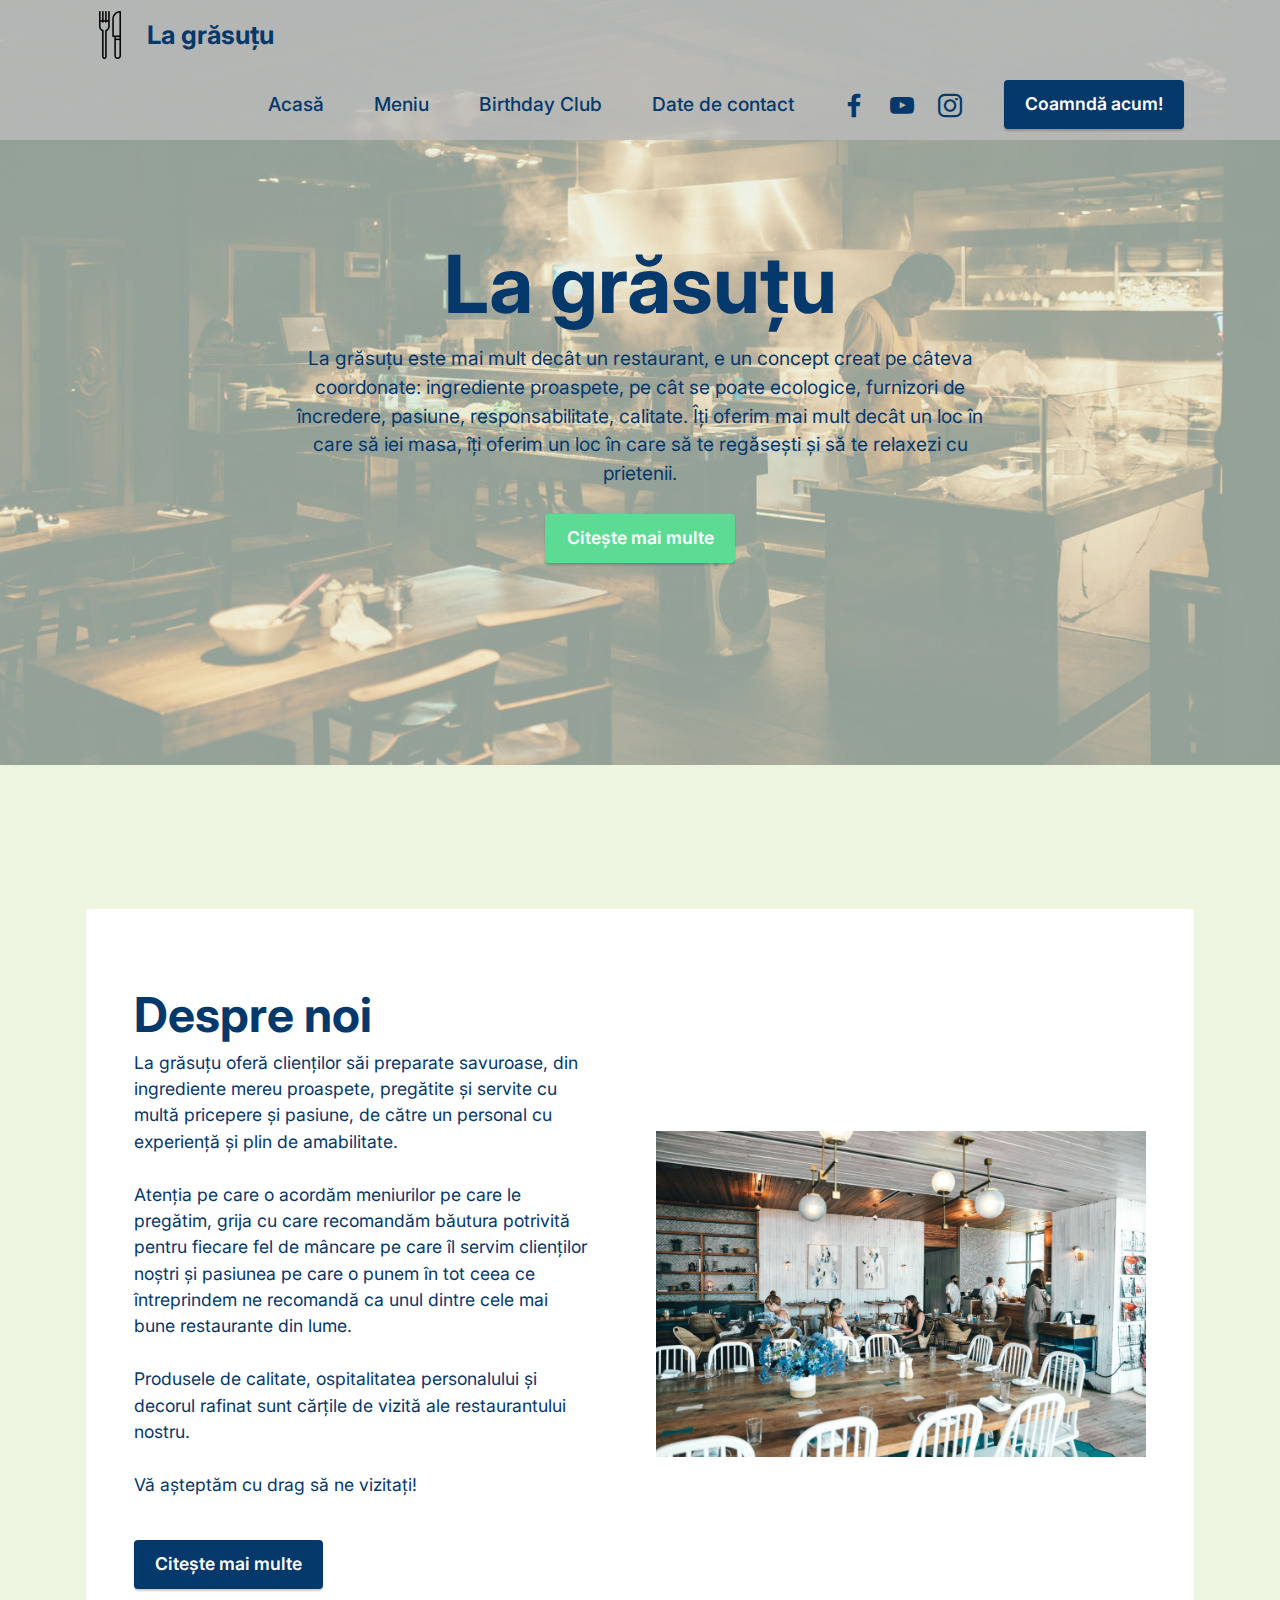
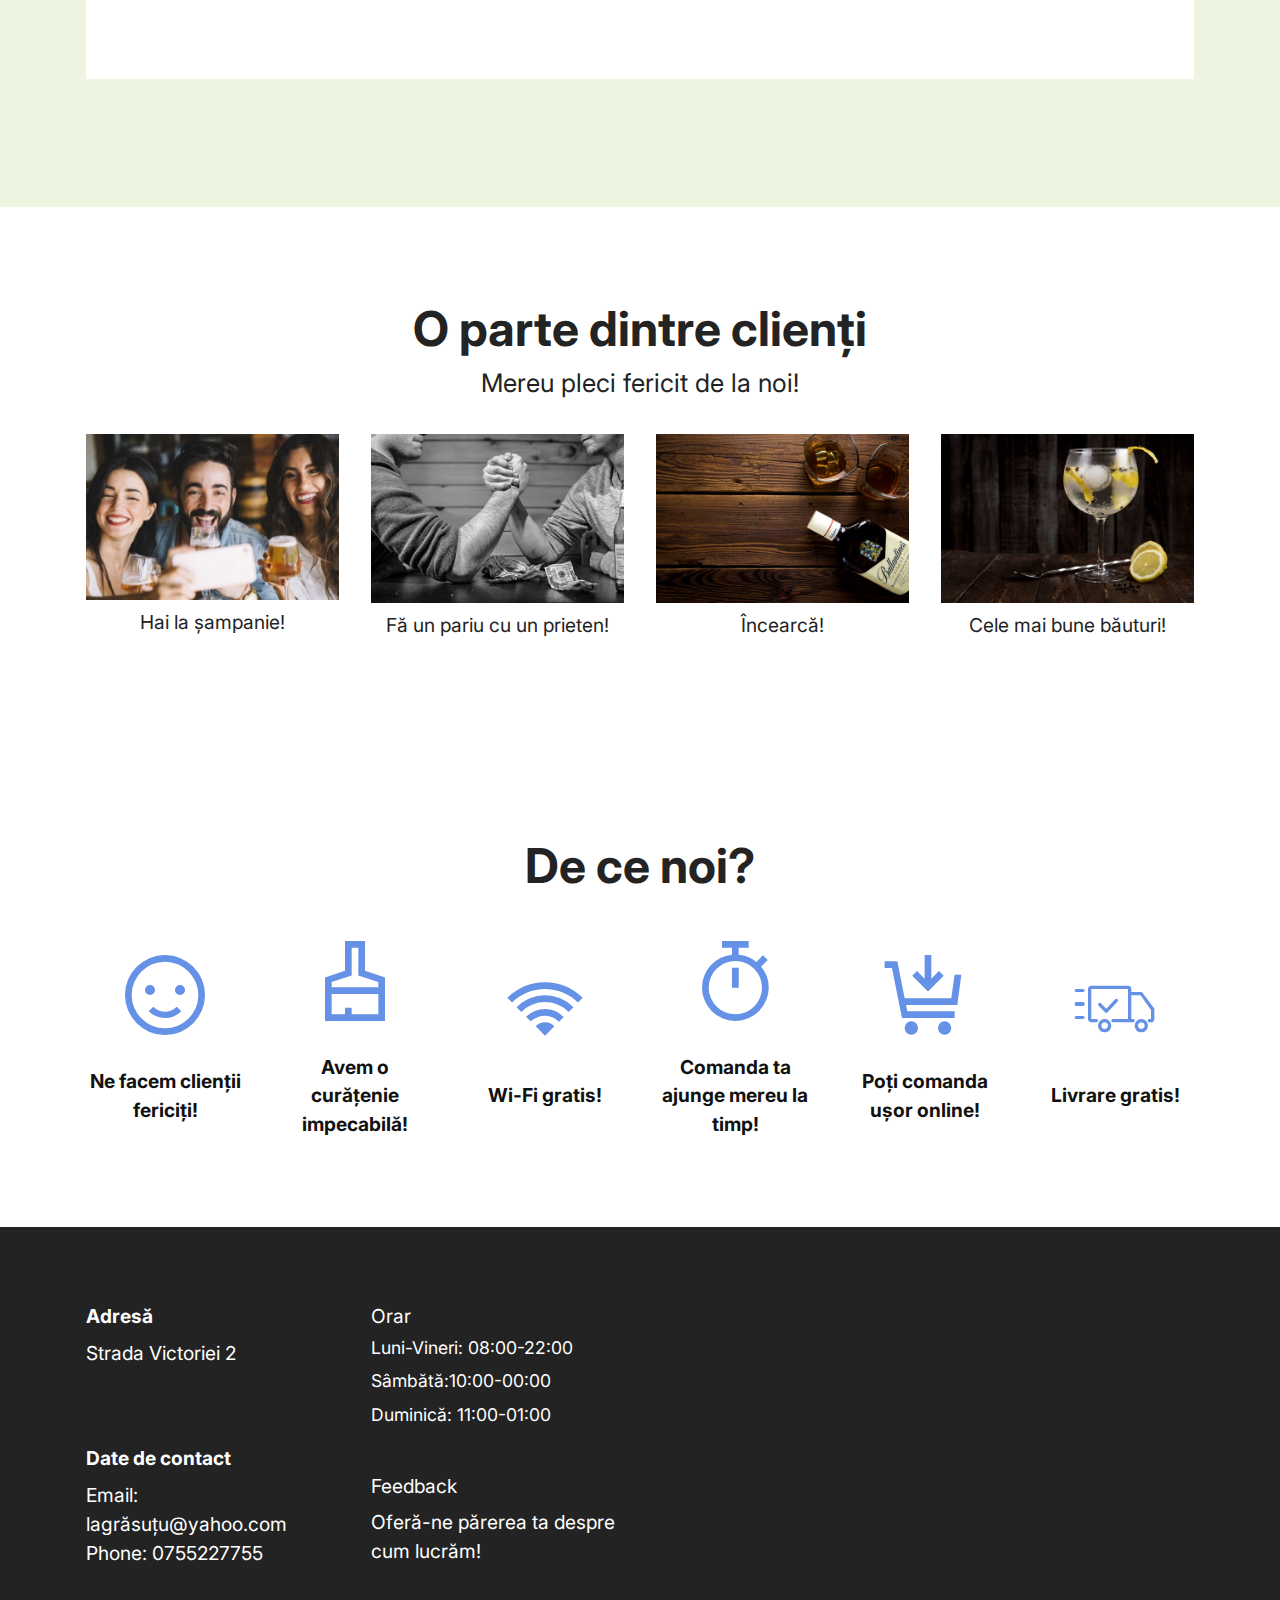
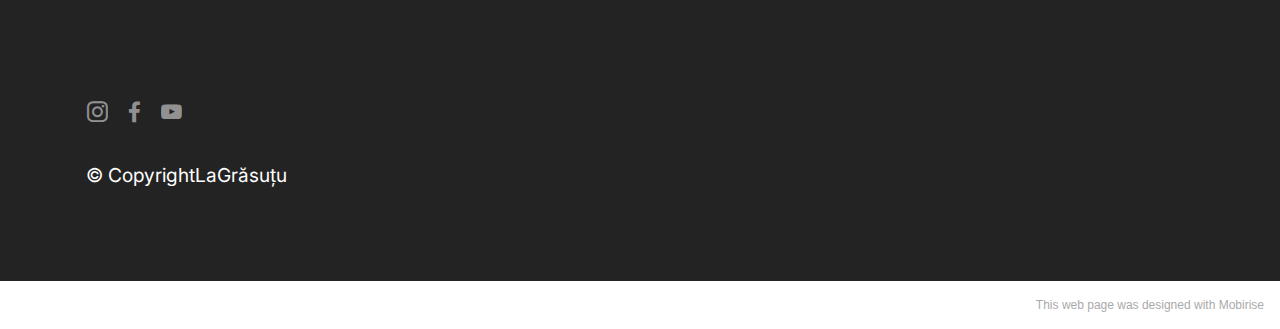
<file: index.html>
<!DOCTYPE html>
<html  >
<head>
  <!-- Site made with Mobirise Website Builder v5.5.8, https://mobirise.com -->
  <meta charset="UTF-8">
  <meta http-equiv="X-UA-Compatible" content="IE=edge">
  <meta name="generator" content="Mobirise v5.5.8, mobirise.com">
  <meta name="viewport" content="width=device-width, initial-scale=1, minimum-scale=1">
  <link rel="shortcut icon" href="assets/images/restauran-128x128-1.png" type="image/x-icon">
  <meta name="description" content="">
  
  
  <title>acasă</title>
  <link rel="stylesheet" href="assets/web/assets/mobirise-icons2/mobirise2.css">
  <link rel="stylesheet" href="assets/web/assets/mobirise-icons/mobirise-icons.css">
  <link rel="stylesheet" href="assets/bootstrap/css/bootstrap.min.css">
  <link rel="stylesheet" href="assets/bootstrap/css/bootstrap-grid.min.css">
  <link rel="stylesheet" href="assets/bootstrap/css/bootstrap-reboot.min.css">
  <link rel="stylesheet" href="assets/dropdown/css/style.css">
  <link rel="stylesheet" href="assets/socicon/css/styles.css">
  <link rel="stylesheet" href="assets/theme/css/style.css">
  <link rel="preload" href="https://fonts.googleapis.com/css?family=Inter:100,200,300,400,500,600,700,800,900&display=swap" as="style" onload="this.onload=null;this.rel='stylesheet'">
  <noscript><link rel="stylesheet" href="https://fonts.googleapis.com/css?family=Inter:100,200,300,400,500,600,700,800,900&display=swap"></noscript>
  <link rel="preload" as="style" href="assets/mobirise/css/mbr-additional.css"><link rel="stylesheet" href="assets/mobirise/css/mbr-additional.css" type="text/css">
  
  
  
  
</head>
<body>
  
  <section data-bs-version="5.1" class="menu menu3 cid-sFAA5oUu2Y" once="menu" id="menu3-1">
    
    <nav class="navbar navbar-dropdown navbar-expand-lg">
        <div class="container">
            <div class="navbar-brand">
                <span class="navbar-logo">
                    <a href="index.html">
                        <img src="assets/images/restauran-96x96.png" alt="fork" style="height: 3rem;">
                    </a>
                </span>
                <span class="navbar-caption-wrap"><a class="navbar-caption text-primary display-5" href="index.html">La grăsuțu</a></span>
            </div>
            <button class="navbar-toggler" type="button" data-toggle="collapse" data-bs-toggle="collapse" data-target="#navbarSupportedContent" data-bs-target="#navbarSupportedContent" aria-controls="navbarNavAltMarkup" aria-expanded="false" aria-label="Toggle navigation">
                <div class="hamburger">
                    <span></span>
                    <span></span>
                    <span></span>
                    <span></span>
                </div>
            </button>
            <div class="collapse navbar-collapse" id="navbarSupportedContent">
                <ul class="navbar-nav nav-dropdown" data-app-modern-menu="true"><li class="nav-item"><a class="nav-link link text-primary display-7" href="index.html">Acasă</a></li>
                    <li class="nav-item"><a class="nav-link link text-primary display-7" href="meniu.html">Meniu</a></li>
                    <li class="nav-item"><a class="nav-link link text-primary display-7" href="birthdayclub.html">Birthday Club</a></li><li class="nav-item"><a class="nav-link link text-primary display-7" href="pagecontact.html">Date de contact</a></li></ul>
                <div class="icons-menu">
                    <a class="iconfont-wrapper" href="https://www.facebook.com/pages/La-Grasutu-Fast-Food/330713133758920" target="_blank">
                        <span class="p-2 mbr-iconfont socicon-facebook socicon"></span>
                    </a>
                    <a class="iconfont-wrapper" href="https://www.youtube.com/watch?v=hiapue9oIhs" target="_blank">
                        <span class="p-2 mbr-iconfont socicon-youtube socicon"></span>
                    </a>
                    <a class="iconfont-wrapper" href="https://www.instagram.com/grasutu_gateste/ target="_blank">
                        <span class="p-2 mbr-iconfont socicon-instagram socicon"></span>
                    </a>
                    
                </div>
                <div class="navbar-buttons mbr-section-btn"><a class="btn btn-primary display-4" href="meniu.html">Coamndă acum!</a></div>
            </div>
        </div>
    </nav>
</section>

<section data-bs-version="5.1" class="header1 cid-sFCAOqBTxa" id="header1-i">

    

    <div class="mbr-overlay" style="opacity: 0.6; background-color: rgb(237, 245, 225);"></div>

    <div class="container">
        <div class="row justify-content-center">
            <div class="col-12 col-lg-8">
                <h1 class="mbr-section-title mbr-fonts-style mb-3 display-1"><strong>La grăsuțu</strong></h1>
                
                <p class="mbr-text mbr-fonts-style display-7">La grăsuțu este mai mult decât un restaurant, e un concept creat pe câteva coordonate: ingrediente proaspete, pe cât se poate ecologice, furnizori de încredere, pasiune, responsabilitate, calitate. Îți oferim mai mult decât un loc în care să iei masa, îți oferim un loc în care să te regăsești și să te relaxezi cu prietenii.</p>
                <div class="mbr-section-btn mt-3"><a class="btn btn-secondary display-4" href="https://www.youtube.com/watch?v=hiapue9oIhs">Citește mai multe</a></div>
            </div>
        </div>
    </div>
</section>

<section data-bs-version="5.1" class="features15 cid-sFANq99njx" id="features16-9">

    

    
    <div class="container">
        <div class="content-wrapper">
            <div class="row align-items-center">
                <div class="col-12 col-lg">
                    <div class="text-wrapper">
                        <h6 class="card-title mbr-fonts-style display-2"><strong>Despre noi</strong></h6>
                        <p class="mbr-text mbr-fonts-style mb-4 display-4">La grăsuțu oferă clienților săi preparate savuroase, din ingrediente mereu proaspete, pregătite și servite cu multă pricepere și pasiune, de către un personal cu experiență și plin de amabilitate.
<br>
<br>Atenția pe care o acordăm meniurilor pe care le pregătim, grija cu care recomandăm băutura potrivită pentru fiecare fel de mâncare pe care îl servim clienților noștri și pasiunea pe care o punem în tot ceea ce întreprindem ne recomandă ca unul dintre cele mai bune restaurante din lume.
<br>
<br>Produsele de calitate, ospitalitatea personalului și decorul rafinat sunt cărțile de vizită ale restaurantului nostru.
<br>
<br>Vă așteptăm cu drag să ne vizitați!&nbsp;&nbsp;</p>
                        <div class="mbr-section-btn mt-3"><a class="btn btn-primary display-4" href="index.html" target="_blank">Citește mai multe</a></div>
                    </div>
                </div>
                <div class="col-12 col-lg-6">
                    <div class="image-wrapper">
                        <img src="assets/images/photo-1564758866811-4780aa0a1f49-1160x773.jpg" alt="group of people">
                    </div>
                </div>
            </div>
        </div>
    </div>
</section>

<section data-bs-version="5.1" class="gallery5 mbr-gallery cid-sUlLDTC94V" id="gallery5-17">
    

    

    <div class="container">
        <div class="mbr-section-head">
            <h3 class="mbr-section-title mbr-fonts-style align-center m-0 display-2"><strong>O parte dintre clienți</strong></h3>
            <h4 class="mbr-section-subtitle mbr-fonts-style align-center mb-0 mt-2 display-5">Mereu pleci fericit de la noi!</h4>
        </div>
        <div class="row mbr-gallery mt-4">
            <div class="col-12 col-md-6 col-lg-3 item gallery-image">
                <div class="item-wrapper" data-toggle="modal" data-bs-toggle="modal" data-target="#sUp3FteTnD-modal" data-bs-target="#sUp3FteTnD-modal">
                    <img class="w-100" src="assets/images/friends-with-beer-posing-for-selfie-596x467.jpeg" alt="people drinking" data-slide-to="0" data-bs-slide-to="0" data-target="#lb-sUp3FteTnD" data-bs-target="#lb-sUp3FteTnD">
                    <div class="icon-wrapper">
                        <span class="mobi-mbri mobi-mbri-search mbr-iconfont mbr-iconfont-btn"></span>
                    </div>
                </div>
                <h6 class="mbr-item-subtitle mbr-fonts-style align-center mb-2 mt-2 display-7">Hai la șampanie!</h6>
            </div>
            <div class="col-12 col-md-6 col-lg-3 item gallery-image">
                <div class="item-wrapper" data-toggle="modal" data-bs-toggle="modal" data-target="#sUp3FteTnD-modal" data-bs-target="#sUp3FteTnD-modal">
                    <img class="w-100" src="assets/images/bar-bet1-596x398.jpg" alt="bet" data-slide-to="1" data-bs-slide-to="1" data-target="#lb-sUp3FteTnD" data-bs-target="#lb-sUp3FteTnD">
                    <div class="icon-wrapper">
                        <span class="mobi-mbri mobi-mbri-search mbr-iconfont mbr-iconfont-btn"></span>
                    </div>
                </div>
                <h6 class="mbr-item-subtitle mbr-fonts-style align-center mb-2 mt-2 display-7">Fă un pariu cu un prieten!</h6>
            </div>
            <div class="col-12 col-md-6 col-lg-3 item gallery-image">
                <div class="item-wrapper" data-toggle="modal" data-bs-toggle="modal" data-target="#sUp3FteTnD-modal" data-bs-target="#sUp3FteTnD-modal">
                    <img class="w-100" src="assets/images/alcohol-596x398.jpg" alt="alcool" data-slide-to="2" data-bs-slide-to="2" data-target="#lb-sUp3FteTnD" data-bs-target="#lb-sUp3FteTnD">
                    <div class="icon-wrapper">
                        <span class="mobi-mbri mobi-mbri-search mbr-iconfont mbr-iconfont-btn"></span>
                    </div>
                </div>
                <h6 class="mbr-item-subtitle mbr-fonts-style align-center mb-2 mt-2 display-7">Încearcă!</h6>
            </div>
            <div class="col-12 col-md-6 col-lg-3 item gallery-image">
                <div class="item-wrapper" data-toggle="modal" data-bs-toggle="modal" data-target="#sUp3FteTnD-modal" data-bs-target="#sUp3FteTnD-modal">
                    <img class="w-100" src="assets/images/cocktail-596x397.jpg" alt="cocktail" data-slide-to="3" data-bs-slide-to="3" data-target="#lb-sUp3FteTnD" data-bs-target="#lb-sUp3FteTnD">
                    <div class="icon-wrapper">
                        <span class="mobi-mbri mobi-mbri-search mbr-iconfont mbr-iconfont-btn"></span>
                    </div>
                </div>
                <h6 class="mbr-item-subtitle mbr-fonts-style align-center mb-2 mt-2 display-7">Cele mai bune băuturi!</h6>
            </div>
        </div>

        <div class="modal mbr-slider" tabindex="-1" role="dialog" aria-hidden="true" id="sUp3FteTnD-modal">
            <div class="modal-dialog" role="document">
                <div class="modal-content">
                    <div class="modal-body">
                        <div class="carousel slide" id="lb-sUp3FteTnD" data-interval="5000" data-bs-interval="5000">
                            <div class="carousel-inner">
                                <div class="carousel-item active">
                                    <img class="d-block w-100" src="assets/images/friends-with-beer-posing-for-selfie-596x467.jpeg" alt="drink">
                                </div>
                                <div class="carousel-item">
                                    <img class="d-block w-100" src="assets/images/bar-bet1-596x398.jpg" alt="assets">
                                </div>
                                <div class="carousel-item">
                                    <img class="d-block w-100" src="assets/images/alcohol-596x398.jpg" alt="alcool">
                                </div>
                                <div class="carousel-item">
                                    <img class="d-block w-100" src="assets/images/cocktail-596x397.jpg" alt="cocktail">
                                </div>
                            </div>
                            <ol class="carousel-indicators">
                                <li data-slide-to="0" data-bs-slide-to="0" class="active" data-target="#lb-sUp3FteTnD" data-bs-target="#lb-sUp3FteTnD"></li>
                                <li data-slide-to="1" data-bs-slide-to="1" data-target="#lb-sUp3FteTnD" data-bs-target="#lb-sUp3FteTnD"></li>
                                <li data-slide-to="2" data-bs-slide-to="2" data-target="#lb-sUp3FteTnD" data-bs-target="#lb-sUp3FteTnD"></li>
                                <li data-slide-to="3" data-bs-slide-to="3" data-target="#lb-sUp3FteTnD" data-bs-target="#lb-sUp3FteTnD"></li>
                            </ol>
                            <a role="button" href="" class="close" data-dismiss="modal" data-bs-dismiss="modal" aria-label="Close">
                            </a>
                            <a class="carousel-control-prev carousel-control" role="button" data-slide="prev" data-bs-slide="prev" href="#lb-sUp3FteTnD">
                                <span class="mobi-mbri mobi-mbri-arrow-prev" aria-hidden="true"></span>
                                <span class="sr-only visually-hidden">Previous</span>
                            </a>
                            <a class="carousel-control-next carousel-control" role="button" data-slide="next" data-bs-slide="next" href="#lb-sUp3FteTnD">
                                <span class="mobi-mbri mobi-mbri-arrow-next" aria-hidden="true"></span>
                                <span class="sr-only visually-hidden">Next</span>
                            </a>
                        </div>
                    </div>
                </div>
            </div>
        </div>
    </div>
</section>

<section data-bs-version="5.1" class="features13 cid-sUlObBPJac" id="features14-18">
    

    
    <div class="container">
        <div class="row">
            <div class="col-12">
                <h3 class="mbr-section-title align-center mb-4 mbr-fonts-style display-2"><strong>De ce noi?</strong><strong><br></strong></h3>
            </div>
            <div class="card col-12 col-md-4 col-lg-2 p-3">
                <div class="card-wrapper">
                    <div class="card-box align-center">
                        <span class="mbr-iconfont mobi-mbri-smile-face mobi-mbri"></span>
                        <h4 class="card-title align-center mbr-black mbr-fonts-style display-7"><strong>Ne facem clienții fericiți!</strong></h4>
                    </div>
                </div>
            </div>
            <div class="card p-3 col-12 col-md-4 col-lg-2">
                <div class="card-wrapper">
                    <div class="card-box align-center">
                        <span class="mbr-iconfont mobi-mbri-website-theme-2 mobi-mbri"></span>
                        <h4 class="card-title align-center mbr-black mbr-fonts-style display-7"><strong>Avem o curățenie impecabilă!</strong></h4>
                    </div>
                </div>
            </div>
            <div class="card p-3 col-12 col-md-4 col-lg-2">
                <div class="card-wrapper">
                    <div class="card-box align-center">
                        <span class="mbr-iconfont mobi-mbri-wifi mobi-mbri"></span>
                        <h4 class="card-title align-center mbr-black mbr-fonts-style display-7">
                            <strong>Wi-Fi gratis!</strong></h4>
                    </div>
                </div>
            </div>
            <div class="card p-3 col-12 col-md-4 col-lg-2">
                <div class="card-wrapper">
                    <div class="card-box align-center">
                        <span class="mbr-iconfont mobi-mbri-timer mobi-mbri"></span>
                        <h4 class="card-title align-center mbr-black mbr-fonts-style display-7"><strong>Comanda ta ajunge mereu la timp!</strong></h4>
                    </div>
                </div>
            </div>
            <div class="card p-3 col-12 col-md-4 col-lg-2">
                <div class="card-wrapper">
                    <div class="card-box align-center">
                        <span class="mbr-iconfont mobi-mbri-cart-add mobi-mbri"></span>
                        <h4 class="card-title align-center mbr-black mbr-fonts-style display-7">
                            <strong>Poți comanda ușor online!</strong></h4>
                    </div>
                </div>
            </div>
            <div class="card p-3 col-12 col-md-4 col-lg-2">
                <div class="card-wrapper">
                    <div class="card-box align-center">
                        <span class="mbr-iconfont mbri-delivery"></span>
                        <h4 class="card-title align-center mbr-black mbr-fonts-style display-7">
                            <strong>Livrare gratis!</strong></h4>
                    </div>
                </div>
            </div>
        </div>
    </div>
</section>

<section data-bs-version="5.1" class="footer6 cid-sUlPpxKmbq" once="footers" id="footer6-19">

    

    

    <div class="container">
        <div class="row content mbr-white">
            <div class="col-12 col-md-3 mbr-fonts-style display-7">
                <h5 class="mbr-section-subtitle mbr-fonts-style mb-2 display-7">
                    <strong>Adresă</strong></h5>
                <p class="mbr-text mbr-fonts-style display-7">Strada Victoriei 2</p> <br>
                <h5 class="mbr-section-subtitle mbr-fonts-style mb-2 mt-4 display-7">
                    <strong>Date de contact</strong></h5>
                <p class="mbr-text mbr-fonts-style mb-4 display-7">
                    Email: lagrăsuțu@yahoo.com<br>
                    Phone: 0755227755<br></p>
            </div>
            <div class="col-12 col-md-3 mbr-fonts-style display-7">
                <h5 class="mbr-section-subtitle mbr-fonts-style mb-2 display-7">Orar</h5>
                <ul class="list mbr-fonts-style mb-4 display-4"><p>Luni-Vineri: 08:00-22:00</p><p>Sâmbătă:10:00-00:00</p><p>Duminică: 11:00-01:00</p></ul>
                <h5 class="mbr-section-subtitle mbr-fonts-style mb-2 mt-5 display-7">Feedback</h5>
                <p class="mbr-text mbr-fonts-style mb-4 display-7">Oferă-ne părerea ta despre cum lucrăm!</p>
            </div>
            <div class="col-12 col-md-6">
                <div class="google-map"><iframe frameborder="0" style="border:0" src="https://www.google.com/maps/embed/v1/place?key=AIzaSyCt1265A4qvZy9HKUeA8J15AOC4SrCyZe4&amp;q=Strada Victoriei 2, Pitești 110018" allowfullscreen=""></iframe></div>
            </div>
            <div class="col-md-6">
                <div class="social-list align-left">
                    <div class="soc-item">
                        <a href="https://www.instagram.com/grasutu_gateste/" target="_blank">
                            <span class="mbr-iconfont mbr-iconfont-social socicon-instagram socicon"></span>
                        </a>
                    </div>
                    <div class="soc-item">
                        <a href="https://www.facebook.com/pages/La-Grasutu-Fast-Food/330713133758920" target="_blank">
                            <span class="socicon-facebook socicon mbr-iconfont mbr-iconfont-social"></span>
                        </a>
                    </div>
                    <div class="soc-item">
                        <a href="https://www.youtube.com/watch?v=hiapue9oIhs" target="_blank">
                            <span class="socicon-youtube socicon mbr-iconfont mbr-iconfont-social"></span>
                        </a>
                    </div>
                    
                    
                    
                </div>
            </div>
        </div>
        <div class="footer-lower">
            <div class="media-container-row">
                <div class="col-sm-12">
                    <hr>
                </div>
            </div>
            <div class="col-sm-12 copyright pl-0">
                <p class="mbr-text mbr-fonts-style mbr-white display-7">
                    © CopyrightLaGrăsuțu</p>
            </div>
        </div>
    </div>
</section><section style="background-color: #fff; font-family: -apple-system, BlinkMacSystemFont, 'Segoe UI', 'Roboto', 'Helvetica Neue', Arial, sans-serif; color:#aaa; font-size:12px; padding: 0; align-items: center; display: flex;"><a href="https://mobirise.site/f" style="flex: 1 1; height: 3rem; padding-left: 1rem;"></a><p style="flex: 0 0 auto; margin:0; padding-right:1rem;">This <a href="https://mobirise.site/e" style="color:#aaa;">web page</a> was designed with Mobirise</p></section><script src="assets/bootstrap/js/bootstrap.bundle.min.js"></script>  <script src="assets/smoothscroll/smooth-scroll.js"></script>  <script src="assets/ytplayer/index.js"></script>  <script src="assets/dropdown/js/navbar-dropdown.js"></script>  <script src="assets/theme/js/script.js"></script>  
  
  
</body>
</html>
</file>
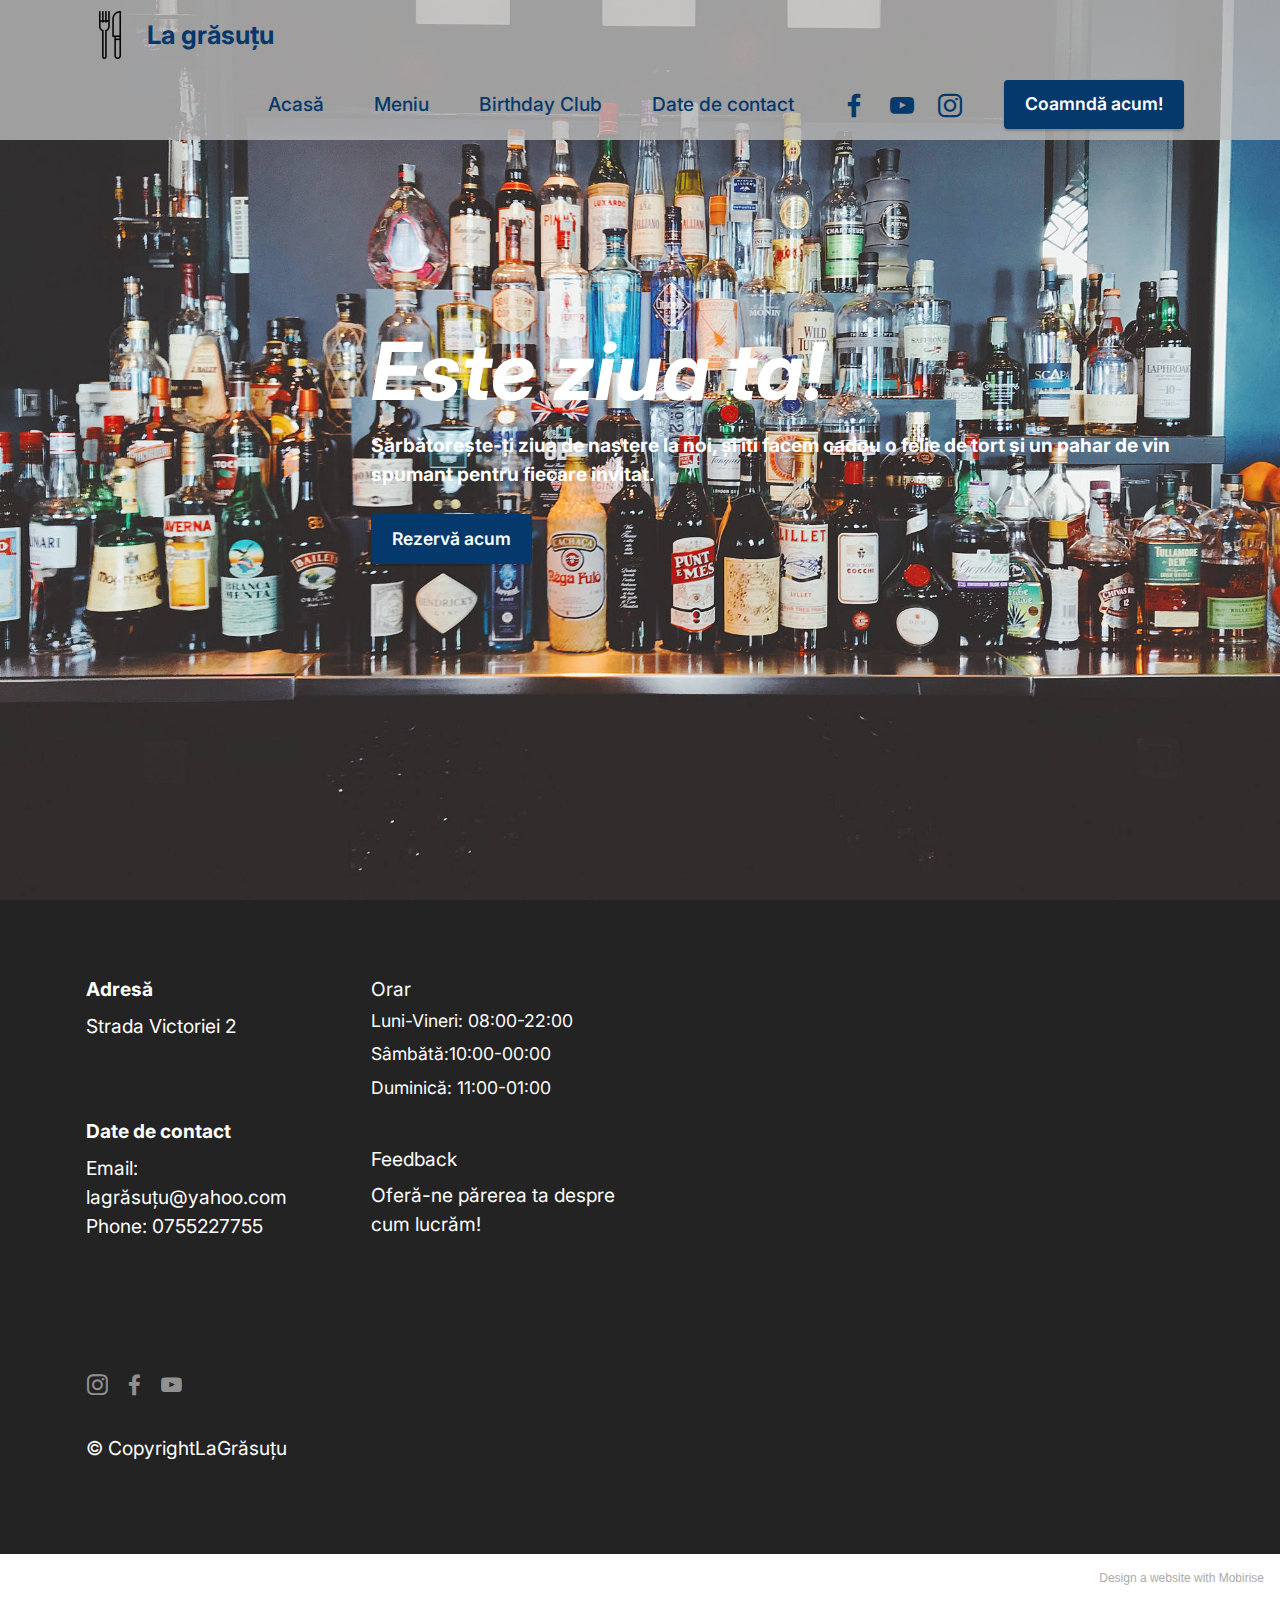
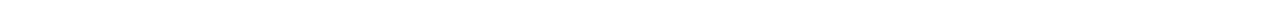
<file: birthdayclub.html>
<!DOCTYPE html>
<html  >
<head>
  <!-- Site made with Mobirise Website Builder v5.5.8, https://mobirise.com -->
  <meta charset="UTF-8">
  <meta http-equiv="X-UA-Compatible" content="IE=edge">
  <meta name="generator" content="Mobirise v5.5.8, mobirise.com">
  <meta name="viewport" content="width=device-width, initial-scale=1, minimum-scale=1">
  <link rel="shortcut icon" href="assets/images/restauran-128x128-1.png" type="image/x-icon">
  <meta name="description" content="">
  
  
  <title>Birthday Club</title>
  <link rel="stylesheet" href="assets/bootstrap/css/bootstrap.min.css">
  <link rel="stylesheet" href="assets/bootstrap/css/bootstrap-grid.min.css">
  <link rel="stylesheet" href="assets/bootstrap/css/bootstrap-reboot.min.css">
  <link rel="stylesheet" href="assets/dropdown/css/style.css">
  <link rel="stylesheet" href="assets/socicon/css/styles.css">
  <link rel="stylesheet" href="assets/theme/css/style.css">
  <link rel="preload" href="https://fonts.googleapis.com/css?family=Inter:100,200,300,400,500,600,700,800,900&display=swap" as="style" onload="this.onload=null;this.rel='stylesheet'">
  <noscript><link rel="stylesheet" href="https://fonts.googleapis.com/css?family=Inter:100,200,300,400,500,600,700,800,900&display=swap"></noscript>
  <link rel="preload" as="style" href="assets/mobirise/css/mbr-additional.css"><link rel="stylesheet" href="assets/mobirise/css/mbr-additional.css" type="text/css">
  
  
  
  
</head>
<body>
  
  <section data-bs-version="5.1" class="menu menu3 cid-sUoN8PaCWJ" once="menu" id="menu3-1b">
    
    <nav class="navbar navbar-dropdown navbar-expand-lg">
        <div class="container">
            <div class="navbar-brand">
                <span class="navbar-logo">
                    <a href="index.html">
                        <img src="assets/images/restauran-96x96.png" alt="fork" style="height: 3rem;">
                    </a>
                </span>
                <span class="navbar-caption-wrap"><a class="navbar-caption text-primary display-5" href="index.html">La grăsuțu</a></span>
            </div>
            <button class="navbar-toggler" type="button" data-toggle="collapse" data-bs-toggle="collapse" data-target="#navbarSupportedContent" data-bs-target="#navbarSupportedContent" aria-controls="navbarNavAltMarkup" aria-expanded="false" aria-label="Toggle navigation">
                <div class="hamburger">
                    <span></span>
                    <span></span>
                    <span></span>
                    <span></span>
                </div>
            </button>
            <div class="collapse navbar-collapse" id="navbarSupportedContent">
                <ul class="navbar-nav nav-dropdown" data-app-modern-menu="true"><li class="nav-item"><a class="nav-link link text-primary display-7" href="index.html">Acasă</a></li>
                    <li class="nav-item"><a class="nav-link link text-primary display-7" href="meniu.html">Meniu</a></li>
                    <li class="nav-item"><a class="nav-link link text-primary display-7" href="birthdayclub.html">Birthday Club</a></li><li class="nav-item"><a class="nav-link link text-primary display-7" href="pagecontact.html">Date de contact</a></li></ul>
                <div class="icons-menu">
                    <a class="iconfont-wrapper" href="https://www.facebook.com/pages/La-Grasutu-Fast-Food/330713133758920" target="_blank">
                        <span class="p-2 mbr-iconfont socicon-facebook socicon"></span>
                    </a>
                    <a class="iconfont-wrapper" href="https://www.youtube.com/watch?v=hiapue9oIhs" target="_blank">
                        <span class="p-2 mbr-iconfont socicon-youtube socicon"></span>
                    </a>
                    <a class="iconfont-wrapper" href="https://www.instagram.com/grasutu_gateste/" target="_blank">
                        <span class="p-2 mbr-iconfont socicon-instagram socicon"></span>
                    </a>
                    
                </div>
                <div class="navbar-buttons mbr-section-btn"><a class="btn btn-primary display-4" href="meniu.html">Coamndă acum!</a></div>
            </div>
        </div>
    </nav>
</section>

<section data-bs-version="5.1" class="header7 cid-sUoNHG7txS mbr-fullscreen" id="header7-1g">

    

    

    <div class="text-right container">
        <div class="row justify-content-end">
            <div class="col-12 col-lg-9">
                <h1 class="mbr-section-title mbr-fonts-style mb-3 display-1"><em><strong>Este ziua ta!</strong></em></h1>
                
                <p class="mbr-text mbr-fonts-style display-7"><strong>Sărbătorește-ți ziua de naștere la noi, și îți facem cadou o felie de tort și un pahar de vin spumant pentru fiecare invitat.</strong></p>
                <div class="mbr-section-btn mt-3"><a class="btn btn-primary display-4" href="pagecontact.html" target="_blank">Rezervă acum</a></div>
            </div>
        </div>
    </div>
</section>

<section data-bs-version="5.1" class="footer6 cid-sUoN8SvRkh" once="footers" id="footer6-1f">

    

    

    <div class="container">
        <div class="row content mbr-white">
            <div class="col-12 col-md-3 mbr-fonts-style display-7">
                <h5 class="mbr-section-subtitle mbr-fonts-style mb-2 display-7">
                    <strong>Adresă</strong></h5>
                <p class="mbr-text mbr-fonts-style display-7">Strada Victoriei 2</p> <br>
                <h5 class="mbr-section-subtitle mbr-fonts-style mb-2 mt-4 display-7">
                    <strong>Date de contact</strong></h5>
                <p class="mbr-text mbr-fonts-style mb-4 display-7">
                    Email: lagrăsuțu@yahoo.com<br>
                    Phone: 0755227755<br></p>
            </div>
            <div class="col-12 col-md-3 mbr-fonts-style display-7">
                <h5 class="mbr-section-subtitle mbr-fonts-style mb-2 display-7">Orar</h5>
                <ul class="list mbr-fonts-style mb-4 display-4"><p>Luni-Vineri: 08:00-22:00</p><p>Sâmbătă:10:00-00:00</p><p>Duminică: 11:00-01:00</p></ul>
                <h5 class="mbr-section-subtitle mbr-fonts-style mb-2 mt-5 display-7">Feedback</h5>
                <p class="mbr-text mbr-fonts-style mb-4 display-7">Oferă-ne părerea ta despre cum lucrăm!</p>
            </div>
            <div class="col-12 col-md-6">
                <div class="google-map"><iframe frameborder="0" style="border:0" src="https://www.google.com/maps/embed/v1/place?key=AIzaSyCt1265A4qvZy9HKUeA8J15AOC4SrCyZe4&amp;q=Strada Victoriei 2, Pitești 110018" allowfullscreen=""></iframe></div>
            </div>
            <div class="col-md-6">
                <div class="social-list align-left">
                    <div class="soc-item">
                        <a href="https://www.instagram.com/grasutu_gateste/" target="_blank">
                            <span class="mbr-iconfont mbr-iconfont-social socicon-instagram socicon"></span>
                        </a>
                    </div>
                    <div class="soc-item">
                        <a href="https://www.facebook.com/pages/La-Grasutu-Fast-Food/330713133758920" target="_blank">
                            <span class="socicon-facebook socicon mbr-iconfont mbr-iconfont-social"></span>
                        </a>
                    </div>
                    <div class="soc-item">
                        <a href="https://www.youtube.com/watch?v=hiapue9oIhs" target="_blank">
                            <span class="socicon-youtube socicon mbr-iconfont mbr-iconfont-social"></span>
                        </a>
                    </div>
                    
                    
                    
                </div>
            </div>
        </div>
        <div class="footer-lower">
            <div class="media-container-row">
                <div class="col-sm-12">
                    <hr>
                </div>
            </div>
            <div class="col-sm-12 copyright pl-0">
                <p class="mbr-text mbr-fonts-style mbr-white display-7">
                    © CopyrightLaGrăsuțu</p>
            </div>
        </div>
    </div>
</section><section style="background-color: #fff; font-family: -apple-system, BlinkMacSystemFont, 'Segoe UI', 'Roboto', 'Helvetica Neue', Arial, sans-serif; color:#aaa; font-size:12px; padding: 0; align-items: center; display: flex;"><a href="https://mobirise.site/v" style="flex: 1 1; height: 3rem; padding-left: 1rem;"></a><p style="flex: 0 0 auto; margin:0; padding-right:1rem;">Design a website with <a href="https://mobirise.site/z" style="color:#aaa;">Mobirise</a></p></section><script src="assets/bootstrap/js/bootstrap.bundle.min.js"></script>  <script src="assets/smoothscroll/smooth-scroll.js"></script>  <script src="assets/ytplayer/index.js"></script>  <script src="assets/dropdown/js/navbar-dropdown.js"></script>  <script src="assets/theme/js/script.js"></script>  
  
  
</body>
</html>
</file>
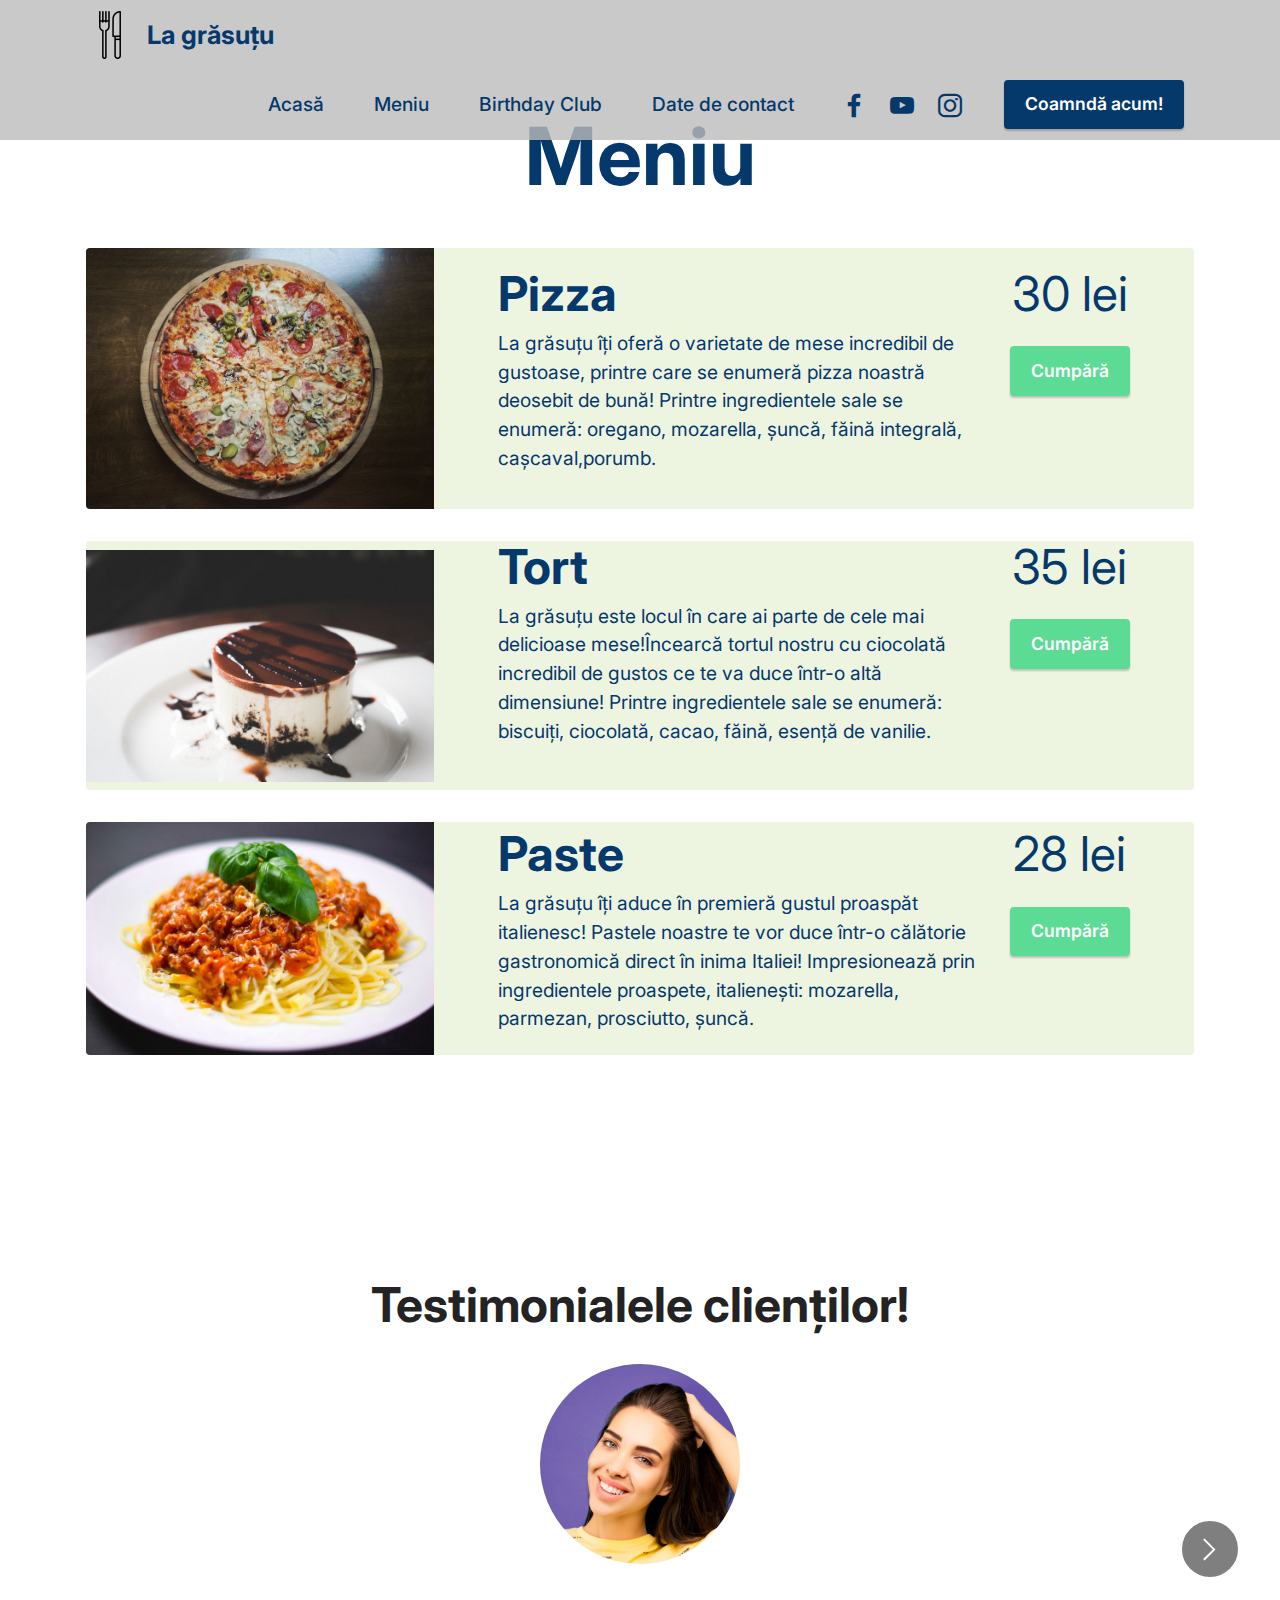
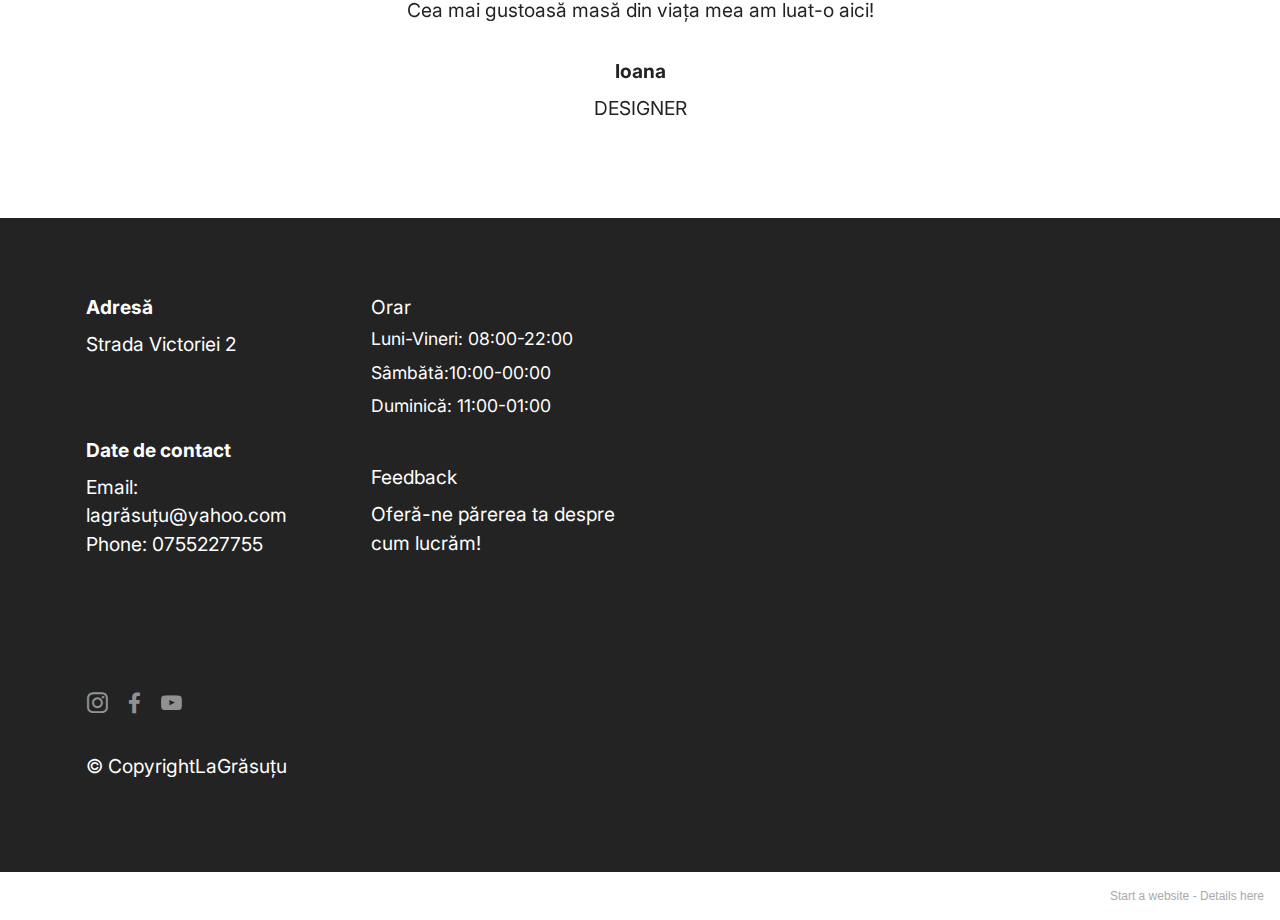
<file: meniu.html>
<!DOCTYPE html>
<html  >
<head>
  <!-- Site made with Mobirise Website Builder v5.5.8, https://mobirise.com -->
  <meta charset="UTF-8">
  <meta http-equiv="X-UA-Compatible" content="IE=edge">
  <meta name="generator" content="Mobirise v5.5.8, mobirise.com">
  <meta name="viewport" content="width=device-width, initial-scale=1, minimum-scale=1">
  <link rel="shortcut icon" href="assets/images/restauran-128x128-1.png" type="image/x-icon">
  <meta name="description" content="">
  
  
  <title>Meniu</title>
  <link rel="stylesheet" href="assets/web/assets/mobirise-icons2/mobirise2.css">
  <link rel="stylesheet" href="assets/bootstrap/css/bootstrap.min.css">
  <link rel="stylesheet" href="assets/bootstrap/css/bootstrap-grid.min.css">
  <link rel="stylesheet" href="assets/bootstrap/css/bootstrap-reboot.min.css">
  <link rel="stylesheet" href="assets/dropdown/css/style.css">
  <link rel="stylesheet" href="assets/socicon/css/styles.css">
  <link rel="stylesheet" href="assets/theme/css/style.css">
  <link rel="preload" href="https://fonts.googleapis.com/css?family=Inter:100,200,300,400,500,600,700,800,900&display=swap" as="style" onload="this.onload=null;this.rel='stylesheet'">
  <noscript><link rel="stylesheet" href="https://fonts.googleapis.com/css?family=Inter:100,200,300,400,500,600,700,800,900&display=swap"></noscript>
  <link rel="preload" as="style" href="assets/mobirise/css/mbr-additional.css"><link rel="stylesheet" href="assets/mobirise/css/mbr-additional.css" type="text/css">
  
  
  
  
</head>
<body>
  
  <section data-bs-version="5.1" class="menu menu3 cid-sUfpnCGkvR" once="menu" id="menu3-3">
    
    <nav class="navbar navbar-dropdown navbar-expand-lg">
        <div class="container">
            <div class="navbar-brand">
                <span class="navbar-logo">
                    <a href="index.html">
                        <img src="assets/images/restauran-96x96.png" alt="fork" style="height: 3rem;">
                    </a>
                </span>
                <span class="navbar-caption-wrap"><a class="navbar-caption text-primary display-5" href="index.html">La grăsuțu</a></span>
            </div>
            <button class="navbar-toggler" type="button" data-toggle="collapse" data-bs-toggle="collapse" data-target="#navbarSupportedContent" data-bs-target="#navbarSupportedContent" aria-controls="navbarNavAltMarkup" aria-expanded="false" aria-label="Toggle navigation">
                <div class="hamburger">
                    <span></span>
                    <span></span>
                    <span></span>
                    <span></span>
                </div>
            </button>
            <div class="collapse navbar-collapse" id="navbarSupportedContent">
                <ul class="navbar-nav nav-dropdown" data-app-modern-menu="true"><li class="nav-item"><a class="nav-link link text-primary display-7" href="index.html">Acasă</a></li>
                    <li class="nav-item"><a class="nav-link link text-primary display-7" href="meniu.html">Meniu</a></li>
                    <li class="nav-item"><a class="nav-link link text-primary display-7" href="birthdayclub.html">Birthday Club</a></li><li class="nav-item"><a class="nav-link link text-primary display-7" href="pagecontact.html">Date de contact</a></li></ul>
                <div class="icons-menu">
                    <a class="iconfont-wrapper" href="https://www.facebook.com/pages/La-Grasutu-Fast-Food/330713133758920" target="_blank">
                        <span class="p-2 mbr-iconfont socicon-facebook socicon"></span>
                    </a>
                    <a class="iconfont-wrapper" href="https://www.youtube.com/watch?v=hiapue9oIhs target="_blank">
                        <span class="p-2 mbr-iconfont socicon-youtube socicon"></span>
                    </a>
                    <a class="iconfont-wrapper" href="https://www.instagram.com/grasutu_gateste/" target="_blank">
                        <span class="p-2 mbr-iconfont socicon-instagram socicon"></span>
                    </a>
                    
                </div>
                <div class="navbar-buttons mbr-section-btn"><a class="btn btn-primary display-4" href="meniu.html">Coamndă acum!</a></div>
            </div>
        </div>
    </nav>
</section>

<section data-bs-version="5.1" class="content4 cid-sUfpnF5BWk" id="content4-5">
    
    
    <div class="container">
        <div class="row justify-content-center">
            <div class="title col-md-12 col-lg-10">
                <h3 class="mbr-section-title mbr-fonts-style align-center mb-4 display-1"><strong>Meniu</strong></h3>
                
                
            </div>
        </div>
    </div>
</section>

<section data-bs-version="5.1" class="features8 cid-sUfpnFELgq" xmlns="http://www.w3.org/1999/html" id="features9-6">
    
    

    

    <div class="container">
        <div class="card">
            <div class="card-wrapper">
                <div class="row align-items-center">
                    <div class="col-12 col-md-4">
                        <div class="image-wrapper">
                            <img src="assets/images/pizza-815x611.jpg" alt="pizza">
                        </div>
                    </div>
                    <div class="col-12 col-md">
                        <div class="card-box">
                            <div class="row">
                                <div class="col-md">
                                    <h6 class="card-title mbr-fonts-style display-2"><strong>Pizza</strong></h6>
                                    <p class="mbr-text mbr-fonts-style display-7">La grăsuțu îți oferă o varietate de mese incredibil de gustoase, printre care se enumeră pizza noastră deosebit de bună! Printre ingredientele sale se enumeră: oregano, mozarella, șuncă, făină integrală, cașcaval,porumb.<br></p>
                                </div>
                                <div class="col-md-auto">
                                    <p class="price mbr-fonts-style display-2">30 lei</p>
                                    <div class="mbr-section-btn"><a href="https://www.youtube.com/watch?v=hiapue9oIhs" class="btn btn-secondary display-4">Cumpără</a></div>
                                </div>
                                <div></div>
                            </div>
                        </div>
                    </div>
                </div>
            </div>
        </div>
        <div class="card">
            <div class="card-wrapper">
                <div class="row align-items-center">
                    <div class="col-12 col-md-4">
                        <div class="image-wrapper">
                            <img src="assets/images/blur-cake-chocolate-815x543.jpg" alt="cake">
                        </div>
                    </div>
                    <div class="col-12 col-md">
                        <div class="card-box">
                            <div class="row">
                                <div class="col-md">
                                    <h6 class="card-title mbr-fonts-style display-2"><strong>Tort</strong></h6>
                                    <p class="mbr-text mbr-fonts-style display-7">La grăsuțu este locul în care ai parte de cele mai delicioase mese!Încearcă tortul nostru cu ciocolată incredibil de gustos ce te va duce într-o altă dimensiune! Printre ingredientele sale se enumeră: biscuiți, ciocolată, cacao, făină, esență de vanilie.
<br>
<br></p>
                                </div>
                                <div class="col-md-auto">
                                    <p class="price mbr-fonts-style display-2">35 lei</p>
                                    <div class="mbr-section-btn"><a href="https://www.youtube.com/watch?v=hiapue9oIhs" class="btn btn-secondary display-4">Cumpără</a></div>
                                </div>
                                <div></div>
                            </div>
                        </div>
                    </div>
                </div>
            </div>
        </div>
        <div class="card">
            <div class="card-wrapper">
                <div class="row align-items-center">
                    <div class="col-12 col-md-4">
                        <div class="image-wrapper">
                            <img src="assets/images/pasta-815x545.jpg" alt="Mobirise">
                        </div>
                    </div>
                    <div class="col-12 col-md">
                        <div class="card-box">
                            <div class="row">
                                <div class="col-md">
                                    <h6 class="card-title mbr-fonts-style display-2"><strong>Paste</strong></h6>
                                    <p class="mbr-text mbr-fonts-style display-7">La grăsuțu îți aduce în premieră gustul proaspăt italienesc! Pastele noastre te vor duce într-o călătorie gastronomică direct în inima Italiei! Impresionează prin ingredientele proaspete, italienești: mozarella, parmezan, prosciutto, șuncă.</p>
                                </div>
                                <div class="col-md-auto">
                                    <p class="price mbr-fonts-style display-2">28 lei</p>
                                    <div class="mbr-section-btn"><a href="https://www.youtube.com/watch?v=hiapue9oIhs" class="btn btn-secondary display-4">Cumpără</a></div>
                                </div>
                                <div></div>
                            </div>
                        </div>
                    </div>
                </div>
            </div>
        </div>
    </div>
</section>

<section data-bs-version="5.1" class="people5 mbr-embla cid-sUfpnIaE4P" id="people5-9">

    

    

    <div class="position-relative text-center">
        <h3 class="mb-4 mbr-fonts-style display-2">
            <strong>Testimonialele clienților!</strong></h3>

        <div class="embla" data-skip-snaps="true" data-align="center" data-auto-play-interval="5" data-draggable="true">
            <div class="embla__viewport container-fluid">
                <div class="embla__container">
                    <div class="embla__slide slider-image item" style="margin-left: 7rem; margin-right: 7rem;">
                        <div class="user">
                            <div class="user_image">
                                <div class="item-wrapper position-relative">
                                    <img src="assets/images/team3.jpg" alt="ioana">
                                </div>
                            </div>
                            <div class="user_text mb-4">
                                <p class="mbr-fonts-style display-7">
                                    Cea mai gustoasă masă din viața mea am luat-o aici!</p>
                            </div>
                            <div class="user_name mbr-fonts-style mb-2 display-7">
                                <strong>Ioana</strong></div>
                            <div class="user_desk mbr-fonts-style display-7">
                                DESIGNER
                            </div>
                        </div>
                    </div><div class="embla__slide slider-image item" style="margin-left: 7rem; margin-right: 7rem;">
                        <div class="user">
                            <div class="user_image">
                                <div class="item-wrapper position-relative">
                                    <img src="assets/images/mbr-600x900.jpg" alt="blond" data-slide-to="1" data-bs-slide-to="2">
                                </div>
                            </div>
                            <div class="user_text mb-4">
                                <p class="mbr-fonts-style display-7">
                                    Pastele sunt geniale!</p>
                            </div>
                            <div class="user_name mbr-fonts-style mb-2 display-7">
                                <strong>Alexa</strong>
                            </div>
                            <div class="user_desk mbr-fonts-style display-7">DEVELOPER</div>
                        </div>
                    </div>
                    <div class="embla__slide slider-image item" style="margin-left: 7rem; margin-right: 7rem;">
                        <div class="user">
                            <div class="user_image">
                                <div class="item-wrapper position-relative">
                                    <img src="assets/images/team2.jpg" alt="girl" data-slide-to="2">
                                </div>
                            </div>
                            <div class="user_text mb-4">
                                <p class="mbr-fonts-style display-7">
                                    Adoooor tortul cu ciocolată.</p>
                            </div>
                            <div class="user_name mbr-fonts-style mb-2 display-7">
                                <strong>Linda</strong>
                            </div>
                            <div class="user_desk mbr-fonts-style display-7">
                                MEDIC</div>
                        </div>
                    </div>
                    <div class="embla__slide slider-image item" style="margin-left: 7rem; margin-right: 7rem;">
                        <div class="user">
                            <div class="user_image">
                                <div class="item-wrapper position-relative">
                                    <img src="assets/images/team1.jpg" alt="man" data-bs-slide-to="3" data-slide-to="3">
                                </div>
                            </div>
                            <div class="user_text mb-4">
                                <p class="mbr-fonts-style display-7">
                                    Am fost impresionat de calitatea serviciilor.</p>
                            </div>
                            <div class="user_name mbr-fonts-style mb-2 display-7">
                                <strong>Herbert</strong>
                            </div>
                            <div class="user_desk mbr-fonts-style display-7">SCRIITOR</div>
                        </div>
                    </div>
                </div>
            </div>
            <button class="embla__button embla__button--prev">
                <span class="mobi-mbri mobi-mbri-arrow-prev mbr-iconfont" aria-hidden="true"></span>
                <span class="sr-only visually-hidden visually-hidden">Previous</span>
            </button>
            <button class="embla__button embla__button--next">
                <span class="mobi-mbri mobi-mbri-arrow-next mbr-iconfont" aria-hidden="true"></span>
                <span class="sr-only visually-hidden visually-hidden">Next</span>
            </button>
        </div>
    </div>
</section>

<section data-bs-version="5.1" class="footer6 cid-sUlPpxKmbq" once="footers" id="footer6-19">

    

    

    <div class="container">
        <div class="row content mbr-white">
            <div class="col-12 col-md-3 mbr-fonts-style display-7">
                <h5 class="mbr-section-subtitle mbr-fonts-style mb-2 display-7">
                    <strong>Adresă</strong></h5>
                <p class="mbr-text mbr-fonts-style display-7">Strada Victoriei 2</p> <br>
                <h5 class="mbr-section-subtitle mbr-fonts-style mb-2 mt-4 display-7">
                    <strong>Date de contact</strong></h5>
                <p class="mbr-text mbr-fonts-style mb-4 display-7">
                    Email: lagrăsuțu@yahoo.com<br>
                    Phone: 0755227755<br></p>
            </div>
            <div class="col-12 col-md-3 mbr-fonts-style display-7">
                <h5 class="mbr-section-subtitle mbr-fonts-style mb-2 display-7">Orar</h5>
                <ul class="list mbr-fonts-style mb-4 display-4"><p>Luni-Vineri: 08:00-22:00</p><p>Sâmbătă:10:00-00:00</p><p>Duminică: 11:00-01:00</p></ul>
                <h5 class="mbr-section-subtitle mbr-fonts-style mb-2 mt-5 display-7">Feedback</h5>
                <p class="mbr-text mbr-fonts-style mb-4 display-7">Oferă-ne părerea ta despre cum lucrăm!</p>
            </div>
            <div class="col-12 col-md-6">
                <div class="google-map"><iframe frameborder="0" style="border:0" src="https://www.google.com/maps/embed/v1/place?key=AIzaSyCt1265A4qvZy9HKUeA8J15AOC4SrCyZe4&amp;q=Strada Victoriei 2, Pitești 110018" allowfullscreen=""></iframe></div>
            </div>
            <div class="col-md-6">
                <div class="social-list align-left">
                    <div class="soc-item">
                        <a href="https://www.instagram.com/grasutu_gateste/" target="_blank">
                            <span class="mbr-iconfont mbr-iconfont-social socicon-instagram socicon"></span>
                        </a>
                    </div>
                    <div class="soc-item">
                        <a href="https://www.facebook.com/pages/La-Grasutu-Fast-Food/330713133758920" target="_blank">
                            <span class="socicon-facebook socicon mbr-iconfont mbr-iconfont-social"></span>
                        </a>
                    </div>
                    <div class="soc-item">
                        <a href="https://www.youtube.com/c/mobirise" target="_blank">
                            <span class="socicon-youtube socicon mbr-iconfont mbr-iconfont-social"></span>
                        </a>
                    </div>
                    
                    
                    
                </div>
            </div>
        </div>
        <div class="footer-lower">
            <div class="media-container-row">
                <div class="col-sm-12">
                    <hr>
                </div>
            </div>
            <div class="col-sm-12 copyright pl-0">
                <p class="mbr-text mbr-fonts-style mbr-white display-7">
                    © CopyrightLaGrăsuțu</p>
            </div>
        </div>
    </div>
</section><section style="background-color: #fff; font-family: -apple-system, BlinkMacSystemFont, 'Segoe UI', 'Roboto', 'Helvetica Neue', Arial, sans-serif; color:#aaa; font-size:12px; padding: 0; align-items: center; display: flex;"><a href="https://mobirise.site/f" style="flex: 1 1; height: 3rem; padding-left: 1rem;"></a><p style="flex: 0 0 auto; margin:0; padding-right:1rem;">Start a website - <a href="https://mobirise.site/v" style="color:#aaa;">Details here</a></p></section><script src="assets/bootstrap/js/bootstrap.bundle.min.js"></script>  <script src="assets/smoothscroll/smooth-scroll.js"></script>  <script src="assets/ytplayer/index.js"></script>  <script src="assets/dropdown/js/navbar-dropdown.js"></script>  <script src="assets/embla/embla.min.js"></script>  <script src="assets/embla/script.js"></script>  <script src="assets/theme/js/script.js"></script>  
  
  
</body>
</html>
</file>
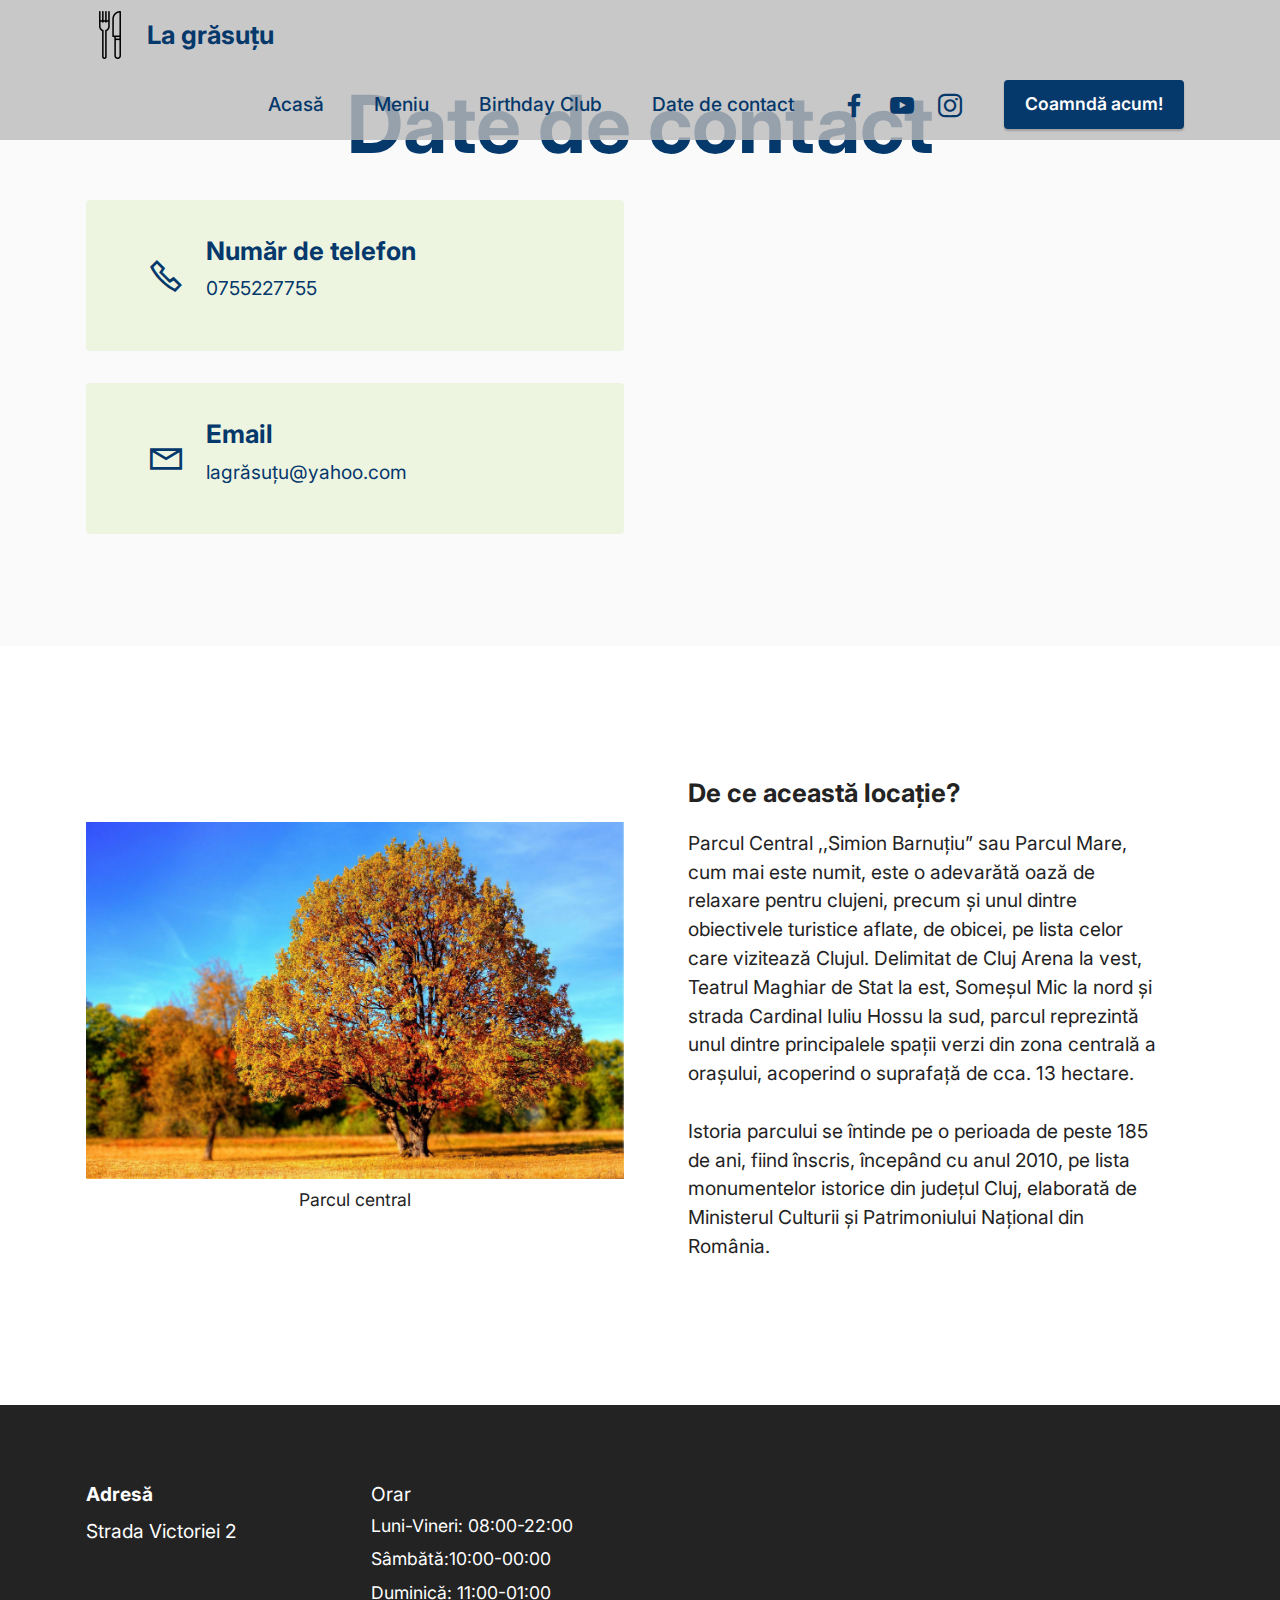
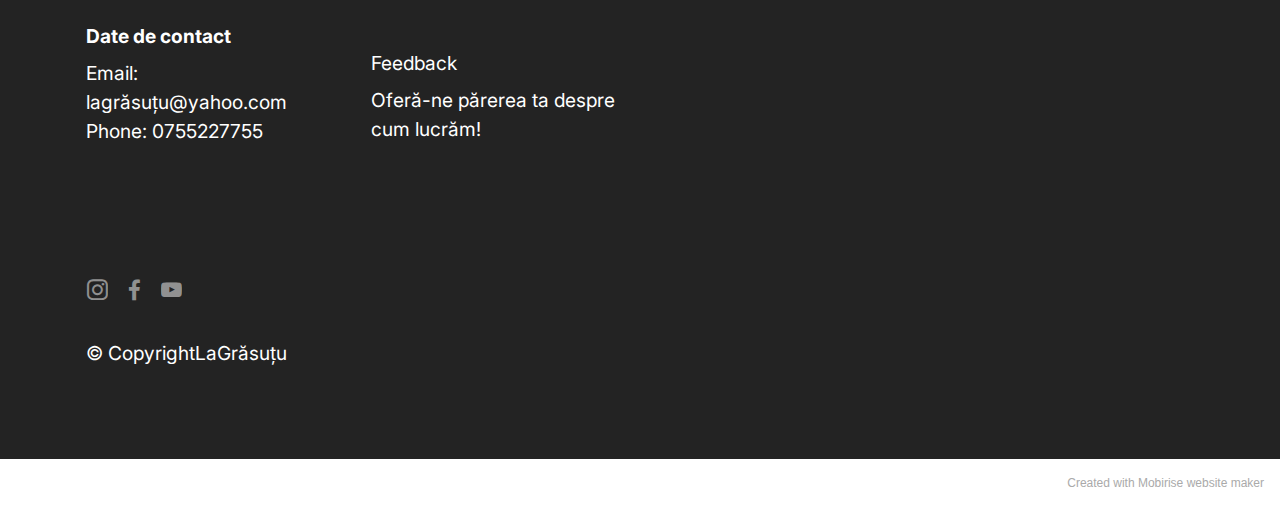
<file: pagecontact.html>
<!DOCTYPE html>
<html  >
<head>
  <!-- Site made with Mobirise Website Builder v5.5.8, https://mobirise.com -->
  <meta charset="UTF-8">
  <meta http-equiv="X-UA-Compatible" content="IE=edge">
  <meta name="generator" content="Mobirise v5.5.8, mobirise.com">
  <meta name="viewport" content="width=device-width, initial-scale=1, minimum-scale=1">
  <link rel="shortcut icon" href="assets/images/restauran-128x128-1.png" type="image/x-icon">
  <meta name="description" content="">
  
  
  <title>Pagină de contact</title>
  <link rel="stylesheet" href="assets/web/assets/mobirise-icons2/mobirise2.css">
  <link rel="stylesheet" href="assets/bootstrap/css/bootstrap.min.css">
  <link rel="stylesheet" href="assets/bootstrap/css/bootstrap-grid.min.css">
  <link rel="stylesheet" href="assets/bootstrap/css/bootstrap-reboot.min.css">
  <link rel="stylesheet" href="assets/dropdown/css/style.css">
  <link rel="stylesheet" href="assets/socicon/css/styles.css">
  <link rel="stylesheet" href="assets/theme/css/style.css">
  <link rel="preload" href="https://fonts.googleapis.com/css?family=Inter:100,200,300,400,500,600,700,800,900&display=swap" as="style" onload="this.onload=null;this.rel='stylesheet'">
  <noscript><link rel="stylesheet" href="https://fonts.googleapis.com/css?family=Inter:100,200,300,400,500,600,700,800,900&display=swap"></noscript>
  <link rel="preload" as="style" href="assets/mobirise/css/mbr-additional.css"><link rel="stylesheet" href="assets/mobirise/css/mbr-additional.css" type="text/css">
  
  
  
  
</head>
<body>
  
  <section data-bs-version="5.1" class="menu menu3 cid-sUfsLKzDC9" once="menu" id="menu3-n">
    
    <nav class="navbar navbar-dropdown navbar-expand-lg">
        <div class="container">
            <div class="navbar-brand">
                <span class="navbar-logo">
                    <a href="index.html">
                        <img src="assets/images/restauran-96x96.png" alt="fork" style="height: 3rem;">
                    </a>
                </span>
                <span class="navbar-caption-wrap"><a class="navbar-caption text-primary display-5" href="index.html">La grăsuțu</a></span>
            </div>
            <button class="navbar-toggler" type="button" data-toggle="collapse" data-bs-toggle="collapse" data-target="#navbarSupportedContent" data-bs-target="#navbarSupportedContent" aria-controls="navbarNavAltMarkup" aria-expanded="false" aria-label="Toggle navigation">
                <div class="hamburger">
                    <span></span>
                    <span></span>
                    <span></span>
                    <span></span>
                </div>
            </button>
            <div class="collapse navbar-collapse" id="navbarSupportedContent">
                <ul class="navbar-nav nav-dropdown" data-app-modern-menu="true"><li class="nav-item"><a class="nav-link link text-primary display-7" href="index.html">Acasă</a></li>
                    <li class="nav-item"><a class="nav-link link text-primary display-7" href="meniu.html">Meniu</a></li>
                    <li class="nav-item"><a class="nav-link link text-primary display-7" href="birthdayclub.html">Birthday Club</a></li><li class="nav-item"><a class="nav-link link text-primary display-7" href="pagecontact.html">Date de contact</a></li></ul>
                <div class="icons-menu">
                    <a class="iconfont-wrapper" href="https://www.facebook.com/pages/La-Grasutu-Fast-Food/330713133758920" target="_blank">
                        <span class="p-2 mbr-iconfont socicon-facebook socicon"></span>
                    </a>
                    <a class="iconfont-wrapper" href="https://www.youtube.com/watch?v=hiapue9oIhs" target="_blank">
                        <span class="p-2 mbr-iconfont socicon-youtube socicon"></span>
                    </a>
                    <a class="iconfont-wrapper" href="https://www.instagram.com/grasutu_gateste/" target="_blank">
                        <span class="p-2 mbr-iconfont socicon-instagram socicon"></span>
                    </a>
                    
                </div>
                <div class="navbar-buttons mbr-section-btn"><a class="btn btn-primary display-4" href="meniu.html">Coamndă acum!</a></div>
            </div>
        </div>
    </nav>
</section>

<section data-bs-version="5.1" class="contacts3 map1 cid-sUfsLSfJdl" id="contacts3-v">

    
    
    <div class="container">
        <div class="mbr-section-head">
            <h3 class="mbr-section-title mbr-fonts-style align-center mb-0 display-1"><strong>Date de contact</strong></h3>
            
        </div>
        <div class="row justify-content-center mt-4">
            <div class="card col-12 col-md-6">
                <div class="card-wrapper">
                    <div class="image-wrapper">
                        <span class="mbr-iconfont mobi-mbri-phone mobi-mbri" style="color: rgb(5, 56, 107); fill: rgb(5, 56, 107);"></span>
                    </div>
                    <div class="text-wrapper">
                        <h6 class="card-title mbr-fonts-style mb-1 display-5"><strong>Număr de telefon</strong></h6>
                        <p class="mbr-text mbr-fonts-style display-7">
                            0755227755</p>
                    </div>
                </div>
                <div class="card-wrapper">
                    <div class="image-wrapper">
                        <span class="mbr-iconfont mobi-mbri-letter mobi-mbri" style="color: rgb(5, 56, 107); fill: rgb(5, 56, 107);"></span>
                    </div>
                    <div class="text-wrapper">
                        <h6 class="card-title mbr-fonts-style mb-1 display-5">
                            <strong>Email</strong>
                        </h6>
                        <p class="mbr-text mbr-fonts-style display-7">lagrăsuțu@yahoo.com</p>
                    </div>
                </div>
            </div>
            <div class="map-wrapper col-12 col-md-6">
                <div class="google-map"><iframe frameborder="0" style="border:0" src="https://www.google.com/maps/embed/v1/place?key=AIzaSyCt1265A4qvZy9HKUeA8J15AOC4SrCyZe4&amp;q=Parcul Central, Cluj-Napoca" allowfullscreen=""></iframe></div>
            </div>
        </div>
    </div>
</section>

<section data-bs-version="5.1" class="image1 cid-sUm1KycNWQ" id="image1-1a">
    

    

    <div class="container">
        <div class="row align-items-center">
            <div class="col-12 col-lg-6">
                <div class="image-wrapper">
                    <img src="assets/images/mbr-1256x833.jpg" alt="park">
                    <p class="mbr-description mbr-fonts-style pt-2 align-center display-4">Parcul central</p>
                </div>
            </div>
            <div class="col-12 col-lg">
                <div class="text-wrapper">
                    <h3 class="mbr-section-title mbr-fonts-style mb-3 display-5">
                        <strong>De ce această locație?</strong></h3>
                    <p class="mbr-text mbr-fonts-style display-7">Parcul Central ,,Simion Barnuțiu” sau Parcul Mare, cum mai este numit, este o adevarătă oază de relaxare pentru clujeni, precum și unul dintre obiectivele turistice aflate, de obicei, pe lista celor care vizitează Clujul. Delimitat de Cluj Arena la vest, Teatrul Maghiar de Stat la est, Someșul Mic la nord și strada Cardinal Iuliu Hossu la sud, parcul reprezintă unul dintre principalele spații verzi din zona centrală a orașului, acoperind o suprafață de cca. 13 hectare.
<br>
<br>Istoria parcului se întinde pe o perioada de peste 185 de ani, fiind înscris, începând cu anul 2010, pe lista monumentelor istorice din județul Cluj, elaborată de Ministerul Culturii și Patrimoniului Național din România.</p>
                </div>
            </div>
        </div>
    </div>
</section>

<section data-bs-version="5.1" class="footer6 cid-sUlPpxKmbq" once="footers" id="footer6-19">

    

    

    <div class="container">
        <div class="row content mbr-white">
            <div class="col-12 col-md-3 mbr-fonts-style display-7">
                <h5 class="mbr-section-subtitle mbr-fonts-style mb-2 display-7">
                    <strong>Adresă</strong></h5>
                <p class="mbr-text mbr-fonts-style display-7">Strada Victoriei 2</p> <br>
                <h5 class="mbr-section-subtitle mbr-fonts-style mb-2 mt-4 display-7">
                    <strong>Date de contact</strong></h5>
                <p class="mbr-text mbr-fonts-style mb-4 display-7">
                    Email: lagrăsuțu@yahoo.com<br>
                    Phone: 0755227755<br></p>
            </div>
            <div class="col-12 col-md-3 mbr-fonts-style display-7">
                <h5 class="mbr-section-subtitle mbr-fonts-style mb-2 display-7">Orar</h5>
                <ul class="list mbr-fonts-style mb-4 display-4"><p>Luni-Vineri: 08:00-22:00</p><p>Sâmbătă:10:00-00:00</p><p>Duminică: 11:00-01:00</p></ul>
                <h5 class="mbr-section-subtitle mbr-fonts-style mb-2 mt-5 display-7">Feedback</h5>
                <p class="mbr-text mbr-fonts-style mb-4 display-7">Oferă-ne părerea ta despre cum lucrăm!</p>
            </div>
            <div class="col-12 col-md-6">
                <div class="google-map"><iframe frameborder="0" style="border:0" src="https://www.google.com/maps/embed/v1/place?key=AIzaSyCt1265A4qvZy9HKUeA8J15AOC4SrCyZe4&amp;q=Strada Victoriei 2, Pitești 110018" allowfullscreen=""></iframe></div>
            </div>
            <div class="col-md-6">
                <div class="social-list align-left">
                    <div class="soc-item">
                        <a href="https://www.instagram.com/grasutu_gateste/" target="_blank">
                            <span class="mbr-iconfont mbr-iconfont-social socicon-instagram socicon"></span>
                        </a>
                    </div>
                    <div class="soc-item">
                        <a href="https://www.facebook.com/pages/La-Grasutu-Fast-Food/330713133758920" target="_blank">
                            <span class="socicon-facebook socicon mbr-iconfont mbr-iconfont-social"></span>
                        </a>
                    </div>
                    <div class="soc-item">
                        <a href="https://www.youtube.com/watch?v=hiapue9oIhs target="_blank">
                            <span class="socicon-youtube socicon mbr-iconfont mbr-iconfont-social"></span>
                        </a>
                    </div>
                    
                    
                    
                </div>
            </div>
        </div>
        <div class="footer-lower">
            <div class="media-container-row">
                <div class="col-sm-12">
                    <hr>
                </div>
            </div>
            <div class="col-sm-12 copyright pl-0">
                <p class="mbr-text mbr-fonts-style mbr-white display-7">
                    © CopyrightLaGrăsuțu</p>
            </div>
        </div>
    </div>
</section><section style="background-color: #fff; font-family: -apple-system, BlinkMacSystemFont, 'Segoe UI', 'Roboto', 'Helvetica Neue', Arial, sans-serif; color:#aaa; font-size:12px; padding: 0; align-items: center; display: flex;"><a href="https://mobirise.site/s" style="flex: 1 1; height: 3rem; padding-left: 1rem;"></a><p style="flex: 0 0 auto; margin:0; padding-right:1rem;"><a href="https://mobirise.site/i" style="color:#aaa;">Created with Mobirise</a> website maker</p></section><script src="assets/bootstrap/js/bootstrap.bundle.min.js"></script>  <script src="assets/smoothscroll/smooth-scroll.js"></script>  <script src="assets/ytplayer/index.js"></script>  <script src="assets/dropdown/js/navbar-dropdown.js"></script>  <script src="assets/theme/js/script.js"></script>  
  
  
</body>
</html>
</file>
<file: assets/web/assets/mobirise-icons2/mobirise2.css>
@font-face {
  font-family: 'Moririse2';
  font-display: swap;
  src:  url('mobirise2.eot?f2bix4');
  src:  url('mobirise2.eot?f2bix4#iefix') format('embedded-opentype'),
    url('mobirise2.ttf?f2bix4') format('truetype'),
    url('mobirise2.woff?f2bix4') format('woff'),
    url('mobirise2.svg?f2bix4#mobirise2') format('svg');
  font-weight: normal;
  font-style: normal;
}

[class^="mobi-"], [class*=" mobi-"] {
  /* use !important to prevent issues with browser extensions that change fonts */
  font-family: 'Moririse2' !important;
  speak: none;
  font-style: normal;
  font-weight: normal;
  font-variant: normal;
  text-transform: none;
  line-height: 1;

  /* Better Font Rendering =========== */
  -webkit-font-smoothing: antialiased;
  -moz-osx-font-smoothing: grayscale;
}

.mobi-mbri-add-submenu:before {
  content: "\e900";
}
.mobi-mbri-alert:before {
  content: "\e901";
}
.mobi-mbri-align-center:before {
  content: "\e902";
}
.mobi-mbri-align-justify:before {
  content: "\e903";
}
.mobi-mbri-align-left:before {
  content: "\e904";
}
.mobi-mbri-align-right:before {
  content: "\e905";
}
.mobi-mbri-android:before {
  content: "\e906";
}
.mobi-mbri-apple:before {
  content: "\e907";
}
.mobi-mbri-arrow-down:before {
  content: "\e908";
}
.mobi-mbri-arrow-next:before {
  content: "\e909";
}
.mobi-mbri-arrow-prev:before {
  content: "\e90a";
}
.mobi-mbri-arrow-up:before {
  content: "\e90b";
}
.mobi-mbri-bold:before {
  content: "\e90c";
}
.mobi-mbri-bookmark:before {
  content: "\e90d";
}
.mobi-mbri-bootstrap:before {
  content: "\e90e";
}
.mobi-mbri-briefcase:before {
  content: "\e90f";
}
.mobi-mbri-browse:before {
  content: "\e910";
}
.mobi-mbri-bulleted-list:before {
  content: "\e911";
}
.mobi-mbri-calendar:before {
  content: "\e912";
}
.mobi-mbri-camera:before {
  content: "\e913";
}
.mobi-mbri-cart-add:before {
  content: "\e914";
}
.mobi-mbri-cart-full:before {
  content: "\e915";
}
.mobi-mbri-cash:before {
  content: "\e916";
}
.mobi-mbri-change-style:before {
  content: "\e917";
}
.mobi-mbri-chat:before {
  content: "\e918";
}
.mobi-mbri-clock:before {
  content: "\e919";
}
.mobi-mbri-close:before {
  content: "\e91a";
}
.mobi-mbri-cloud:before {
  content: "\e91b";
}
.mobi-mbri-code:before {
  content: "\e91c";
}
.mobi-mbri-contact-form:before {
  content: "\e91d";
}
.mobi-mbri-credit-card:before {
  content: "\e91e";
}
.mobi-mbri-cursor-click:before {
  content: "\e91f";
}
.mobi-mbri-cust-feedback:before {
  content: "\e920";
}
.mobi-mbri-database:before {
  content: "\e921";
}
.mobi-mbri-delivery:before {
  content: "\e922";
}
.mobi-mbri-desktop:before {
  content: "\e923";
}
.mobi-mbri-devices:before {
  content: "\e924";
}
.mobi-mbri-down:before {
  content: "\e925";
}
.mobi-mbri-download-2:before {
  content: "\e926";
}
.mobi-mbri-download:before {
  content: "\e927";
}
.mobi-mbri-drag-n-drop-2:before {
  content: "\e928";
}
.mobi-mbri-drag-n-drop:before {
  content: "\e929";
}
.mobi-mbri-edit-2:before {
  content: "\e92a";
}
.mobi-mbri-edit:before {
  content: "\e92b";
}
.mobi-mbri-error:before {
  content: "\e92c";
}
.mobi-mbri-extension:before {
  content: "\e92d";
}
.mobi-mbri-features:before {
  content: "\e92e";
}
.mobi-mbri-file:before {
  content: "\e92f";
}
.mobi-mbri-flag:before {
  content: "\e930";
}
.mobi-mbri-folder:before {
  content: "\e931";
}
.mobi-mbri-gift:before {
  content: "\e932";
}
.mobi-mbri-github:before {
  content: "\e933";
}
.mobi-mbri-globe-2:before {
  content: "\e934";
}
.mobi-mbri-globe:before {
  content: "\e935";
}
.mobi-mbri-growing-chart:before {
  content: "\e936";
}
.mobi-mbri-hearth:before {
  content: "\e937";
}
.mobi-mbri-help:before {
  content: "\e938";
}
.mobi-mbri-home:before {
  content: "\e939";
}
.mobi-mbri-hot-cup:before {
  content: "\e93a";
}
.mobi-mbri-idea:before {
  content: "\e93b";
}
.mobi-mbri-image-gallery:before {
  content: "\e93c";
}
.mobi-mbri-image-slider:before {
  content: "\e93d";
}
.mobi-mbri-info:before {
  content: "\e93e";
}
.mobi-mbri-italic:before {
  content: "\e93f";
}
.mobi-mbri-key:before {
  content: "\e940";
}
.mobi-mbri-laptop:before {
  content: "\e941";
}
.mobi-mbri-layers:before {
  content: "\e942";
}
.mobi-mbri-left-right:before {
  content: "\e943";
}
.mobi-mbri-left:before {
  content: "\e944";
}
.mobi-mbri-letter:before {
  content: "\e945";
}
.mobi-mbri-like:before {
  content: "\e946";
}
.mobi-mbri-link:before {
  content: "\e947";
}
.mobi-mbri-lock:before {
  content: "\e948";
}
.mobi-mbri-login:before {
  content: "\e949";
}
.mobi-mbri-logout:before {
  content: "\e94a";
}
.mobi-mbri-magic-stick:before {
  content: "\e94b";
}
.mobi-mbri-map-pin:before {
  content: "\e94c";
}
.mobi-mbri-menu:before {
  content: "\e94d";
}
.mobi-mbri-mobile-2:before {
  content: "\e94e";
}
.mobi-mbri-mobile-horizontal:before {
  content: "\e94f";
}
.mobi-mbri-mobile:before {
  content: "\e950";
}
.mobi-mbri-mobirise:before {
  content: "\e951";
}
.mobi-mbri-more-horizontal:before {
  content: "\e952";
}
.mobi-mbri-more-vertical:before {
  content: "\e953";
}
.mobi-mbri-music:before {
  content: "\e954";
}
.mobi-mbri-new-file:before {
  content: "\e955";
}
.mobi-mbri-numbered-list:before {
  content: "\e956";
}
.mobi-mbri-opened-folder:before {
  content: "\e957";
}
.mobi-mbri-pages:before {
  content: "\e958";
}
.mobi-mbri-paper-plane:before {
  content: "\e959";
}
.mobi-mbri-paperclip:before {
  content: "\e95a";
}
.mobi-mbri-phone:before {
  content: "\e95b";
}
.mobi-mbri-photo:before {
  content: "\e95c";
}
.mobi-mbri-photos:before {
  content: "\e95d";
}
.mobi-mbri-pin:before {
  content: "\e95e";
}
.mobi-mbri-play:before {
  content: "\e95f";
}
.mobi-mbri-plus:before {
  content: "\e960";
}
.mobi-mbri-preview:before {
  content: "\e961";
}
.mobi-mbri-print:before {
  content: "\e962";
}
.mobi-mbri-protect:before {
  content: "\e963";
}
.mobi-mbri-question:before {
  content: "\e964";
}
.mobi-mbri-quote-left:before {
  content: "\e965";
}
.mobi-mbri-quote-right:before {
  content: "\e966";
}
.mobi-mbri-redo:before {
  content: "\e967";
}
.mobi-mbri-refresh:before {
  content: "\e968";
}
.mobi-mbri-responsive-2:before {
  content: "\e969";
}
.mobi-mbri-responsive:before {
  content: "\e96a";
}
.mobi-mbri-right:before {
  content: "\e96b";
}
.mobi-mbri-rocket:before {
  content: "\e96c";
}
.mobi-mbri-sad-face:before {
  content: "\e96d";
}
.mobi-mbri-sale:before {
  content: "\e96e";
}
.mobi-mbri-save:before {
  content: "\e96f";
}
.mobi-mbri-search:before {
  content: "\e970";
}
.mobi-mbri-setting-2:before {
  content: "\e971";
}
.mobi-mbri-setting-3:before {
  content: "\e972";
}
.mobi-mbri-setting:before {
  content: "\e973";
}
.mobi-mbri-share:before {
  content: "\e974";
}
.mobi-mbri-shopping-bag:before {
  content: "\e975";
}
.mobi-mbri-shopping-basket:before {
  content: "\e976";
}
.mobi-mbri-shopping-cart:before {
  content: "\e977";
}
.mobi-mbri-sites:before {
  content: "\e978";
}
.mobi-mbri-smile-face:before {
  content: "\e979";
}
.mobi-mbri-speed:before {
  content: "\e97a";
}
.mobi-mbri-star:before {
  content: "\e97b";
}
.mobi-mbri-success:before {
  content: "\e97c";
}
.mobi-mbri-sun:before {
  content: "\e97d";
}
.mobi-mbri-sun2:before {
  content: "\e97e";
}
.mobi-mbri-tablet-vertical:before {
  content: "\e97f";
}
.mobi-mbri-tablet:before {
  content: "\e980";
}
.mobi-mbri-target:before {
  content: "\e981";
}
.mobi-mbri-timer:before {
  content: "\e982";
}
.mobi-mbri-to-ftp:before {
  content: "\e983";
}
.mobi-mbri-to-local-drive:before {
  content: "\e984";
}
.mobi-mbri-touch-swipe:before {
  content: "\e985";
}
.mobi-mbri-touch:before {
  content: "\e986";
}
.mobi-mbri-trash:before {
  content: "\e987";
}
.mobi-mbri-underline:before {
  content: "\e988";
}
.mobi-mbri-undo:before {
  content: "\e989";
}
.mobi-mbri-unlink:before {
  content: "\e98a";
}
.mobi-mbri-unlock:before {
  content: "\e98b";
}
.mobi-mbri-up-down:before {
  content: "\e98c";
}
.mobi-mbri-up:before {
  content: "\e98d";
}
.mobi-mbri-update:before {
  content: "\e98e";
}
.mobi-mbri-upload-2:before {
  content: "\e98f";
}
.mobi-mbri-upload:before {
  content: "\e990";
}
.mobi-mbri-user-2:before {
  content: "\e991";
}
.mobi-mbri-user:before {
  content: "\e992";
}
.mobi-mbri-users:before {
  content: "\e993";
}
.mobi-mbri-video-play:before {
  content: "\e994";
}
.mobi-mbri-video:before {
  content: "\e995";
}
.mobi-mbri-watch:before {
  content: "\e996";
}
.mobi-mbri-website-theme-2:before {
  content: "\e997";
}
.mobi-mbri-website-theme:before {
  content: "\e998";
}
.mobi-mbri-wifi:before {
  content: "\e999";
}
.mobi-mbri-windows:before {
  content: "\e99a";
}
.mobi-mbri-zoom-in:before {
  content: "\e99b";
}
.mobi-mbri-zoom-out:before {
  content: "\e99c";
}
</file>
<file: assets/web/assets/mobirise-icons/mobirise-icons.css>
@font-face {
  font-family: 'MobiriseIcons';
  src:  url('mobirise-icons.eot?spat4u');
  src:  url('mobirise-icons.eot?spat4u#iefix') format('embedded-opentype'),
    url('mobirise-icons.ttf?spat4u') format('truetype'),
    url('mobirise-icons.woff?spat4u') format('woff'),
    url('mobirise-icons.svg?spat4u#MobiriseIcons') format('svg');
  font-weight: normal;
  font-style: normal;
  font-display: swap;
}

[class^="mbri-"], [class*=" mbri-"] {
  /* use !important to prevent issues with browser extensions that change fonts */
  font-family: MobiriseIcons !important;
  speak: none;
  font-style: normal;
  font-weight: normal;
  font-variant: normal;
  text-transform: none;
  line-height: 1;

  /* Better Font Rendering =========== */
  -webkit-font-smoothing: antialiased;
  -moz-osx-font-smoothing: grayscale;
}

.mbri-add-submenu:before {
  content: "\e900";
}
.mbri-alert:before {
  content: "\e901";
}
.mbri-align-center:before {
  content: "\e902";
}
.mbri-align-justify:before {
  content: "\e903";
}
.mbri-align-left:before {
  content: "\e904";
}
.mbri-align-right:before {
  content: "\e905";
}
.mbri-android:before {
  content: "\e906";
}
.mbri-apple:before {
  content: "\e907";
}
.mbri-arrow-down:before {
  content: "\e908";
}
.mbri-arrow-next:before {
  content: "\e909";
}
.mbri-arrow-prev:before {
  content: "\e90a";
}
.mbri-arrow-up:before {
  content: "\e90b";
}
.mbri-bold:before {
  content: "\e90c";
}
.mbri-bookmark:before {
  content: "\e90d";
}
.mbri-bootstrap:before {
  content: "\e90e";
}
.mbri-briefcase:before {
  content: "\e90f";
}
.mbri-browse:before {
  content: "\e910";
}
.mbri-bulleted-list:before {
  content: "\e911";
}
.mbri-calendar:before {
  content: "\e912";
}
.mbri-camera:before {
  content: "\e913";
}
.mbri-cart-add:before {
  content: "\e914";
}
.mbri-cart-full:before {
  content: "\e915";
}
.mbri-cash:before {
  content: "\e916";
}
.mbri-change-style:before {
  content: "\e917";
}
.mbri-chat:before {
  content: "\e918";
}
.mbri-clock:before {
  content: "\e919";
}
.mbri-close:before {
  content: "\e91a";
}
.mbri-cloud:before {
  content: "\e91b";
}
.mbri-code:before {
  content: "\e91c";
}
.mbri-contact-form:before {
  content: "\e91d";
}
.mbri-credit-card:before {
  content: "\e91e";
}
.mbri-cursor-click:before {
  content: "\e91f";
}
.mbri-cust-feedback:before {
  content: "\e920";
}
.mbri-database:before {
  content: "\e921";
}
.mbri-delivery:before {
  content: "\e922";
}
.mbri-desktop:before {
  content: "\e923";
}
.mbri-devices:before {
  content: "\e924";
}
.mbri-down:before {
  content: "\e925";
}
.mbri-download:before {
  content: "\e989";
}
.mbri-drag-n-drop:before {
  content: "\e927";
}
.mbri-drag-n-drop2:before {
  content: "\e928";
}
.mbri-edit:before {
  content: "\e929";
}
.mbri-edit2:before {
  content: "\e92a";
}
.mbri-error:before {
  content: "\e92b";
}
.mbri-extension:before {
  content: "\e92c";
}
.mbri-features:before {
  content: "\e92d";
}
.mbri-file:before {
  content: "\e92e";
}
.mbri-flag:before {
  content: "\e92f";
}
.mbri-folder:before {
  content: "\e930";
}
.mbri-gift:before {
  content: "\e931";
}
.mbri-github:before {
  content: "\e932";
}
.mbri-globe:before {
  content: "\e933";
}
.mbri-globe-2:before {
  content: "\e934";
}
.mbri-growing-chart:before {
  content: "\e935";
}
.mbri-hearth:before {
  content: "\e936";
}
.mbri-help:before {
  content: "\e937";
}
.mbri-home:before {
  content: "\e938";
}
.mbri-hot-cup:before {
  content: "\e939";
}
.mbri-idea:before {
  content: "\e93a";
}
.mbri-image-gallery:before {
  content: "\e93b";
}
.mbri-image-slider:before {
  content: "\e93c";
}
.mbri-info:before {
  content: "\e93d";
}
.mbri-italic:before {
  content: "\e93e";
}
.mbri-key:before {
  content: "\e93f";
}
.mbri-laptop:before {
  content: "\e940";
}
.mbri-layers:before {
  content: "\e941";
}
.mbri-left-right:before {
  content: "\e942";
}
.mbri-left:before {
  content: "\e943";
}
.mbri-letter:before {
  content: "\e944";
}
.mbri-like:before {
  content: "\e945";
}
.mbri-link:before {
  content: "\e946";
}
.mbri-lock:before {
  content: "\e947";
}
.mbri-login:before {
  content: "\e948";
}
.mbri-logout:before {
  content: "\e949";
}
.mbri-magic-stick:before {
  content: "\e94a";
}
.mbri-map-pin:before {
  content: "\e94b";
}
.mbri-menu:before {
  content: "\e94c";
}
.mbri-mobile:before {
  content: "\e94d";
}
.mbri-mobile2:before {
  content: "\e94e";
}
.mbri-mobirise:before {
  content: "\e94f";
}
.mbri-more-horizontal:before {
  content: "\e950";
}
.mbri-more-vertical:before {
  content: "\e951";
}
.mbri-music:before {
  content: "\e952";
}
.mbri-new-file:before {
  content: "\e953";
}
.mbri-numbered-list:before {
  content: "\e954";
}
.mbri-opened-folder:before {
  content: "\e955";
}
.mbri-pages:before {
  content: "\e956";
}
.mbri-paper-plane:before {
  content: "\e957";
}
.mbri-paperclip:before {
  content: "\e958";
}
.mbri-photo:before {
  content: "\e959";
}
.mbri-photos:before {
  content: "\e95a";
}
.mbri-pin:before {
  content: "\e95b";
}
.mbri-play:before {
  content: "\e95c";
}
.mbri-plus:before {
  content: "\e95d";
}
.mbri-preview:before {
  content: "\e95e";
}
.mbri-print:before {
  content: "\e95f";
}
.mbri-protect:before {
  content: "\e960";
}
.mbri-question:before {
  content: "\e961";
}
.mbri-quote-left:before {
  content: "\e962";
}
.mbri-quote-right:before {
  content: "\e963";
}
.mbri-refresh:before {
  content: "\e964";
}
.mbri-responsive:before {
  content: "\e965";
}
.mbri-right:before {
  content: "\e966";
}
.mbri-rocket:before {
  content: "\e967";
}
.mbri-sad-face:before {
  content: "\e968";
}
.mbri-sale:before {
  content: "\e969";
}
.mbri-save:before {
  content: "\e96a";
}
.mbri-search:before {
  content: "\e96b";
}
.mbri-setting:before {
  content: "\e96c";
}
.mbri-setting2:before {
  content: "\e96d";
}
.mbri-setting3:before {
  content: "\e96e";
}
.mbri-share:before {
  content: "\e96f";
}
.mbri-shopping-bag:before {
  content: "\e970";
}
.mbri-shopping-basket:before {
  content: "\e971";
}
.mbri-shopping-cart:before {
  content: "\e972";
}
.mbri-sites:before {
  content: "\e973";
}
.mbri-smile-face:before {
  content: "\e974";
}
.mbri-speed:before {
  content: "\e975";
}
.mbri-star:before {
  content: "\e976";
}
.mbri-success:before {
  content: "\e977";
}
.mbri-sun:before {
  content: "\e978";
}
.mbri-sun2:before {
  content: "\e979";
}
.mbri-tablet:before {
  content: "\e97a";
}
.mbri-tablet-vertical:before {
  content: "\e97b";
}
.mbri-target:before {
  content: "\e97c";
}
.mbri-timer:before {
  content: "\e97d";
}
.mbri-to-ftp:before {
  content: "\e97e";
}
.mbri-to-local-drive:before {
  content: "\e97f";
}
.mbri-touch-swipe:before {
  content: "\e980";
}
.mbri-touch:before {
  content: "\e981";
}
.mbri-trash:before {
  content: "\e982";
}
.mbri-underline:before {
  content: "\e983";
}
.mbri-unlink:before {
  content: "\e984";
}
.mbri-unlock:before {
  content: "\e985";
}
.mbri-up-down:before {
  content: "\e986";
}
.mbri-up:before {
  content: "\e987";
}
.mbri-update:before {
  content: "\e988";
}
.mbri-upload:before {
 content: "\e926"; 
}
.mbri-user:before {
  content: "\e98a";
}
.mbri-user2:before {
  content: "\e98b";
}
.mbri-users:before {
  content: "\e98c";
}
.mbri-video:before {
  content: "\e98d";
}
.mbri-video-play:before {
  content: "\e98e";
}
.mbri-watch:before {
  content: "\e98f";
}
.mbri-website-theme:before {
  content: "\e990";
}
.mbri-wifi:before {
  content: "\e991";
}
.mbri-windows:before {
  content: "\e992";
}
.mbri-zoom-out:before {
  content: "\e993";
}
.mbri-redo:before {
  content: "\e994";
}
.mbri-undo:before {
  content: "\e995";
}
</file>
<file: assets/dropdown/css/style.css>
.navbar-dropdown {
  left: 0;
  padding: 0;
  position: absolute;
  right: 0;
  top: 0;
  transition: all 0.45s ease;
  z-index: 1030;
  background: #282828; }
  .navbar-dropdown .navbar-logo {
    margin-right: 0.8rem;
    transition: margin 0.3s ease-in-out;
    vertical-align: middle; }
    .navbar-dropdown .navbar-logo img {
      height: 3.125rem;
      transition: all 0.3s ease-in-out; }
    .navbar-dropdown .navbar-logo.mbr-iconfont {
      font-size: 3.125rem;
      line-height: 3.125rem; }
  .navbar-dropdown .navbar-caption {
    font-weight: 700;
    white-space: normal;
    vertical-align: -4px;
    line-height: 3.125rem !important; }
    .navbar-dropdown .navbar-caption, .navbar-dropdown .navbar-caption:hover {
      color: inherit;
      text-decoration: none; }
  .navbar-dropdown .mbr-iconfont + .navbar-caption {
    vertical-align: -1px; }
  .navbar-dropdown.navbar-fixed-top {
    position: fixed; }
  .navbar-dropdown .navbar-brand span {
    vertical-align: -4px; }
  .navbar-dropdown.bg-color.transparent {
    background: none; }
  .navbar-dropdown.navbar-short .navbar-brand {
    padding: 0.625rem 0; }
    .navbar-dropdown.navbar-short .navbar-brand span {
      vertical-align: -1px; }
  .navbar-dropdown.navbar-short .navbar-caption {
    line-height: 2.375rem !important;
    vertical-align: -2px; }
  .navbar-dropdown.navbar-short .navbar-logo {
    margin-right: 0.5rem; }
    .navbar-dropdown.navbar-short .navbar-logo img {
      height: 2.375rem; }
    .navbar-dropdown.navbar-short .navbar-logo.mbr-iconfont {
      font-size: 2.375rem;
      line-height: 2.375rem; }
  .navbar-dropdown.navbar-short .mbr-table-cell {
    height: 3.625rem; }
  .navbar-dropdown .navbar-close {
    left: 0.6875rem;
    position: fixed;
    top: 0.75rem;
    z-index: 1000; }
  .navbar-dropdown .hamburger-icon {
    content: "";
    display: inline-block;
    vertical-align: middle;
    width: 16px;
    -webkit-box-shadow: 0 -6px 0 1px #282828,0 0 0 1px #282828,0 6px 0 1px #282828;
    -moz-box-shadow: 0 -6px 0 1px #282828,0 0 0 1px #282828,0 6px 0 1px #282828;
    box-shadow: 0 -6px 0 1px #282828,0 0 0 1px #282828,0 6px 0 1px #282828; }

.dropdown-menu .dropdown-toggle[data-toggle="dropdown-submenu"]::after {
  border-bottom: 0.35em solid transparent;
  border-left: 0.35em solid;
  border-right: 0;
  border-top: 0.35em solid transparent;
  margin-left: 0.3rem; }

.dropdown-menu .dropdown-item:focus {
  outline: 0; }

.nav-dropdown {
  font-size: 0.75rem;
  font-weight: 500;
  height: auto !important; }
  .nav-dropdown .nav-btn {
    padding-left: 1rem; }
  .nav-dropdown .link {
    margin: .667em 1.667em;
    font-weight: 500;
    padding: 0;
    transition: color .2s ease-in-out; }
    .nav-dropdown .link.dropdown-toggle {
      margin-right: 2.583em; }
      .nav-dropdown .link.dropdown-toggle::after {
        margin-left: .25rem;
        border-top: 0.35em solid;
        border-right: 0.35em solid transparent;
        border-left: 0.35em solid transparent;
        border-bottom: 0; }
      .nav-dropdown .link.dropdown-toggle[aria-expanded="true"] {
        margin: 0;
        padding: 0.667em 3.263em  0.667em 1.667em; }
  .nav-dropdown .link::after,
  .nav-dropdown .dropdown-item::after {
    color: inherit; }
  .nav-dropdown .btn {
    font-size: 0.75rem;
    font-weight: 700;
    letter-spacing: 0;
    margin-bottom: 0;
    padding-left: 1.25rem;
    padding-right: 1.25rem; }
  .nav-dropdown .dropdown-menu {
    border-radius: 0;
    border: 0;
    left: 0;
    margin: 0;
    padding-bottom: 1.25rem;
    padding-top: 1.25rem;
    position: relative; }
  .nav-dropdown .dropdown-submenu {
    margin-left: 0.125rem;
    top: 0; }
  .nav-dropdown .dropdown-item {
    font-weight: 500;
    line-height: 2;
    padding: 0.3846em 4.615em 0.3846em 1.5385em;
    position: relative;
    transition: color .2s ease-in-out, background-color .2s ease-in-out; }
    .nav-dropdown .dropdown-item::after {
      margin-top: -0.3077em;
      position: absolute;
      right: 1.1538em;
      top: 50%; }
    .nav-dropdown .dropdown-item:focus, .nav-dropdown .dropdown-item:hover {
      background: none; }

@media (max-width: 767px) {
  .nav-dropdown.navbar-toggleable-sm {
    bottom: 0;
    display: none;
    left: 0;
    overflow-x: hidden;
    position: fixed;
    top: 0;
    transform: translateX(-100%);
    -ms-transform: translateX(-100%);
    -webkit-transform: translateX(-100%);
    width: 18.75rem;
    z-index: 999; } }
.nav-dropdown.navbar-toggleable-xl {
  bottom: 0;
  display: none;
  left: 0;
  overflow-x: hidden;
  position: fixed;
  top: 0;
  transform: translateX(-100%);
  -ms-transform: translateX(-100%);
  -webkit-transform: translateX(-100%);
  width: 18.75rem;
  z-index: 999; }

.nav-dropdown-sm {
  display: block !important;
  overflow-x: hidden;
  overflow: auto;
  padding-top: 3.875rem; }
  .nav-dropdown-sm::after {
    content: "";
    display: block;
    height: 3rem;
    width: 100%; }
  .nav-dropdown-sm.collapse.in ~ .navbar-close {
    display: block !important; }
  .nav-dropdown-sm.collapsing, .nav-dropdown-sm.collapse.in {
    transform: translateX(0);
    -ms-transform: translateX(0);
    -webkit-transform: translateX(0);
    transition: all 0.25s ease-out;
    -webkit-transition: all 0.25s ease-out;
    background: #282828; }
  .nav-dropdown-sm.collapsing[aria-expanded="false"] {
    transform: translateX(-100%);
    -ms-transform: translateX(-100%);
    -webkit-transform: translateX(-100%); }
  .nav-dropdown-sm .nav-item {
    display: block;
    margin-left: 0 !important;
    padding-left: 0; }
  .nav-dropdown-sm .link,
  .nav-dropdown-sm .dropdown-item {
    border-top: 1px dotted rgba(255, 255, 255, 0.1);
    font-size: 0.8125rem;
    line-height: 1.6;
    margin: 0 !important;
    padding: 0.875rem 2.4rem 0.875rem 1.5625rem !important;
    position: relative;
    white-space: normal; }
    .nav-dropdown-sm .link:focus, .nav-dropdown-sm .link:hover,
    .nav-dropdown-sm .dropdown-item:focus,
    .nav-dropdown-sm .dropdown-item:hover {
      background: rgba(0, 0, 0, 0.2) !important;
      color: #c0a375; }
  .nav-dropdown-sm .nav-btn {
    position: relative;
    padding: 1.5625rem 1.5625rem 0 1.5625rem; }
    .nav-dropdown-sm .nav-btn::before {
      border-top: 1px dotted rgba(255, 255, 255, 0.1);
      content: "";
      left: 0;
      position: absolute;
      top: 0;
      width: 100%; }
    .nav-dropdown-sm .nav-btn + .nav-btn {
      padding-top: 0.625rem; }
      .nav-dropdown-sm .nav-btn + .nav-btn::before {
        display: none; }
  .nav-dropdown-sm .btn {
    padding: 0.625rem 0; }
  .nav-dropdown-sm .dropdown-toggle[data-toggle="dropdown-submenu"]::after {
    margin-left: .25rem;
    border-top: 0.35em solid;
    border-right: 0.35em solid transparent;
    border-left: 0.35em solid transparent;
    border-bottom: 0; }
  .nav-dropdown-sm .dropdown-toggle[data-toggle="dropdown-submenu"][aria-expanded="true"]::after {
    border-top: 0;
    border-right: 0.35em solid transparent;
    border-left: 0.35em solid transparent;
    border-bottom: 0.35em solid; }
  .nav-dropdown-sm .dropdown-menu {
    margin: 0;
    padding: 0;
    position: relative;
    top: 0;
    left: 0;
    width: 100%;
    border: 0;
    float: none;
    border-radius: 0;
    background: none; }
  .nav-dropdown-sm .dropdown-submenu {
    left: 100%;
    margin-left: 0.125rem;
    margin-top: -1.25rem;
    top: 0; }

.navbar-toggleable-sm .nav-dropdown .dropdown-menu {
  position: absolute; }

.navbar-toggleable-sm .nav-dropdown .dropdown-submenu {
  left: 100%;
  margin-left: 0.125rem;
  margin-top: -1.25rem;
  top: 0; }

.navbar-toggleable-sm.opened .nav-dropdown .dropdown-menu {
  position: relative; }

.navbar-toggleable-sm.opened .nav-dropdown .dropdown-submenu {
  left: 0;
  margin-left: 00rem;
  margin-top: 0rem;
  top: 0; }

.is-builder .nav-dropdown.collapsing {
  transition: none !important; }
</file>
<file: assets/socicon/css/styles.css>
@charset "UTF-8";

@font-face {
  font-family: 'Socicon';
  src:  url('../fonts/socicon.eot');
  src:  url('../fonts/socicon.eot?#iefix') format('embedded-opentype'),
    url('../fonts/socicon.woff2') format('woff2'),
    url('../fonts/socicon.ttf') format('truetype'),
    url('../fonts/socicon.woff') format('woff'),
    url('../fonts/socicon.svg#socicon') format('svg');
  font-weight: normal;
  font-style: normal;
  font-display: swap;
}

[data-icon]:before {
  font-family: "socicon" !important;
  content: attr(data-icon);
  font-style: normal !important;
  font-weight: normal !important;
  font-variant: normal !important;
  text-transform: none !important;
  speak: none;
  line-height: 1;
  -webkit-font-smoothing: antialiased;
  -moz-osx-font-smoothing: grayscale;
}

[class^="socicon-"], [class*=" socicon-"] {
  /* use !important to prevent issues with browser extensions that change fonts */
  font-family: 'Socicon' !important;
  speak: none;
  font-style: normal;
  font-weight: normal;
  font-variant: normal;
  text-transform: none;
  line-height: 1;

  /* Better Font Rendering =========== */
  -webkit-font-smoothing: antialiased;
  -moz-osx-font-smoothing: grayscale;
}

.socicon-eitaa:before {
  content: "\e97c";
}
.socicon-soroush:before {
  content: "\e97d";
}
.socicon-bale:before {
  content: "\e97e";
}
.socicon-zazzle:before {
  content: "\e97b";
}
.socicon-society6:before {
  content: "\e97a";
}
.socicon-redbubble:before {
  content: "\e979";
}
.socicon-avvo:before {
  content: "\e978";
}
.socicon-stitcher:before {
  content: "\e977";
}
.socicon-googlehangouts:before {
  content: "\e974";
}
.socicon-dlive:before {
  content: "\e975";
}
.socicon-vsco:before {
  content: "\e976";
}
.socicon-flipboard:before {
  content: "\e973";
}
.socicon-ubuntu:before {
  content: "\e958";
}
.socicon-artstation:before {
  content: "\e959";
}
.socicon-invision:before {
  content: "\e95a";
}
.socicon-torial:before {
  content: "\e95b";
}
.socicon-collectorz:before {
  content: "\e95c";
}
.socicon-seenthis:before {
  content: "\e95d";
}
.socicon-googleplaymusic:before {
  content: "\e95e";
}
.socicon-debian:before {
  content: "\e95f";
}
.socicon-filmfreeway:before {
  content: "\e960";
}
.socicon-gnome:before {
  content: "\e961";
}
.socicon-itchio:before {
  content: "\e962";
}
.socicon-jamendo:before {
  content: "\e963";
}
.socicon-mix:before {
  content: "\e964";
}
.socicon-sharepoint:before {
  content: "\e965";
}
.socicon-tinder:before {
  content: "\e966";
}
.socicon-windguru:before {
  content: "\e967";
}
.socicon-cdbaby:before {
  content: "\e968";
}
.socicon-elementaryos:before {
  content: "\e969";
}
.socicon-stage32:before {
  content: "\e96a";
}
.socicon-tiktok:before {
  content: "\e96b";
}
.socicon-gitter:before {
  content: "\e96c";
}
.socicon-letterboxd:before {
  content: "\e96d";
}
.socicon-threema:before {
  content: "\e96e";
}
.socicon-splice:before {
  content: "\e96f";
}
.socicon-metapop:before {
  content: "\e970";
}
.socicon-naver:before {
  content: "\e971";
}
.socicon-remote:before {
  content: "\e972";
}
.socicon-internet:before {
  content: "\e957";
}
.socicon-moddb:before {
  content: "\e94b";
}
.socicon-indiedb:before {
  content: "\e94c";
}
.socicon-traxsource:before {
  content: "\e94d";
}
.socicon-gamefor:before {
  content: "\e94e";
}
.socicon-pixiv:before {
  content: "\e94f";
}
.socicon-myanimelist:before {
  content: "\e950";
}
.socicon-blackberry:before {
  content: "\e951";
}
.socicon-wickr:before {
  content: "\e952";
}
.socicon-spip:before {
  content: "\e953";
}
.socicon-napster:before {
  content: "\e954";
}
.socicon-beatport:before {
  content: "\e955";
}
.socicon-hackerone:before {
  content: "\e956";
}
.socicon-hackernews:before {
  content: "\e946";
}
.socicon-smashwords:before {
  content: "\e947";
}
.socicon-kobo:before {
  content: "\e948";
}
.socicon-bookbub:before {
  content: "\e949";
}
.socicon-mailru:before {
  content: "\e94a";
}
.socicon-gitlab:before {
  content: "\e945";
}
.socicon-instructables:before {
  content: "\e944";
}
.socicon-portfolio:before {
  content: "\e943";
}
.socicon-codered:before {
  content: "\e940";
}
.socicon-origin:before {
  content: "\e941";
}
.socicon-nextdoor:before {
  content: "\e942";
}
.socicon-udemy:before {
  content: "\e93f";
}
.socicon-livemaster:before {
  content: "\e93e";
}
.socicon-crunchbase:before {
  content: "\e93b";
}
.socicon-homefy:before {
  content: "\e93c";
}
.socicon-calendly:before {
  content: "\e93d";
}
.socicon-realtor:before {
  content: "\e90f";
}
.socicon-tidal:before {
  content: "\e910";
}
.socicon-qobuz:before {
  content: "\e911";
}
.socicon-natgeo:before {
  content: "\e912";
}
.socicon-mastodon:before {
  content: "\e913";
}
.socicon-unsplash:before {
  content: "\e914";
}
.socicon-homeadvisor:before {
  content: "\e915";
}
.socicon-angieslist:before {
  content: "\e916";
}
.socicon-codepen:before {
  content: "\e917";
}
.socicon-slack:before {
  content: "\e918";
}
.socicon-openaigym:before {
  content: "\e919";
}
.socicon-logmein:before {
  content: "\e91a";
}
.socicon-fiverr:before {
  content: "\e91b";
}
.socicon-gotomeeting:before {
  content: "\e91c";
}
.socicon-aliexpress:before {
  content: "\e91d";
}
.socicon-guru:before {
  content: "\e91e";
}
.socicon-appstore:before {
  content: "\e91f";
}
.socicon-homes:before {
  content: "\e920";
}
.socicon-zoom:before {
  content: "\e921";
}
.socicon-alibaba:before {
  content: "\e922";
}
.socicon-craigslist:before {
  content: "\e923";
}
.socicon-wix:before {
  content: "\e924";
}
.socicon-redfin:before {
  content: "\e925";
}
.socicon-googlecalendar:before {
  content: "\e926";
}
.socicon-shopify:before {
  content: "\e927";
}
.socicon-freelancer:before {
  content: "\e928";
}
.socicon-seedrs:before {
  content: "\e929";
}
.socicon-bing:before {
  content: "\e92a";
}
.socicon-doodle:before {
  content: "\e92b";
}
.socicon-bonanza:before {
  content: "\e92c";
}
.socicon-squarespace:before {
  content: "\e92d";
}
.socicon-toptal:before {
  content: "\e92e";
}
.socicon-gust:before {
  content: "\e92f";
}
.socicon-ask:before {
  content: "\e930";
}
.socicon-trulia:before {
  content: "\e931";
}
.socicon-loomly:before {
  content: "\e932";
}
.socicon-ghost:before {
  content: "\e933";
}
.socicon-upwork:before {
  content: "\e934";
}
.socicon-fundable:before {
  content: "\e935";
}
.socicon-booking:before {
  content: "\e936";
}
.socicon-googlemaps:before {
  content: "\e937";
}
.socicon-zillow:before {
  content: "\e938";
}
.socicon-niconico:before {
  content: "\e939";
}
.socicon-toneden:before {
  content: "\e93a";
}
.socicon-augment:before {
  content: "\e908";
}
.socicon-bitbucket:before {
  content: "\e909";
}
.socicon-fyuse:before {
  content: "\e90a";
}
.socicon-yt-gaming:before {
  content: "\e90b";
}
.socicon-sketchfab:before {
  content: "\e90c";
}
.socicon-mobcrush:before {
  content: "\e90d";
}
.socicon-microsoft:before {
  content: "\e90e";
}
.socicon-pandora:before {
  content: "\e907";
}
.socicon-messenger:before {
  content: "\e906";
}
.socicon-gamewisp:before {
  content: "\e905";
}
.socicon-bloglovin:before {
  content: "\e904";
}
.socicon-tunein:before {
  content: "\e903";
}
.socicon-gamejolt:before {
  content: "\e901";
}
.socicon-trello:before {
  content: "\e902";
}
.socicon-spreadshirt:before {
  content: "\e900";
}
.socicon-500px:before {
  content: "\e000";
}
.socicon-8tracks:before {
  content: "\e001";
}
.socicon-airbnb:before {
  content: "\e002";
}
.socicon-alliance:before {
  content: "\e003";
}
.socicon-amazon:before {
  content: "\e004";
}
.socicon-amplement:before {
  content: "\e005";
}
.socicon-android:before {
  content: "\e006";
}
.socicon-angellist:before {
  content: "\e007";
}
.socicon-apple:before {
  content: "\e008";
}
.socicon-appnet:before {
  content: "\e009";
}
.socicon-baidu:before {
  content: "\e00a";
}
.socicon-bandcamp:before {
  content: "\e00b";
}
.socicon-battlenet:before {
  content: "\e00c";
}
.socicon-mixer:before {
  content: "\e00d";
}
.socicon-bebee:before {
  content: "\e00e";
}
.socicon-bebo:before {
  content: "\e00f";
}
.socicon-behance:before {
  content: "\e010";
}
.socicon-blizzard:before {
  content: "\e011";
}
.socicon-blogger:before {
  content: "\e012";
}
.socicon-buffer:before {
  content: "\e013";
}
.socicon-chrome:before {
  content: "\e014";
}
.socicon-coderwall:before {
  content: "\e015";
}
.socicon-curse:before {
  content: "\e016";
}
.socicon-dailymotion:before {
  content: "\e017";
}
.socicon-deezer:before {
  content: "\e018";
}
.socicon-delicious:before {
  content: "\e019";
}
.socicon-deviantart:before {
  content: "\e01a";
}
.socicon-diablo:before {
  content: "\e01b";
}
.socicon-digg:before {
  content: "\e01c";
}
.socicon-discord:before {
  content: "\e01d";
}
.socicon-disqus:before {
  content: "\e01e";
}
.socicon-douban:before {
  content: "\e01f";
}
.socicon-draugiem:before {
  content: "\e020";
}
.socicon-dribbble:before {
  content: "\e021";
}
.socicon-drupal:before {
  content: "\e022";
}
.socicon-ebay:before {
  content: "\e023";
}
.socicon-ello:before {
  content: "\e024";
}
.socicon-endomodo:before {
  content: "\e025";
}
.socicon-envato:before {
  content: "\e026";
}
.socicon-etsy:before {
  content: "\e027";
}
.socicon-facebook:before {
  content: "\e028";
}
.socicon-feedburner:before {
  content: "\e029";
}
.socicon-filmweb:before {
  content: "\e02a";
}
.socicon-firefox:before {
  content: "\e02b";
}
.socicon-flattr:before {
  content: "\e02c";
}
.socicon-flickr:before {
  content: "\e02d";
}
.socicon-formulr:before {
  content: "\e02e";
}
.socicon-forrst:before {
  content: "\e02f";
}
.socicon-foursquare:before {
  content: "\e030";
}
.socicon-friendfeed:before {
  content: "\e031";
}
.socicon-github:before {
  content: "\e032";
}
.socicon-goodreads:before {
  content: "\e033";
}
.socicon-google:before {
  content: "\e034";
}
.socicon-googlescholar:before {
  content: "\e035";
}
.socicon-googlegroups:before {
  content: "\e036";
}
.socicon-googlephotos:before {
  content: "\e037";
}
.socicon-googleplus:before {
  content: "\e038";
}
.socicon-grooveshark:before {
  content: "\e039";
}
.socicon-hackerrank:before {
  content: "\e03a";
}
.socicon-hearthstone:before {
  content: "\e03b";
}
.socicon-hellocoton:before {
  content: "\e03c";
}
.socicon-heroes:before {
  content: "\e03d";
}
.socicon-smashcast:before {
  content: "\e03e";
}
.socicon-horde:before {
  content: "\e03f";
}
.socicon-houzz:before {
  content: "\e040";
}
.socicon-icq:before {
  content: "\e041";
}
.socicon-identica:before {
  content: "\e042";
}
.socicon-imdb:before {
  content: "\e043";
}
.socicon-instagram:before {
  content: "\e044";
}
.socicon-issuu:before {
  content: "\e045";
}
.socicon-istock:before {
  content: "\e046";
}
.socicon-itunes:before {
  content: "\e047";
}
.socicon-keybase:before {
  content: "\e048";
}
.socicon-lanyrd:before {
  content: "\e049";
}
.socicon-lastfm:before {
  content: "\e04a";
}
.socicon-line:before {
  content: "\e04b";
}
.socicon-linkedin:before {
  content: "\e04c";
}
.socicon-livejournal:before {
  content: "\e04d";
}
.socicon-lyft:before {
  content: "\e04e";
}
.socicon-macos:before {
  content: "\e04f";
}
.socicon-mail:before {
  content: "\e050";
}
.socicon-medium:before {
  content: "\e051";
}
.socicon-meetup:before {
  content: "\e052";
}
.socicon-mixcloud:before {
  content: "\e053";
}
.socicon-modelmayhem:before {
  content: "\e054";
}
.socicon-mumble:before {
  content: "\e055";
}
.socicon-myspace:before {
  content: "\e056";
}
.socicon-newsvine:before {
  content: "\e057";
}
.socicon-nintendo:before {
  content: "\e058";
}
.socicon-npm:before {
  content: "\e059";
}
.socicon-odnoklassniki:before {
  content: "\e05a";
}
.socicon-openid:before {
  content: "\e05b";
}
.socicon-opera:before {
  content: "\e05c";
}
.socicon-outlook:before {
  content: "\e05d";
}
.socicon-overwatch:before {
  content: "\e05e";
}
.socicon-patreon:before {
  content: "\e05f";
}
.socicon-paypal:before {
  content: "\e060";
}
.socicon-periscope:before {
  content: "\e061";
}
.socicon-persona:before {
  content: "\e062";
}
.socicon-pinterest:before {
  content: "\e063";
}
.socicon-play:before {
  content: "\e064";
}
.socicon-player:before {
  content: "\e065";
}
.socicon-playstation:before {
  content: "\e066";
}
.socicon-pocket:before {
  content: "\e067";
}
.socicon-qq:before {
  content: "\e068";
}
.socicon-quora:before {
  content: "\e069";
}
.socicon-raidcall:before {
  content: "\e06a";
}
.socicon-ravelry:before {
  content: "\e06b";
}
.socicon-reddit:before {
  content: "\e06c";
}
.socicon-renren:before {
  content: "\e06d";
}
.socicon-researchgate:before {
  content: "\e06e";
}
.socicon-residentadvisor:before {
  content: "\e06f";
}
.socicon-reverbnation:before {
  content: "\e070";
}
.socicon-rss:before {
  content: "\e071";
}
.socicon-sharethis:before {
  content: "\e072";
}
.socicon-skype:before {
  content: "\e073";
}
.socicon-slideshare:before {
  content: "\e074";
}
.socicon-smugmug:before {
  content: "\e075";
}
.socicon-snapchat:before {
  content: "\e076";
}
.socicon-songkick:before {
  content: "\e077";
}
.socicon-soundcloud:before {
  content: "\e078";
}
.socicon-spotify:before {
  content: "\e079";
}
.socicon-stackexchange:before {
  content: "\e07a";
}
.socicon-stackoverflow:before {
  content: "\e07b";
}
.socicon-starcraft:before {
  content: "\e07c";
}
.socicon-stayfriends:before {
  content: "\e07d";
}
.socicon-steam:before {
  content: "\e07e";
}
.socicon-storehouse:before {
  content: "\e07f";
}
.socicon-strava:before {
  content: "\e080";
}
.socicon-streamjar:before {
  content: "\e081";
}
.socicon-stumbleupon:before {
  content: "\e082";
}
.socicon-swarm:before {
  content: "\e083";
}
.socicon-teamspeak:before {
  content: "\e084";
}
.socicon-teamviewer:before {
  content: "\e085";
}
.socicon-technorati:before {
  content: "\e086";
}
.socicon-telegram:before {
  content: "\e087";
}
.socicon-tripadvisor:before {
  content: "\e088";
}
.socicon-tripit:before {
  content: "\e089";
}
.socicon-triplej:before {
  content: "\e08a";
}
.socicon-tumblr:before {
  content: "\e08b";
}
.socicon-twitch:before {
  content: "\e08c";
}
.socicon-twitter:before {
  content: "\e08d";
}
.socicon-uber:before {
  content: "\e08e";
}
.socicon-ventrilo:before {
  content: "\e08f";
}
.socicon-viadeo:before {
  content: "\e090";
}
.socicon-viber:before {
  content: "\e091";
}
.socicon-viewbug:before {
  content: "\e092";
}
.socicon-vimeo:before {
  content: "\e093";
}
.socicon-vine:before {
  content: "\e094";
}
.socicon-vkontakte:before {
  content: "\e095";
}
.socicon-warcraft:before {
  content: "\e096";
}
.socicon-wechat:before {
  content: "\e097";
}
.socicon-weibo:before {
  content: "\e098";
}
.socicon-whatsapp:before {
  content: "\e099";
}
.socicon-wikipedia:before {
  content: "\e09a";
}
.socicon-windows:before {
  content: "\e09b";
}
.socicon-wordpress:before {
  content: "\e09c";
}
.socicon-wykop:before {
  content: "\e09d";
}
.socicon-xbox:before {
  content: "\e09e";
}
.socicon-xing:before {
  content: "\e09f";
}
.socicon-yahoo:before {
  content: "\e0a0";
}
.socicon-yammer:before {
  content: "\e0a1";
}
.socicon-yandex:before {
  content: "\e0a2";
}
.socicon-yelp:before {
  content: "\e0a3";
}
.socicon-younow:before {
  content: "\e0a4";
}
.socicon-youtube:before {
  content: "\e0a5";
}
.socicon-zapier:before {
  content: "\e0a6";
}
.socicon-zerply:before {
  content: "\e0a7";
}
.socicon-zomato:before {
  content: "\e0a8";
}
.socicon-zynga:before {
  content: "\e0a9";
}
</file>
<file: assets/theme/css/style.css>
@charset "UTF-8";
section {
  background-color: #ffffff;
}

body {
  font-style: normal;
  line-height: 1.5;
  font-weight: 400;
  color: #232323;
  position: relative;
}

button {
  background-color: transparent;
  border-color: transparent;
}

section,
.container,
.container-fluid {
  position: relative;
  word-wrap: break-word;
}

a.mbr-iconfont:hover {
  text-decoration: none;
}

.article .lead p,
.article .lead ul,
.article .lead ol,
.article .lead pre,
.article .lead blockquote {
  margin-bottom: 0;
}

a {
  font-style: normal;
  font-weight: 400;
  cursor: pointer;
}
a, a:hover {
  text-decoration: none;
}

.mbr-section-title {
  font-style: normal;
  line-height: 1.3;
}

.mbr-section-subtitle {
  line-height: 1.3;
}

.mbr-text {
  font-style: normal;
  line-height: 1.7;
}

h1,
h2,
h3,
h4,
h5,
h6,
.display-1,
.display-2,
.display-4,
.display-5,
.display-7,
span,
p,
a {
  line-height: 1;
  word-break: break-word;
  word-wrap: break-word;
  font-weight: 400;
}

b,
strong {
  font-weight: bold;
}

input:-webkit-autofill, input:-webkit-autofill:hover, input:-webkit-autofill:focus, input:-webkit-autofill:active {
  transition-delay: 9999s;
  -webkit-transition-property: background-color, color;
  transition-property: background-color, color;
}

textarea[type=hidden] {
  display: none;
}

section {
  background-position: 50% 50%;
  background-repeat: no-repeat;
  background-size: cover;
}
section .mbr-background-video,
section .mbr-background-video-preview {
  position: absolute;
  bottom: 0;
  left: 0;
  right: 0;
  top: 0;
}

.hidden {
  visibility: hidden;
}

.mbr-z-index20 {
  z-index: 20;
}

/*! Base colors */
.mbr-white {
  color: #ffffff;
}

.mbr-black {
  color: #111111;
}

.mbr-bg-white {
  background-color: #ffffff;
}

.mbr-bg-black {
  background-color: #000000;
}

/*! Text-aligns */
.align-left {
  text-align: left;
}

.align-center {
  text-align: center;
}

.align-right {
  text-align: right;
}

/*! Font-weight  */
.mbr-light {
  font-weight: 300;
}

.mbr-regular {
  font-weight: 400;
}

.mbr-semibold {
  font-weight: 500;
}

.mbr-bold {
  font-weight: 700;
}

/*! Media  */
.media-content {
  flex-basis: 100%;
}

.media-container-row {
  display: flex;
  flex-direction: row;
  flex-wrap: wrap;
  justify-content: center;
  align-content: center;
  align-items: start;
}
.media-container-row .media-size-item {
  width: 400px;
}

.media-container-column {
  display: flex;
  flex-direction: column;
  flex-wrap: wrap;
  justify-content: center;
  align-content: center;
  align-items: stretch;
}
.media-container-column > * {
  width: 100%;
}

@media (min-width: 992px) {
  .media-container-row {
    flex-wrap: nowrap;
  }
}
figure {
  margin-bottom: 0;
  overflow: hidden;
}

figure[mbr-media-size] {
  transition: width 0.1s;
}

img,
iframe {
  display: block;
  width: 100%;
}

.card {
  background-color: transparent;
  border: none;
}

.card-box {
  width: 100%;
}

.card-img {
  text-align: center;
  flex-shrink: 0;
  -webkit-flex-shrink: 0;
}

.media {
  max-width: 100%;
  margin: 0 auto;
}

.mbr-figure {
  align-self: center;
}

.media-container > div {
  max-width: 100%;
}

.mbr-figure img,
.card-img img {
  width: 100%;
}

@media (max-width: 991px) {
  .media-size-item {
    width: auto !important;
  }

  .media {
    width: auto;
  }

  .mbr-figure {
    width: 100% !important;
  }
}
/*! Buttons */
.mbr-section-btn {
  margin-left: -0.6rem;
  margin-right: -0.6rem;
  font-size: 0;
}

.btn {
  font-weight: 600;
  border-width: 1px;
  font-style: normal;
  margin: 0.6rem 0.6rem;
  white-space: normal;
  transition: all 0.2s ease-in-out;
  display: inline-flex;
  align-items: center;
  justify-content: center;
  word-break: break-word;
}

.btn-sm {
  font-weight: 600;
  letter-spacing: 0px;
  transition: all 0.3s ease-in-out;
}

.btn-md {
  font-weight: 600;
  letter-spacing: 0px;
  transition: all 0.3s ease-in-out;
}

.btn-lg {
  font-weight: 600;
  letter-spacing: 0px;
  transition: all 0.3s ease-in-out;
}

.btn-form {
  margin: 0;
}
.btn-form:hover {
  cursor: pointer;
}

nav .mbr-section-btn {
  margin-left: 0rem;
  margin-right: 0rem;
}

/*! Btn icon margin */
.btn .mbr-iconfont,
.btn.btn-sm .mbr-iconfont {
  order: 1;
  cursor: pointer;
  margin-left: 0.5rem;
  vertical-align: sub;
}

.btn.btn-md .mbr-iconfont,
.btn.btn-md .mbr-iconfont {
  margin-left: 0.8rem;
}

.mbr-regular {
  font-weight: 400;
}

.mbr-semibold {
  font-weight: 500;
}

.mbr-bold {
  font-weight: 700;
}

[type=submit] {
  -webkit-appearance: none;
}

/*! Full-screen */
.mbr-fullscreen .mbr-overlay {
  min-height: 100vh;
}

.mbr-fullscreen {
  display: flex;
  display: -moz-flex;
  display: -ms-flex;
  display: -o-flex;
  align-items: center;
  min-height: 100vh;
  padding-top: 3rem;
  padding-bottom: 3rem;
}

/*! Map */
.map {
  height: 25rem;
  position: relative;
}
.map iframe {
  width: 100%;
  height: 100%;
}

/*! Scroll to top arrow */
.mbr-arrow-up {
  bottom: 25px;
  right: 90px;
  position: fixed;
  text-align: right;
  z-index: 5000;
  color: #ffffff;
  font-size: 22px;
}

.mbr-arrow-up a {
  background: rgba(0, 0, 0, 0.2);
  border-radius: 50%;
  color: #fff;
  display: inline-block;
  height: 60px;
  width: 60px;
  border: 2px solid #fff;
  outline-style: none !important;
  position: relative;
  text-decoration: none;
  transition: all 0.3s ease-in-out;
  cursor: pointer;
  text-align: center;
}
.mbr-arrow-up a:hover {
  background-color: rgba(0, 0, 0, 0.4);
}
.mbr-arrow-up a i {
  line-height: 60px;
}

.mbr-arrow-up-icon {
  display: block;
  color: #fff;
}

.mbr-arrow-up-icon::before {
  content: "›";
  display: inline-block;
  font-family: serif;
  font-size: 22px;
  line-height: 1;
  font-style: normal;
  position: relative;
  top: 6px;
  left: -4px;
  transform: rotate(-90deg);
}

/*! Arrow Down */
.mbr-arrow {
  position: absolute;
  bottom: 45px;
  left: 50%;
  width: 60px;
  height: 60px;
  cursor: pointer;
  background-color: rgba(80, 80, 80, 0.5);
  border-radius: 50%;
  transform: translateX(-50%);
}
@media (max-width: 767px) {
  .mbr-arrow {
    display: none;
  }
}
.mbr-arrow > a {
  display: inline-block;
  text-decoration: none;
  outline-style: none;
  -webkit-animation: arrowdown 1.7s ease-in-out infinite;
          animation: arrowdown 1.7s ease-in-out infinite;
  color: #ffffff;
}
.mbr-arrow > a > i {
  position: absolute;
  top: -2px;
  left: 15px;
  font-size: 2rem;
}

#scrollToTop a i::before {
  content: "";
  position: absolute;
  display: block;
  border-bottom: 2.5px solid #fff;
  border-left: 2.5px solid #fff;
  width: 27.8%;
  height: 27.8%;
  left: 50%;
  top: 51%;
  transform: translateY(-30%) translateX(-50%) rotate(135deg);
}

@keyframes arrowdown {
  0% {
    transform: translateY(0px);
  }
  50% {
    transform: translateY(-5px);
  }
  100% {
    transform: translateY(0px);
  }
}
@-webkit-keyframes arrowdown {
  0% {
    transform: translateY(0px);
  }
  50% {
    transform: translateY(-5px);
  }
  100% {
    transform: translateY(0px);
  }
}
@media (max-width: 500px) {
  .mbr-arrow-up {
    left: 0;
    right: 0;
    text-align: center;
  }
}
/*Gradients animation*/
@keyframes gradient-animation {
  from {
    background-position: 0% 100%;
    -webkit-animation-timing-function: ease-in-out;
            animation-timing-function: ease-in-out;
  }
  to {
    background-position: 100% 0%;
    -webkit-animation-timing-function: ease-in-out;
            animation-timing-function: ease-in-out;
  }
}
@-webkit-keyframes gradient-animation {
  from {
    background-position: 0% 100%;
    -webkit-animation-timing-function: ease-in-out;
            animation-timing-function: ease-in-out;
  }
  to {
    background-position: 100% 0%;
    -webkit-animation-timing-function: ease-in-out;
            animation-timing-function: ease-in-out;
  }
}
.bg-gradient {
  background-size: 200% 200%;
  animation: gradient-animation 5s infinite alternate;
  -webkit-animation: gradient-animation 5s infinite alternate;
}

.menu .navbar-brand {
  display: -webkit-flex;
}
.menu .navbar-brand span {
  display: flex;
  display: -webkit-flex;
}
.menu .navbar-brand .navbar-caption-wrap {
  display: -webkit-flex;
}
.menu .navbar-brand .navbar-logo img {
  display: -webkit-flex;
  width: auto;
}
@media (min-width: 768px) and (max-width: 991px) {
  .menu .navbar-toggleable-sm .navbar-nav {
    display: -ms-flexbox;
  }
}
@media (max-width: 991px) {
  .menu .navbar-collapse {
    max-height: 93.5vh;
  }
  .menu .navbar-collapse.show {
    overflow: auto;
  }
}
@media (min-width: 992px) {
  .menu .navbar-nav.nav-dropdown {
    display: -webkit-flex;
  }
  .menu .navbar-toggleable-sm .navbar-collapse {
    display: -webkit-flex !important;
  }
  .menu .collapsed .navbar-collapse {
    max-height: 93.5vh;
  }
  .menu .collapsed .navbar-collapse.show {
    overflow: auto;
  }
}
@media (max-width: 767px) {
  .menu .navbar-collapse {
    max-height: 80vh;
  }
}

.nav-link .mbr-iconfont {
  margin-right: 0.5rem;
}

.navbar {
  display: -webkit-flex;
  -webkit-flex-wrap: wrap;
  -webkit-align-items: center;
  -webkit-justify-content: space-between;
}

.navbar-collapse {
  -webkit-flex-basis: 100%;
  -webkit-flex-grow: 1;
  -webkit-align-items: center;
}

.nav-dropdown .link {
  padding: 0.667em 1.667em !important;
  margin: 0 !important;
}

.nav {
  display: -webkit-flex;
  -webkit-flex-wrap: wrap;
}

.row {
  display: -webkit-flex;
  -webkit-flex-wrap: wrap;
}

.justify-content-center {
  -webkit-justify-content: center;
}

.form-inline {
  display: -webkit-flex;
}

.card-wrapper {
  -webkit-flex: 1;
}

.carousel-control {
  z-index: 10;
  display: -webkit-flex;
}

.carousel-controls {
  display: -webkit-flex;
}

.media {
  display: -webkit-flex;
}

.form-group:focus {
  outline: none;
}

.jq-selectbox__select {
  padding: 7px 0;
  position: relative;
}

.jq-selectbox__dropdown {
  overflow: hidden;
  border-radius: 10px;
  position: absolute;
  top: 100%;
  left: 0 !important;
  width: 100% !important;
}

.jq-selectbox__trigger-arrow {
  right: 0;
  transform: translateY(-50%);
}

.jq-selectbox li {
  padding: 1.07em 0.5em;
}

input[type=range] {
  padding-left: 0 !important;
  padding-right: 0 !important;
}

.modal-dialog,
.modal-content {
  height: 100%;
}

.modal-dialog .carousel-inner {
  height: calc(100vh - 1.75rem);
}
@media (max-width: 575px) {
  .modal-dialog .carousel-inner {
    height: calc(100vh - 1rem);
  }
}

.carousel-item {
  text-align: center;
}

.carousel-item img {
  margin: auto;
}

.navbar-toggler {
  align-self: flex-start;
  padding: 0.25rem 0.75rem;
  font-size: 1.25rem;
  line-height: 1;
  background: transparent;
  border: 1px solid transparent;
  border-radius: 0.25rem;
}

.navbar-toggler:focus,
.navbar-toggler:hover {
  text-decoration: none;
  box-shadow: none;
}

.navbar-toggler-icon {
  display: inline-block;
  width: 1.5em;
  height: 1.5em;
  vertical-align: middle;
  content: "";
  background: no-repeat center center;
  background-size: 100% 100%;
}

.navbar-toggler-left {
  position: absolute;
  left: 1rem;
}

.navbar-toggler-right {
  position: absolute;
  right: 1rem;
}

.card-img {
  width: auto;
}

.menu .navbar.collapsed:not(.beta-menu) {
  flex-direction: column;
}

.carousel-item.active,
.carousel-item-next,
.carousel-item-prev {
  display: flex;
}

.note-air-layout .dropup .dropdown-menu,
.note-air-layout .navbar-fixed-bottom .dropdown .dropdown-menu {
  bottom: initial !important;
}

html,
body {
  height: auto;
  min-height: 100vh;
}

.dropup .dropdown-toggle::after {
  display: none;
}

.form-asterisk {
  font-family: initial;
  position: absolute;
  top: -2px;
  font-weight: normal;
}

.form-control-label {
  position: relative;
  cursor: pointer;
  margin-bottom: 0.357em;
  padding: 0;
}

.alert {
  color: #ffffff;
  border-radius: 0;
  border: 0;
  font-size: 1.1rem;
  line-height: 1.5;
  margin-bottom: 1.875rem;
  padding: 1.25rem;
  position: relative;
  text-align: center;
}
.alert.alert-form::after {
  background-color: inherit;
  bottom: -7px;
  content: "";
  display: block;
  height: 14px;
  left: 50%;
  margin-left: -7px;
  position: absolute;
  transform: rotate(45deg);
  width: 14px;
}

.form-control {
  background-color: #ffffff;
  background-clip: border-box;
  color: #232323;
  line-height: 1rem !important;
  height: auto;
  padding: 0.6rem 1.2rem;
  transition: border-color 0.25s ease 0s;
  border: 1px solid transparent !important;
  border-radius: 4px;
  box-shadow: rgba(0, 0, 0, 0.07) 0px 1px 1px 0px, rgba(0, 0, 0, 0.07) 0px 1px 3px 0px, rgba(0, 0, 0, 0.03) 0px 0px 0px 1px;
}
.form-active .form-control:invalid {
  border-color: red;
}

form .row {
  margin-left: -0.6rem;
  margin-right: -0.6rem;
}
form .row [class*=col] {
  padding-left: 0.6rem;
  padding-right: 0.6rem;
}

form .mbr-section-btn {
  margin: 0;
  padding-left: 0.6rem;
  padding-right: 0.6rem;
}

form .btn {
  display: flex;
  padding: 0.6rem 1.2rem;
  margin: 0;
}

form .form-check-input {
  margin-top: 0.5;
}

textarea.form-control {
  line-height: 1.5rem !important;
}

.form-group {
  margin-bottom: 1.2rem;
}

.form-control,
form .btn {
  min-height: 48px;
}

.gdpr-block label span.textGDPR input[name=gdpr] {
  top: 7px;
}

.form-control:focus {
  box-shadow: none;
}

:focus {
  outline: none;
}

.mbr-overlay {
  background-color: #000;
  bottom: 0;
  left: 0;
  opacity: 0.5;
  position: absolute;
  right: 0;
  top: 0;
  z-index: 0;
  pointer-events: none;
}

blockquote {
  font-style: italic;
  padding: 3rem;
  font-size: 1.09rem;
  position: relative;
  border-left: 3px solid;
}

ul,
ol,
pre,
blockquote {
  margin-bottom: 2.3125rem;
}

.mt-4 {
  margin-top: 2rem !important;
}

.mb-4 {
  margin-bottom: 2rem !important;
}

@media (min-width: 992px) {
  .container {
    padding-left: 16px;
    padding-right: 16px;
  }

  .row {
    margin-left: -16px;
    margin-right: -16px;
  }
  .row > [class*=col] {
    padding-left: 16px;
    padding-right: 16px;
  }
}
@media (min-width: 768px) {
  .container-fluid {
    padding-left: 32px;
    padding-right: 32px;
  }
}
@media (min-width: 768px) and (max-width: 991px) {
  .mbr-container {
    padding-left: 32px;
    padding-right: 32px;
  }
}
@media (max-width: 767px) {
  .mbr-container {
    padding-left: 16px;
    padding-right: 16px;
  }
}
.card-wrapper,
.item-wrapper {
  overflow: hidden;
}

.app-video-wrapper > img {
  opacity: 1;
}

.item {
  position: relative;
}

.dropdown-menu .dropdown-menu {
  left: 100%;
}

.dropdown-item + .dropdown-menu {
  display: none;
}

.dropdown-item:hover + .dropdown-menu,
.dropdown-menu:hover {
  display: block;
}

@media (min-aspect-ratio: 16/9) {
  .mbr-video-foreground {
    height: 300% !important;
    top: -100% !important;
  }
}
@media (max-aspect-ratio: 16/9) {
  .mbr-video-foreground {
    width: 300% !important;
    left: -100% !important;
  }
}.engine {
	position: absolute;
	text-indent: -2400px;
	text-align: center;
	padding: 0;
	top: 0;
	left: -2400px;
}
</file>
<file: assets/mobirise/css/mbr-additional.css>
.btn {
  border-width: 2px;
}
body {
  font-family: Jost;
}
.display-1 {
  font-family: 'Inter', sans-serif;
  font-size: 5rem;
  line-height: 1.1;
}
.display-1 > .mbr-iconfont {
  font-size: 6.25rem;
}
.display-2 {
  font-family: 'Inter', sans-serif;
  font-size: 3rem;
  line-height: 1.1;
}
.display-2 > .mbr-iconfont {
  font-size: 3.75rem;
}
.display-4 {
  font-family: 'Inter', sans-serif;
  font-size: 1.1rem;
  line-height: 1.5;
}
.display-4 > .mbr-iconfont {
  font-size: 1.375rem;
}
.display-5 {
  font-family: 'Inter', sans-serif;
  font-size: 1.6rem;
  line-height: 1.5;
}
.display-5 > .mbr-iconfont {
  font-size: 2rem;
}
.display-7 {
  font-family: 'Inter', sans-serif;
  font-size: 1.2rem;
  line-height: 1.5;
}
.display-7 > .mbr-iconfont {
  font-size: 1.5rem;
}
/* ---- Fluid typography for mobile devices ---- */
/* 1.4 - font scale ratio ( bootstrap == 1.42857 ) */
/* 100vw - current viewport width */
/* (48 - 20)  48 == 48rem == 768px, 20 == 20rem == 320px(minimal supported viewport) */
/* 0.65 - min scale variable, may vary */
@media (max-width: 992px) {
  .display-1 {
    font-size: 4rem;
  }
}
@media (max-width: 768px) {
  .display-1 {
    font-size: 3.5rem;
    font-size: calc( 2.4rem + (5 - 2.4) * ((100vw - 20rem) / (48 - 20)));
    line-height: calc( 1.1 * (2.4rem + (5 - 2.4) * ((100vw - 20rem) / (48 - 20))));
  }
  .display-2 {
    font-size: 2.4rem;
    font-size: calc( 1.7rem + (3 - 1.7) * ((100vw - 20rem) / (48 - 20)));
    line-height: calc( 1.3 * (1.7rem + (3 - 1.7) * ((100vw - 20rem) / (48 - 20))));
  }
  .display-4 {
    font-size: 0.88rem;
    font-size: calc( 1.0350000000000001rem + (1.1 - 1.0350000000000001) * ((100vw - 20rem) / (48 - 20)));
    line-height: calc( 1.4 * (1.0350000000000001rem + (1.1 - 1.0350000000000001) * ((100vw - 20rem) / (48 - 20))));
  }
  .display-5 {
    font-size: 1.28rem;
    font-size: calc( 1.21rem + (1.6 - 1.21) * ((100vw - 20rem) / (48 - 20)));
    line-height: calc( 1.4 * (1.21rem + (1.6 - 1.21) * ((100vw - 20rem) / (48 - 20))));
  }
  .display-7 {
    font-size: 0.96rem;
    font-size: calc( 1.07rem + (1.2 - 1.07) * ((100vw - 20rem) / (48 - 20)));
    line-height: calc( 1.4 * (1.07rem + (1.2 - 1.07) * ((100vw - 20rem) / (48 - 20))));
  }
}
/* Buttons */
.btn {
  padding: 0.6rem 1.2rem;
  border-radius: 4px;
}
.btn-sm {
  padding: 0.6rem 1.2rem;
  border-radius: 4px;
}
.btn-md {
  padding: 0.6rem 1.2rem;
  border-radius: 4px;
}
.btn-lg {
  padding: 1rem 2.6rem;
  border-radius: 4px;
}
.bg-primary {
  background-color: #05386b !important;
}
.bg-success {
  background-color: #40b0bf !important;
}
.bg-info {
  background-color: #47b5ed !important;
}
.bg-warning {
  background-color: #ffe161 !important;
}
.bg-danger {
  background-color: #ff9966 !important;
}
.btn-primary,
.btn-primary:active {
  background-color: #05386b !important;
  border-color: #05386b !important;
  color: #ffffff !important;
  box-shadow: 0 2px 2px 0 rgba(0, 0, 0, 0.2);
}
.btn-primary:hover,
.btn-primary:focus,
.btn-primary.focus,
.btn-primary.active {
  color: #ffffff !important;
  background-color: #010d18 !important;
  border-color: #010d18 !important;
  box-shadow: 0 2px 5px 0 rgba(0, 0, 0, 0.2);
}
.btn-primary.disabled,
.btn-primary:disabled {
  color: #ffffff !important;
  background-color: #010d18 !important;
  border-color: #010d18 !important;
}
.btn-secondary,
.btn-secondary:active {
  background-color: #5cdb95 !important;
  border-color: #5cdb95 !important;
  color: #ffffff !important;
  box-shadow: 0 2px 2px 0 rgba(0, 0, 0, 0.2);
}
.btn-secondary:hover,
.btn-secondary:focus,
.btn-secondary.focus,
.btn-secondary.active {
  color: #ffffff !important;
  background-color: #29b869 !important;
  border-color: #29b869 !important;
  box-shadow: 0 2px 5px 0 rgba(0, 0, 0, 0.2);
}
.btn-secondary.disabled,
.btn-secondary:disabled {
  color: #ffffff !important;
  background-color: #29b869 !important;
  border-color: #29b869 !important;
}
.btn-info,
.btn-info:active {
  background-color: #47b5ed !important;
  border-color: #47b5ed !important;
  color: #ffffff !important;
  box-shadow: 0 2px 2px 0 rgba(0, 0, 0, 0.2);
}
.btn-info:hover,
.btn-info:focus,
.btn-info.focus,
.btn-info.active {
  color: #ffffff !important;
  background-color: #148cca !important;
  border-color: #148cca !important;
  box-shadow: 0 2px 5px 0 rgba(0, 0, 0, 0.2);
}
.btn-info.disabled,
.btn-info:disabled {
  color: #ffffff !important;
  background-color: #148cca !important;
  border-color: #148cca !important;
}
.btn-success,
.btn-success:active {
  background-color: #40b0bf !important;
  border-color: #40b0bf !important;
  color: #ffffff !important;
  box-shadow: 0 2px 2px 0 rgba(0, 0, 0, 0.2);
}
.btn-success:hover,
.btn-success:focus,
.btn-success.focus,
.btn-success.active {
  color: #ffffff !important;
  background-color: #2a747e !important;
  border-color: #2a747e !important;
  box-shadow: 0 2px 5px 0 rgba(0, 0, 0, 0.2);
}
.btn-success.disabled,
.btn-success:disabled {
  color: #ffffff !important;
  background-color: #2a747e !important;
  border-color: #2a747e !important;
}
.btn-warning,
.btn-warning:active {
  background-color: #ffe161 !important;
  border-color: #ffe161 !important;
  color: #614f00 !important;
  box-shadow: 0 2px 2px 0 rgba(0, 0, 0, 0.2);
}
.btn-warning:hover,
.btn-warning:focus,
.btn-warning.focus,
.btn-warning.active {
  color: #0a0800 !important;
  background-color: #ffd10a !important;
  border-color: #ffd10a !important;
  box-shadow: 0 2px 5px 0 rgba(0, 0, 0, 0.2);
}
.btn-warning.disabled,
.btn-warning:disabled {
  color: #614f00 !important;
  background-color: #ffd10a !important;
  border-color: #ffd10a !important;
}
.btn-danger,
.btn-danger:active {
  background-color: #ff9966 !important;
  border-color: #ff9966 !important;
  color: #ffffff !important;
  box-shadow: 0 2px 2px 0 rgba(0, 0, 0, 0.2);
}
.btn-danger:hover,
.btn-danger:focus,
.btn-danger.focus,
.btn-danger.active {
  color: #ffffff !important;
  background-color: #ff5f0f !important;
  border-color: #ff5f0f !important;
  box-shadow: 0 2px 5px 0 rgba(0, 0, 0, 0.2);
}
.btn-danger.disabled,
.btn-danger:disabled {
  color: #ffffff !important;
  background-color: #ff5f0f !important;
  border-color: #ff5f0f !important;
}
.btn-white,
.btn-white:active {
  background-color: #fafafa !important;
  border-color: #fafafa !important;
  color: #7a7a7a !important;
  box-shadow: 0 2px 2px 0 rgba(0, 0, 0, 0.2);
}
.btn-white:hover,
.btn-white:focus,
.btn-white.focus,
.btn-white.active {
  color: #4f4f4f !important;
  background-color: #cfcfcf !important;
  border-color: #cfcfcf !important;
  box-shadow: 0 2px 5px 0 rgba(0, 0, 0, 0.2);
}
.btn-white.disabled,
.btn-white:disabled {
  color: #7a7a7a !important;
  background-color: #cfcfcf !important;
  border-color: #cfcfcf !important;
}
.btn-black,
.btn-black:active {
  background-color: #232323 !important;
  border-color: #232323 !important;
  color: #ffffff !important;
  box-shadow: 0 2px 2px 0 rgba(0, 0, 0, 0.2);
}
.btn-black:hover,
.btn-black:focus,
.btn-black.focus,
.btn-black.active {
  color: #ffffff !important;
  background-color: #000000 !important;
  border-color: #000000 !important;
  box-shadow: 0 2px 5px 0 rgba(0, 0, 0, 0.2);
}
.btn-black.disabled,
.btn-black:disabled {
  color: #ffffff !important;
  background-color: #000000 !important;
  border-color: #000000 !important;
}
.btn-primary-outline,
.btn-primary-outline:active {
  background-color: transparent !important;
  border-color: #05386b;
  color: #05386b;
}
.btn-primary-outline:hover,
.btn-primary-outline:focus,
.btn-primary-outline.focus,
.btn-primary-outline.active {
  color: #010d18 !important;
  background-color: transparent!important;
  border-color: #010d18 !important;
  box-shadow: none!important;
}
.btn-primary-outline.disabled,
.btn-primary-outline:disabled {
  color: #ffffff !important;
  background-color: #05386b !important;
  border-color: #05386b !important;
}
.btn-secondary-outline,
.btn-secondary-outline:active {
  background-color: transparent !important;
  border-color: #5cdb95;
  color: #5cdb95;
}
.btn-secondary-outline:hover,
.btn-secondary-outline:focus,
.btn-secondary-outline.focus,
.btn-secondary-outline.active {
  color: #29b869 !important;
  background-color: transparent!important;
  border-color: #29b869 !important;
  box-shadow: none!important;
}
.btn-secondary-outline.disabled,
.btn-secondary-outline:disabled {
  color: #ffffff !important;
  background-color: #5cdb95 !important;
  border-color: #5cdb95 !important;
}
.btn-info-outline,
.btn-info-outline:active {
  background-color: transparent !important;
  border-color: #47b5ed;
  color: #47b5ed;
}
.btn-info-outline:hover,
.btn-info-outline:focus,
.btn-info-outline.focus,
.btn-info-outline.active {
  color: #148cca !important;
  background-color: transparent!important;
  border-color: #148cca !important;
  box-shadow: none!important;
}
.btn-info-outline.disabled,
.btn-info-outline:disabled {
  color: #ffffff !important;
  background-color: #47b5ed !important;
  border-color: #47b5ed !important;
}
.btn-success-outline,
.btn-success-outline:active {
  background-color: transparent !important;
  border-color: #40b0bf;
  color: #40b0bf;
}
.btn-success-outline:hover,
.btn-success-outline:focus,
.btn-success-outline.focus,
.btn-success-outline.active {
  color: #2a747e !important;
  background-color: transparent!important;
  border-color: #2a747e !important;
  box-shadow: none!important;
}
.btn-success-outline.disabled,
.btn-success-outline:disabled {
  color: #ffffff !important;
  background-color: #40b0bf !important;
  border-color: #40b0bf !important;
}
.btn-warning-outline,
.btn-warning-outline:active {
  background-color: transparent !important;
  border-color: #ffe161;
  color: #ffe161;
}
.btn-warning-outline:hover,
.btn-warning-outline:focus,
.btn-warning-outline.focus,
.btn-warning-outline.active {
  color: #ffd10a !important;
  background-color: transparent!important;
  border-color: #ffd10a !important;
  box-shadow: none!important;
}
.btn-warning-outline.disabled,
.btn-warning-outline:disabled {
  color: #614f00 !important;
  background-color: #ffe161 !important;
  border-color: #ffe161 !important;
}
.btn-danger-outline,
.btn-danger-outline:active {
  background-color: transparent !important;
  border-color: #ff9966;
  color: #ff9966;
}
.btn-danger-outline:hover,
.btn-danger-outline:focus,
.btn-danger-outline.focus,
.btn-danger-outline.active {
  color: #ff5f0f !important;
  background-color: transparent!important;
  border-color: #ff5f0f !important;
  box-shadow: none!important;
}
.btn-danger-outline.disabled,
.btn-danger-outline:disabled {
  color: #ffffff !important;
  background-color: #ff9966 !important;
  border-color: #ff9966 !important;
}
.btn-black-outline,
.btn-black-outline:active {
  background-color: transparent !important;
  border-color: #232323;
  color: #232323;
}
.btn-black-outline:hover,
.btn-black-outline:focus,
.btn-black-outline.focus,
.btn-black-outline.active {
  color: #000000 !important;
  background-color: transparent!important;
  border-color: #000000 !important;
  box-shadow: none!important;
}
.btn-black-outline.disabled,
.btn-black-outline:disabled {
  color: #ffffff !important;
  background-color: #232323 !important;
  border-color: #232323 !important;
}
.btn-white-outline,
.btn-white-outline:active {
  background-color: transparent !important;
  border-color: #fafafa;
  color: #fafafa;
}
.btn-white-outline:hover,
.btn-white-outline:focus,
.btn-white-outline.focus,
.btn-white-outline.active {
  color: #cfcfcf !important;
  background-color: transparent!important;
  border-color: #cfcfcf !important;
  box-shadow: none!important;
}
.btn-white-outline.disabled,
.btn-white-outline:disabled {
  color: #7a7a7a !important;
  background-color: #fafafa !important;
  border-color: #fafafa !important;
}
.text-primary {
  color: #05386b !important;
}
.text-secondary {
  color: #5cdb95 !important;
}
.text-success {
  color: #40b0bf !important;
}
.text-info {
  color: #47b5ed !important;
}
.text-warning {
  color: #ffe161 !important;
}
.text-danger {
  color: #ff9966 !important;
}
.text-white {
  color: #fafafa !important;
}
.text-black {
  color: #232323 !important;
}
a.text-primary:hover,
a.text-primary:focus,
a.text-primary.active {
  color: #00050a !important;
}
a.text-secondary:hover,
a.text-secondary:focus,
a.text-secondary.active {
  color: #26ab62 !important;
}
a.text-success:hover,
a.text-success:focus,
a.text-success.active {
  color: #266a73 !important;
}
a.text-info:hover,
a.text-info:focus,
a.text-info.active {
  color: #1283bc !important;
}
a.text-warning:hover,
a.text-warning:focus,
a.text-warning.active {
  color: #facb00 !important;
}
a.text-danger:hover,
a.text-danger:focus,
a.text-danger.active {
  color: #ff5500 !important;
}
a.text-white:hover,
a.text-white:focus,
a.text-white.active {
  color: #c7c7c7 !important;
}
a.text-black:hover,
a.text-black:focus,
a.text-black.active {
  color: #000000 !important;
}
a[class*="text-"]:not(.nav-link):not(.dropdown-item):not([role]):not(.navbar-caption) {
  position: relative;
  background-image: transparent;
  background-size: 10000px 2px;
  background-repeat: no-repeat;
  background-position: 0px 1.2em;
  background-position: -10000px 1.2em;
}
a[class*="text-"]:not(.nav-link):not(.dropdown-item):not([role]):not(.navbar-caption):hover {
  transition: background-position 2s ease-in-out;
  background-image: linear-gradient(currentColor 50%, currentColor 50%);
  background-position: 0px 1.2em;
}
.nav-tabs .nav-link.active {
  color: #05386b;
}
.nav-tabs .nav-link:not(.active) {
  color: #232323;
}
.alert-success {
  background-color: #70c770;
}
.alert-info {
  background-color: #47b5ed;
}
.alert-warning {
  background-color: #ffe161;
}
.alert-danger {
  background-color: #ff9966;
}
.mbr-gallery-filter li.active .btn {
  background-color: #05386b;
  border-color: #05386b;
  color: #ffffff;
}
.mbr-gallery-filter li.active .btn:focus {
  box-shadow: none;
}
a,
a:hover {
  color: #05386b;
}
.mbr-plan-header.bg-primary .mbr-plan-subtitle,
.mbr-plan-header.bg-primary .mbr-plan-price-desc {
  color: #0b78e5;
}
.mbr-plan-header.bg-success .mbr-plan-subtitle,
.mbr-plan-header.bg-success .mbr-plan-price-desc {
  color: #a0d8df;
}
.mbr-plan-header.bg-info .mbr-plan-subtitle,
.mbr-plan-header.bg-info .mbr-plan-price-desc {
  color: #ffffff;
}
.mbr-plan-header.bg-warning .mbr-plan-subtitle,
.mbr-plan-header.bg-warning .mbr-plan-price-desc {
  color: #ffffff;
}
.mbr-plan-header.bg-danger .mbr-plan-subtitle,
.mbr-plan-header.bg-danger .mbr-plan-price-desc {
  color: #ffffff;
}
/* Scroll to top button*/
.scrollToTop_wraper {
  display: none;
}
.form-control {
  font-family: 'Inter', sans-serif;
  font-size: 1.1rem;
  line-height: 1.5;
  font-weight: 400;
}
.form-control > .mbr-iconfont {
  font-size: 1.375rem;
}
.form-control:hover,
.form-control:focus {
  box-shadow: rgba(0, 0, 0, 0.07) 0px 1px 1px 0px, rgba(0, 0, 0, 0.07) 0px 1px 3px 0px, rgba(0, 0, 0, 0.03) 0px 0px 0px 1px;
  border-color: #05386b !important;
}
.form-control:-webkit-input-placeholder {
  font-family: 'Inter', sans-serif;
  font-size: 1.1rem;
  line-height: 1.5;
  font-weight: 400;
}
.form-control:-webkit-input-placeholder > .mbr-iconfont {
  font-size: 1.375rem;
}
blockquote {
  border-color: #05386b;
}
/* Forms */
.jq-selectbox li:hover,
.jq-selectbox li.selected {
  background-color: #05386b;
  color: #ffffff;
}
.jq-number__spin {
  transition: 0.25s ease;
}
.jq-number__spin:hover {
  border-color: #05386b;
}
.jq-selectbox .jq-selectbox__trigger-arrow,
.jq-number__spin.minus:after,
.jq-number__spin.plus:after {
  transition: 0.4s;
  border-top-color: #353535;
  border-bottom-color: #353535;
}
.jq-selectbox:hover .jq-selectbox__trigger-arrow,
.jq-number__spin.minus:hover:after,
.jq-number__spin.plus:hover:after {
  border-top-color: #05386b;
  border-bottom-color: #05386b;
}
.xdsoft_datetimepicker .xdsoft_calendar td.xdsoft_default,
.xdsoft_datetimepicker .xdsoft_calendar td.xdsoft_current,
.xdsoft_datetimepicker .xdsoft_timepicker .xdsoft_time_box > div > div.xdsoft_current {
  color: #ffffff !important;
  background-color: #05386b !important;
  box-shadow: none !important;
}
.xdsoft_datetimepicker .xdsoft_calendar td:hover,
.xdsoft_datetimepicker .xdsoft_timepicker .xdsoft_time_box > div > div:hover {
  color: #000000 !important;
  background: #5cdb95 !important;
  box-shadow: none !important;
}
.lazy-bg {
  background-image: none !important;
}
.lazy-placeholder:not(section),
.lazy-none {
  display: block;
  position: relative;
  padding-bottom: 56.25%;
  width: 100%;
  height: auto;
}
iframe.lazy-placeholder,
.lazy-placeholder:after {
  content: '';
  position: absolute;
  width: 200px;
  height: 200px;
  background: transparent no-repeat center;
  background-size: contain;
  top: 50%;
  left: 50%;
  transform: translateX(-50%) translateY(-50%);
  background-image: url("data:image/svg+xml;charset=UTF-8,%3csvg width='32' height='32' viewBox='0 0 64 64' xmlns='http://www.w3.org/2000/svg' stroke='%2305386b' %3e%3cg fill='none' fill-rule='evenodd'%3e%3cg transform='translate(16 16)' stroke-width='2'%3e%3ccircle stroke-opacity='.5' cx='16' cy='16' r='16'/%3e%3cpath d='M32 16c0-9.94-8.06-16-16-16'%3e%3canimateTransform attributeName='transform' type='rotate' from='0 16 16' to='360 16 16' dur='1s' repeatCount='indefinite'/%3e%3c/path%3e%3c/g%3e%3c/g%3e%3c/svg%3e");
}
section.lazy-placeholder:after {
  opacity: 0.5;
}
body {
  overflow-x: hidden;
}
a {
  transition: color 0.6s;
}
.cid-sFAA5oUu2Y .navbar-dropdown {
  position: relative !important;
}
.cid-sFAA5oUu2Y .navbar-dropdown {
  position: absolute !important;
}
.cid-sFAA5oUu2Y .dropdown-item:before {
  font-family: Moririse2 !important;
  content: "\e966";
  display: inline-block;
  width: 0;
  position: absolute;
  left: 1rem;
  top: 0.5rem;
  margin-right: 0.5rem;
  line-height: 1;
  font-size: inherit;
  vertical-align: middle;
  text-align: center;
  overflow: hidden;
  transform: scale(0, 1);
  transition: all 0.25s ease-in-out;
}
.cid-sFAA5oUu2Y .dropdown-menu {
  padding: 0;
  border-radius: 4px;
  box-shadow: 0 1px 3px 0 rgba(0, 0, 0, 0.1);
}
.cid-sFAA5oUu2Y .dropdown-item {
  border-bottom: 1px solid #e6e6e6;
}
.cid-sFAA5oUu2Y .dropdown-item:hover,
.cid-sFAA5oUu2Y .dropdown-item:focus {
  background: #05386b !important;
  color: white !important;
}
.cid-sFAA5oUu2Y .dropdown-item:first-child {
  border-top-left-radius: 4px;
  border-top-right-radius: 4px;
}
.cid-sFAA5oUu2Y .dropdown-item:last-child {
  border-bottom: none;
  border-bottom-left-radius: 4px;
  border-bottom-right-radius: 4px;
}
.cid-sFAA5oUu2Y .nav-dropdown .link {
  padding: 0 0.3em !important;
  margin: 0.667em 1em !important;
}
.cid-sFAA5oUu2Y .nav-dropdown .link.dropdown-toggle::after {
  margin-left: 0.5rem;
  margin-top: 0.2rem;
}
.cid-sFAA5oUu2Y .nav-link {
  position: relative;
}
.cid-sFAA5oUu2Y .container {
  display: flex;
  margin: auto;
}
.cid-sFAA5oUu2Y .iconfont-wrapper {
  color: #05386b !important;
  font-size: 1.5rem;
  padding-right: 0.5rem;
}
.cid-sFAA5oUu2Y .dropdown-menu,
.cid-sFAA5oUu2Y .navbar.opened {
  background: #bbbbbb !important;
}
.cid-sFAA5oUu2Y .nav-item:focus,
.cid-sFAA5oUu2Y .nav-link:focus {
  outline: none;
}
.cid-sFAA5oUu2Y .dropdown .dropdown-menu .dropdown-item {
  width: auto;
  transition: all 0.25s ease-in-out;
}
.cid-sFAA5oUu2Y .dropdown .dropdown-menu .dropdown-item::after {
  right: 0.5rem;
}
.cid-sFAA5oUu2Y .dropdown .dropdown-menu .dropdown-item .mbr-iconfont {
  margin-right: 0.5rem;
  vertical-align: sub;
}
.cid-sFAA5oUu2Y .dropdown .dropdown-menu .dropdown-item .mbr-iconfont:before {
  display: inline-block;
  transform: scale(1, 1);
  transition: all 0.25s ease-in-out;
}
.cid-sFAA5oUu2Y .collapsed .dropdown-menu .dropdown-item:before {
  display: none;
}
.cid-sFAA5oUu2Y .collapsed .dropdown .dropdown-menu .dropdown-item {
  padding: 0.235em 1.5em 0.235em 1.5em !important;
  transition: none;
  margin: 0 !important;
}
.cid-sFAA5oUu2Y .navbar {
  min-height: 70px;
  transition: all 0.3s;
  border-bottom: 1px solid transparent;
  background: rgba(187, 187, 187, 0.8);
}
.cid-sFAA5oUu2Y .navbar.opened {
  transition: all 0.3s;
}
.cid-sFAA5oUu2Y .navbar .dropdown-item {
  padding: 0.5rem 1.8rem;
}
.cid-sFAA5oUu2Y .navbar .navbar-logo img {
  width: auto;
}
.cid-sFAA5oUu2Y .navbar .navbar-collapse {
  justify-content: flex-end;
  z-index: 1;
}
.cid-sFAA5oUu2Y .navbar.collapsed {
  justify-content: center;
}
.cid-sFAA5oUu2Y .navbar.collapsed .nav-item .nav-link::before {
  display: none;
}
.cid-sFAA5oUu2Y .navbar.collapsed.opened .dropdown-menu {
  top: 0;
}
@media (min-width: 992px) {
  .cid-sFAA5oUu2Y .navbar.collapsed.opened:not(.navbar-short) .navbar-collapse {
    max-height: calc(98.5vh - 3rem);
  }
}
.cid-sFAA5oUu2Y .navbar.collapsed .dropdown-menu .dropdown-submenu {
  left: 0 !important;
}
.cid-sFAA5oUu2Y .navbar.collapsed .dropdown-menu .dropdown-item:after {
  right: auto;
}
.cid-sFAA5oUu2Y .navbar.collapsed .dropdown-menu .dropdown-toggle[data-toggle="dropdown-submenu"]:after {
  margin-left: 0.5rem;
  margin-top: 0.2rem;
  border-top: 0.35em solid;
  border-right: 0.35em solid transparent;
  border-left: 0.35em solid transparent;
  border-bottom: 0;
  top: 41%;
}
.cid-sFAA5oUu2Y .navbar.collapsed ul.navbar-nav li {
  margin: auto;
}
.cid-sFAA5oUu2Y .navbar.collapsed .dropdown-menu .dropdown-item {
  padding: 0.25rem 1.5rem;
  text-align: center;
}
.cid-sFAA5oUu2Y .navbar.collapsed .icons-menu {
  padding-left: 0;
  padding-right: 0;
  padding-top: 0.5rem;
  padding-bottom: 0.5rem;
}
@media (max-width: 991px) {
  .cid-sFAA5oUu2Y .navbar .nav-item .nav-link::before {
    display: none;
  }
  .cid-sFAA5oUu2Y .navbar.opened .dropdown-menu {
    top: 0;
  }
  .cid-sFAA5oUu2Y .navbar .dropdown-menu .dropdown-submenu {
    left: 0 !important;
  }
  .cid-sFAA5oUu2Y .navbar .dropdown-menu .dropdown-item:after {
    right: auto;
  }
  .cid-sFAA5oUu2Y .navbar .dropdown-menu .dropdown-toggle[data-toggle="dropdown-submenu"]:after {
    margin-left: 0.5rem;
    margin-top: 0.2rem;
    border-top: 0.35em solid;
    border-right: 0.35em solid transparent;
    border-left: 0.35em solid transparent;
    border-bottom: 0;
    top: 40%;
  }
  .cid-sFAA5oUu2Y .navbar .navbar-logo img {
    height: 3rem !important;
  }
  .cid-sFAA5oUu2Y .navbar ul.navbar-nav li {
    margin: auto;
  }
  .cid-sFAA5oUu2Y .navbar .dropdown-menu .dropdown-item {
    padding: 0.25rem 1.5rem !important;
    text-align: center;
  }
  .cid-sFAA5oUu2Y .navbar .navbar-brand {
    flex-shrink: initial;
    flex-basis: auto;
    word-break: break-word;
    padding-right: 2rem;
  }
  .cid-sFAA5oUu2Y .navbar .navbar-toggler {
    flex-basis: auto;
  }
  .cid-sFAA5oUu2Y .navbar .icons-menu {
    padding-left: 0;
    padding-top: 0.5rem;
    padding-bottom: 0.5rem;
  }
}
.cid-sFAA5oUu2Y .navbar.navbar-short {
  min-height: 60px;
}
.cid-sFAA5oUu2Y .navbar.navbar-short .navbar-logo img {
  height: 2.5rem !important;
}
.cid-sFAA5oUu2Y .navbar.navbar-short .navbar-brand {
  min-height: 60px;
  padding: 0;
}
.cid-sFAA5oUu2Y .navbar-brand {
  min-height: 70px;
  flex-shrink: 0;
  align-items: center;
  margin-right: 0;
  padding: 10px 0;
  transition: all 0.3s;
  word-break: break-word;
  z-index: 1;
}
.cid-sFAA5oUu2Y .navbar-brand .navbar-caption {
  line-height: inherit !important;
}
.cid-sFAA5oUu2Y .navbar-brand .navbar-logo a {
  outline: none;
}
.cid-sFAA5oUu2Y .dropdown-item.active,
.cid-sFAA5oUu2Y .dropdown-item:active {
  background-color: transparent;
}
.cid-sFAA5oUu2Y .navbar-expand-lg .navbar-nav .nav-link {
  padding: 0;
}
.cid-sFAA5oUu2Y .nav-dropdown .link.dropdown-toggle {
  margin-right: 1.667em;
}
.cid-sFAA5oUu2Y .nav-dropdown .link.dropdown-toggle[aria-expanded="true"] {
  margin-right: 0;
  padding: 0.667em 1.667em;
}
.cid-sFAA5oUu2Y .navbar.navbar-expand-lg .dropdown .dropdown-menu {
  background: #bbbbbb;
}
.cid-sFAA5oUu2Y .navbar.navbar-expand-lg .dropdown .dropdown-menu .dropdown-submenu {
  margin: 0;
  left: 100%;
}
.cid-sFAA5oUu2Y .navbar .dropdown.open > .dropdown-menu {
  display: block;
}
.cid-sFAA5oUu2Y ul.navbar-nav {
  flex-wrap: wrap;
}
.cid-sFAA5oUu2Y .navbar-buttons {
  text-align: center;
  min-width: 170px;
}
.cid-sFAA5oUu2Y button.navbar-toggler {
  outline: none;
  width: 31px;
  height: 20px;
  cursor: pointer;
  transition: all 0.2s;
  position: relative;
  align-self: center;
}
.cid-sFAA5oUu2Y button.navbar-toggler .hamburger span {
  position: absolute;
  right: 0;
  width: 30px;
  height: 2px;
  border-right: 5px;
  background-color: #000000;
}
.cid-sFAA5oUu2Y button.navbar-toggler .hamburger span:nth-child(1) {
  top: 0;
  transition: all 0.2s;
}
.cid-sFAA5oUu2Y button.navbar-toggler .hamburger span:nth-child(2) {
  top: 8px;
  transition: all 0.15s;
}
.cid-sFAA5oUu2Y button.navbar-toggler .hamburger span:nth-child(3) {
  top: 8px;
  transition: all 0.15s;
}
.cid-sFAA5oUu2Y button.navbar-toggler .hamburger span:nth-child(4) {
  top: 16px;
  transition: all 0.2s;
}
.cid-sFAA5oUu2Y nav.opened .hamburger span:nth-child(1) {
  top: 8px;
  width: 0;
  opacity: 0;
  right: 50%;
  transition: all 0.2s;
}
.cid-sFAA5oUu2Y nav.opened .hamburger span:nth-child(2) {
  transform: rotate(45deg);
  transition: all 0.25s;
}
.cid-sFAA5oUu2Y nav.opened .hamburger span:nth-child(3) {
  transform: rotate(-45deg);
  transition: all 0.25s;
}
.cid-sFAA5oUu2Y nav.opened .hamburger span:nth-child(4) {
  top: 8px;
  width: 0;
  opacity: 0;
  right: 50%;
  transition: all 0.2s;
}
.cid-sFAA5oUu2Y .navbar-dropdown {
  padding: 0 1rem;
}
.cid-sFAA5oUu2Y a.nav-link {
  display: flex;
  align-items: center;
  justify-content: center;
}
.cid-sFAA5oUu2Y .icons-menu {
  flex-wrap: nowrap;
  display: flex;
  justify-content: center;
  padding-left: 1rem;
  padding-right: 1rem;
  padding-top: 0.3rem;
  text-align: center;
}
@media screen and (-ms-high-contrast: active), (-ms-high-contrast: none) {
  .cid-sFAA5oUu2Y .navbar {
    height: 70px;
  }
  .cid-sFAA5oUu2Y .navbar.opened {
    height: auto;
  }
  .cid-sFAA5oUu2Y .nav-item .nav-link:hover::before {
    width: 175%;
    max-width: calc(100% + 2rem);
    left: -1rem;
  }
}
.cid-sFCAOqBTxa {
  padding-top: 15rem;
  padding-bottom: 12rem;
  background-image: url("../../../assets/images/photo-1541167113378-1f06d813887f-2000x1335.jpg");
}
.cid-sFCAOqBTxa .mbr-section-title {
  color: #05386b;
  text-align: center;
}
.cid-sFCAOqBTxa .mbr-text,
.cid-sFCAOqBTxa .mbr-section-btn {
  color: #05386b;
  text-align: center;
}
.cid-sFANq99njx {
  padding-top: 9rem;
  padding-bottom: 8rem;
  background-color: #edf5e1;
}
.cid-sFANq99njx .content-wrapper {
  background: #ffffff;
}
@media (max-width: 991px) {
  .cid-sFANq99njx .content-wrapper .row {
    flex-direction: column-reverse;
  }
  .cid-sFANq99njx .content-wrapper .image-wrapper {
    margin-bottom: 2rem;
  }
}
@media (max-width: 767px) {
  .cid-sFANq99njx .content-wrapper {
    padding: 1rem;
  }
}
@media (min-width: 768px) and (max-width: 991px) {
  .cid-sFANq99njx .content-wrapper {
    padding: 2rem;
  }
}
@media (min-width: 992px) {
  .cid-sFANq99njx .content-wrapper {
    padding: 5rem 3rem;
  }
  .cid-sFANq99njx .content-wrapper .text-wrapper {
    padding-right: 2rem;
  }
}
.cid-sFANq99njx .image-wrapper img {
  width: 100%;
  object-fit: cover;
}
.cid-sFANq99njx .card-title {
  color: #05386b;
}
.cid-sFANq99njx .mbr-text,
.cid-sFANq99njx .mbr-section-btn {
  color: #05386b;
}
.cid-sUlLDTC94V {
  padding-top: 6rem;
  padding-bottom: 6rem;
  background-color: #ffffff;
}
.cid-sUlLDTC94V .item {
  padding-bottom: 2rem;
}
.cid-sUlLDTC94V .item-wrapper {
  position: relative;
}
.cid-sUlLDTC94V .item-wrapper .icon-wrapper {
  pointer-events: none;
  position: absolute;
  width: 60px;
  height: 60px;
  font-size: 22px;
  left: 50%;
  top: 50%;
  display: flex;
  align-items: center;
  justify-content: center;
  border: 2px solid #ffffff;
  border-radius: 50%;
  opacity: 0;
  color: #ffffff;
  transform: translateX(-50%) translateY(-50%);
  background-color: #1b1b1b;
  transition: 0.2s;
}
.cid-sUlLDTC94V .item-wrapper:hover .icon-wrapper {
  opacity: 0.7;
}
.cid-sUlLDTC94V .carousel-control,
.cid-sUlLDTC94V .close {
  background: #1b1b1b;
}
.cid-sUlLDTC94V .carousel-control-prev {
  margin-left: 2.5rem;
}
.cid-sUlLDTC94V .carousel-control-prev span {
  margin-right: 5px;
}
.cid-sUlLDTC94V .carousel-control-next {
  margin-right: 2.5rem;
}
.cid-sUlLDTC94V .carousel-control-next span {
  margin-left: 5px;
}
.cid-sUlLDTC94V .close {
  position: fixed;
  opacity: 0.5;
  font-size: 22px;
  font-weight: 300;
  width: 60px;
  height: 60px;
  border-radius: 50%;
  color: #fff;
  top: 2.5rem;
  right: 2.5rem;
  border: 2px solid #fff;
  text-shadow: none;
  z-index: 5;
  transition: opacity 0.3s ease;
  font-family: 'Moririse2';
  align-items: center;
  justify-content: center;
  display: flex;
}
.cid-sUlLDTC94V .close::before {
  content: '\e91a';
}
.cid-sUlLDTC94V .close:hover {
  opacity: 1;
  background: #000;
  color: #fff;
}
.cid-sUlLDTC94V .carousel-control {
  display: flex;
  top: 50%;
  width: 60px;
  height: 60px;
  margin-top: -1.5rem;
  font-size: 22px;
  background-color: rgba(0, 0, 0, 0.5);
  border: 2px solid #fff;
  border-radius: 50%;
  transition: all 0.3s;
}
.cid-sUlLDTC94V .carousel-control.carousel-control-prev {
  left: 0;
  margin-left: 2.5rem;
}
.cid-sUlLDTC94V .carousel-control.carousel-control-next {
  right: 0;
  margin-right: 2.5rem;
}
@media (max-width: 767px) {
  .cid-sUlLDTC94V .carousel-control {
    top: auto;
    bottom: 1rem;
  }
}
.cid-sUlLDTC94V .carousel-indicators {
  position: absolute;
  bottom: 0;
  margin-bottom: 3px;
}
.cid-sUlLDTC94V .carousel-indicators li {
  max-width: 15px;
  height: 15px;
  width: 15px;
  max-height: 15px;
  margin: 3px;
  background-color: rgba(0, 0, 0, 0.5);
  border: 2px solid #fff;
  border-radius: 50%;
  opacity: 0.5;
  transition: all 0.3s;
}
.cid-sUlLDTC94V .carousel-indicators li.active,
.cid-sUlLDTC94V .carousel-indicators li:hover {
  opacity: 0.9;
}
.cid-sUlLDTC94V .carousel-indicators li::after,
.cid-sUlLDTC94V .carousel-indicators li::before {
  content: none;
}
.cid-sUlLDTC94V .carousel-indicators.ie-fix {
  left: 50%;
  display: block;
  width: 60%;
  margin-left: -30%;
  text-align: center;
}
@media (max-width: 768px) {
  .cid-sUlLDTC94V .carousel-indicators {
    display: none !important;
  }
}
@media (max-width: 991px) {
  .cid-sUlLDTC94V .carousel-indicators {
    margin-bottom: 3.625rem !important;
    padding-left: 2.5rem;
    padding-right: 2.5rem;
  }
}
@media (max-width: 767px) {
  .cid-sUlLDTC94V .carousel-indicators {
    display: none;
  }
}
.cid-sUlLDTC94V .carousel-inner {
  display: flex;
  align-items: center;
}
.cid-sUlLDTC94V .carousel-inner > .active {
  display: block;
}
.cid-sUlLDTC94V .carousel-control.left {
  left: 0;
  margin-left: 2.5rem;
}
.cid-sUlLDTC94V .carousel-control.right {
  right: 0;
  margin-right: 2.5rem;
}
.cid-sUlLDTC94V .carousel-control:hover {
  background: #1b1b1b;
  color: #fff;
  opacity: 1;
}
@media (max-width: 768px) {
  .cid-sUlLDTC94V .carousel-control,
  .cid-sUlLDTC94V .carousel-indicators,
  .cid-sUlLDTC94V .modal .close {
    position: fixed;
  }
}
@media (max-width: 767px) {
  .cid-sUlLDTC94V .mbr-slider .carousel-control {
    top: auto;
    bottom: 20px;
  }
  .cid-sUlLDTC94V .mbr-slider > .container .carousel-control {
    margin-bottom: 0;
  }
}
.cid-sUlLDTC94V .carousel-indicators .active,
.cid-sUlLDTC94V .carousel-indicators li {
  width: 7px;
  height: 7px;
  margin: 3px;
  background: #000000;
  opacity: 0.5;
  border: 4px solid #000000;
}
.cid-sUlLDTC94V .carousel-indicators .active {
  background: #fff;
}
.cid-sUlLDTC94V .carousel-indicators li {
  max-width: 15px;
  max-height: 15px;
  border-radius: 50%;
}
.cid-sUlLDTC94V .modal {
  padding-left: 0 !important;
  position: fixed;
  overflow: hidden;
  padding-right: 0 !important;
}
.cid-sUlLDTC94V .modal-dialog {
  margin: 0 auto;
  max-width: 100%;
  padding-left: 1rem;
  padding-right: 1rem;
}
.cid-sUlLDTC94V .modal-content {
  border-radius: 0;
  border: none;
  background: transparent;
}
.cid-sUlLDTC94V .modal-body {
  padding: 0;
  display: flex;
  align-items: center;
}
.cid-sUlLDTC94V .modal-body img {
  width: 100%;
  object-fit: contain;
  max-height: calc(100vh - 1.75rem);
}
.cid-sUlLDTC94V .carousel {
  width: 100%;
}
.cid-sUlLDTC94V .modal-backdrop.in {
  opacity: 0.8;
}
.cid-sUlLDTC94V .modal.fade .modal-dialog {
  transition: margin-top 0.3s ease-out;
}
.cid-sUlLDTC94V .modal.fade .modal-dialog,
.cid-sUlLDTC94V .modal.in .modal-dialog {
  transform: none;
}
.cid-sUlLDTC94V .mbr-gallery .item-wrapper {
  cursor: pointer;
}
.cid-sUlLDTC94V H6 {
  text-align: center;
}
.cid-sUlObBPJac {
  padding-top: 4rem;
  padding-bottom: 4rem;
  background-color: #ffffff;
}
.cid-sUlObBPJac .card-box {
  z-index: 10;
  position: relative;
}
@media (min-width: 1500px) {
  .cid-sUlObBPJac .container {
    max-width: 1400px;
  }
}
.cid-sUlObBPJac .card {
  margin: auto;
}
.cid-sUlObBPJac .mbr-iconfont {
  display: block;
  font-size: 5rem;
  color: #6592e6;
  margin-bottom: 2rem;
}
.cid-sUlObBPJac .card-wrapper {
  display: flex;
  justify-content: center;
  align-items: center;
}
.cid-sUlObBPJac .row {
  justify-content: center;
}
.cid-sUlPpxKmbq {
  padding-top: 75px;
  padding-bottom: 75px;
  background-color: #232323;
}
@media (max-width: 767px) {
  .cid-sUlPpxKmbq .content {
    text-align: center;
  }
  .cid-sUlPpxKmbq .content > div:not(:last-child) {
    margin-bottom: 2rem;
  }
}
.cid-sUlPpxKmbq .map {
  height: 18.75rem;
}
@media (max-width: 767px) {
  .cid-sUlPpxKmbq .footer-lower .copyright {
    margin-bottom: 1rem;
    text-align: center;
  }
}
.cid-sUlPpxKmbq .footer-lower hr {
  margin: 1rem 0;
  border-color: #fff;
  opacity: 0.05;
}
.cid-sUlPpxKmbq .google-map {
  height: 25rem;
  position: relative;
}
.cid-sUlPpxKmbq .google-map iframe {
  height: 100%;
  width: 100%;
}
.cid-sUlPpxKmbq .google-map [data-state-details] {
  color: #6b6763;
  font-family: Montserrat;
  height: 1.5em;
  margin-top: -0.75em;
  padding-left: 1.25rem;
  padding-right: 1.25rem;
  position: absolute;
  text-align: center;
  top: 50%;
  width: 100%;
}
.cid-sUlPpxKmbq .google-map[data-state] {
  background: #e9e5dc;
}
.cid-sUlPpxKmbq .google-map[data-state="loading"] [data-state-details] {
  display: none;
}
.cid-sUlPpxKmbq .social-list {
  padding-left: 0;
  margin-bottom: 0;
  margin-left: -7px;
  list-style: none;
  display: flex;
  -webkit-justify-content: flex-start;
  justify-content: flex-start;
  -webkit-flex-wrap: wrap;
  flex-wrap: wrap;
}
.cid-sUlPpxKmbq .social-list .mbr-iconfont-social {
  font-size: 1.3rem;
  color: #fff;
}
.cid-sUlPpxKmbq .social-list .soc-item {
  margin: 0 0.5rem;
}
.cid-sUlPpxKmbq .social-list a {
  margin: 0;
  opacity: 0.5;
  -webkit-transition: 0.2s linear;
  transition: 0.2s linear;
}
.cid-sUlPpxKmbq .social-list a:hover {
  opacity: 1;
}
@media (max-width: 767px) {
  .cid-sUlPpxKmbq .social-list {
    -webkit-justify-content: center;
    justify-content: center;
  }
}
.cid-sUlPpxKmbq .list {
  list-style-type: none;
  padding: 0;
}
.cid-sUfpnCGkvR .navbar-dropdown {
  position: relative !important;
}
.cid-sUfpnCGkvR .navbar-dropdown {
  position: absolute !important;
}
.cid-sUfpnCGkvR .dropdown-item:before {
  font-family: Moririse2 !important;
  content: "\e966";
  display: inline-block;
  width: 0;
  position: absolute;
  left: 1rem;
  top: 0.5rem;
  margin-right: 0.5rem;
  line-height: 1;
  font-size: inherit;
  vertical-align: middle;
  text-align: center;
  overflow: hidden;
  transform: scale(0, 1);
  transition: all 0.25s ease-in-out;
}
.cid-sUfpnCGkvR .dropdown-menu {
  padding: 0;
  border-radius: 4px;
  box-shadow: 0 1px 3px 0 rgba(0, 0, 0, 0.1);
}
.cid-sUfpnCGkvR .dropdown-item {
  border-bottom: 1px solid #e6e6e6;
}
.cid-sUfpnCGkvR .dropdown-item:hover,
.cid-sUfpnCGkvR .dropdown-item:focus {
  background: #05386b !important;
  color: white !important;
}
.cid-sUfpnCGkvR .dropdown-item:first-child {
  border-top-left-radius: 4px;
  border-top-right-radius: 4px;
}
.cid-sUfpnCGkvR .dropdown-item:last-child {
  border-bottom: none;
  border-bottom-left-radius: 4px;
  border-bottom-right-radius: 4px;
}
.cid-sUfpnCGkvR .nav-dropdown .link {
  padding: 0 0.3em !important;
  margin: 0.667em 1em !important;
}
.cid-sUfpnCGkvR .nav-dropdown .link.dropdown-toggle::after {
  margin-left: 0.5rem;
  margin-top: 0.2rem;
}
.cid-sUfpnCGkvR .nav-link {
  position: relative;
}
.cid-sUfpnCGkvR .container {
  display: flex;
  margin: auto;
}
.cid-sUfpnCGkvR .iconfont-wrapper {
  color: #05386b !important;
  font-size: 1.5rem;
  padding-right: 0.5rem;
}
.cid-sUfpnCGkvR .dropdown-menu,
.cid-sUfpnCGkvR .navbar.opened {
  background: #bbbbbb !important;
}
.cid-sUfpnCGkvR .nav-item:focus,
.cid-sUfpnCGkvR .nav-link:focus {
  outline: none;
}
.cid-sUfpnCGkvR .dropdown .dropdown-menu .dropdown-item {
  width: auto;
  transition: all 0.25s ease-in-out;
}
.cid-sUfpnCGkvR .dropdown .dropdown-menu .dropdown-item::after {
  right: 0.5rem;
}
.cid-sUfpnCGkvR .dropdown .dropdown-menu .dropdown-item .mbr-iconfont {
  margin-right: 0.5rem;
  vertical-align: sub;
}
.cid-sUfpnCGkvR .dropdown .dropdown-menu .dropdown-item .mbr-iconfont:before {
  display: inline-block;
  transform: scale(1, 1);
  transition: all 0.25s ease-in-out;
}
.cid-sUfpnCGkvR .collapsed .dropdown-menu .dropdown-item:before {
  display: none;
}
.cid-sUfpnCGkvR .collapsed .dropdown .dropdown-menu .dropdown-item {
  padding: 0.235em 1.5em 0.235em 1.5em !important;
  transition: none;
  margin: 0 !important;
}
.cid-sUfpnCGkvR .navbar {
  min-height: 70px;
  transition: all 0.3s;
  border-bottom: 1px solid transparent;
  background: rgba(187, 187, 187, 0.8);
}
.cid-sUfpnCGkvR .navbar.opened {
  transition: all 0.3s;
}
.cid-sUfpnCGkvR .navbar .dropdown-item {
  padding: 0.5rem 1.8rem;
}
.cid-sUfpnCGkvR .navbar .navbar-logo img {
  width: auto;
}
.cid-sUfpnCGkvR .navbar .navbar-collapse {
  justify-content: flex-end;
  z-index: 1;
}
.cid-sUfpnCGkvR .navbar.collapsed {
  justify-content: center;
}
.cid-sUfpnCGkvR .navbar.collapsed .nav-item .nav-link::before {
  display: none;
}
.cid-sUfpnCGkvR .navbar.collapsed.opened .dropdown-menu {
  top: 0;
}
@media (min-width: 992px) {
  .cid-sUfpnCGkvR .navbar.collapsed.opened:not(.navbar-short) .navbar-collapse {
    max-height: calc(98.5vh - 3rem);
  }
}
.cid-sUfpnCGkvR .navbar.collapsed .dropdown-menu .dropdown-submenu {
  left: 0 !important;
}
.cid-sUfpnCGkvR .navbar.collapsed .dropdown-menu .dropdown-item:after {
  right: auto;
}
.cid-sUfpnCGkvR .navbar.collapsed .dropdown-menu .dropdown-toggle[data-toggle="dropdown-submenu"]:after {
  margin-left: 0.5rem;
  margin-top: 0.2rem;
  border-top: 0.35em solid;
  border-right: 0.35em solid transparent;
  border-left: 0.35em solid transparent;
  border-bottom: 0;
  top: 41%;
}
.cid-sUfpnCGkvR .navbar.collapsed ul.navbar-nav li {
  margin: auto;
}
.cid-sUfpnCGkvR .navbar.collapsed .dropdown-menu .dropdown-item {
  padding: 0.25rem 1.5rem;
  text-align: center;
}
.cid-sUfpnCGkvR .navbar.collapsed .icons-menu {
  padding-left: 0;
  padding-right: 0;
  padding-top: 0.5rem;
  padding-bottom: 0.5rem;
}
@media (max-width: 991px) {
  .cid-sUfpnCGkvR .navbar .nav-item .nav-link::before {
    display: none;
  }
  .cid-sUfpnCGkvR .navbar.opened .dropdown-menu {
    top: 0;
  }
  .cid-sUfpnCGkvR .navbar .dropdown-menu .dropdown-submenu {
    left: 0 !important;
  }
  .cid-sUfpnCGkvR .navbar .dropdown-menu .dropdown-item:after {
    right: auto;
  }
  .cid-sUfpnCGkvR .navbar .dropdown-menu .dropdown-toggle[data-toggle="dropdown-submenu"]:after {
    margin-left: 0.5rem;
    margin-top: 0.2rem;
    border-top: 0.35em solid;
    border-right: 0.35em solid transparent;
    border-left: 0.35em solid transparent;
    border-bottom: 0;
    top: 40%;
  }
  .cid-sUfpnCGkvR .navbar .navbar-logo img {
    height: 3rem !important;
  }
  .cid-sUfpnCGkvR .navbar ul.navbar-nav li {
    margin: auto;
  }
  .cid-sUfpnCGkvR .navbar .dropdown-menu .dropdown-item {
    padding: 0.25rem 1.5rem !important;
    text-align: center;
  }
  .cid-sUfpnCGkvR .navbar .navbar-brand {
    flex-shrink: initial;
    flex-basis: auto;
    word-break: break-word;
    padding-right: 2rem;
  }
  .cid-sUfpnCGkvR .navbar .navbar-toggler {
    flex-basis: auto;
  }
  .cid-sUfpnCGkvR .navbar .icons-menu {
    padding-left: 0;
    padding-top: 0.5rem;
    padding-bottom: 0.5rem;
  }
}
.cid-sUfpnCGkvR .navbar.navbar-short {
  min-height: 60px;
}
.cid-sUfpnCGkvR .navbar.navbar-short .navbar-logo img {
  height: 2.5rem !important;
}
.cid-sUfpnCGkvR .navbar.navbar-short .navbar-brand {
  min-height: 60px;
  padding: 0;
}
.cid-sUfpnCGkvR .navbar-brand {
  min-height: 70px;
  flex-shrink: 0;
  align-items: center;
  margin-right: 0;
  padding: 10px 0;
  transition: all 0.3s;
  word-break: break-word;
  z-index: 1;
}
.cid-sUfpnCGkvR .navbar-brand .navbar-caption {
  line-height: inherit !important;
}
.cid-sUfpnCGkvR .navbar-brand .navbar-logo a {
  outline: none;
}
.cid-sUfpnCGkvR .dropdown-item.active,
.cid-sUfpnCGkvR .dropdown-item:active {
  background-color: transparent;
}
.cid-sUfpnCGkvR .navbar-expand-lg .navbar-nav .nav-link {
  padding: 0;
}
.cid-sUfpnCGkvR .nav-dropdown .link.dropdown-toggle {
  margin-right: 1.667em;
}
.cid-sUfpnCGkvR .nav-dropdown .link.dropdown-toggle[aria-expanded="true"] {
  margin-right: 0;
  padding: 0.667em 1.667em;
}
.cid-sUfpnCGkvR .navbar.navbar-expand-lg .dropdown .dropdown-menu {
  background: #bbbbbb;
}
.cid-sUfpnCGkvR .navbar.navbar-expand-lg .dropdown .dropdown-menu .dropdown-submenu {
  margin: 0;
  left: 100%;
}
.cid-sUfpnCGkvR .navbar .dropdown.open > .dropdown-menu {
  display: block;
}
.cid-sUfpnCGkvR ul.navbar-nav {
  flex-wrap: wrap;
}
.cid-sUfpnCGkvR .navbar-buttons {
  text-align: center;
  min-width: 170px;
}
.cid-sUfpnCGkvR button.navbar-toggler {
  outline: none;
  width: 31px;
  height: 20px;
  cursor: pointer;
  transition: all 0.2s;
  position: relative;
  align-self: center;
}
.cid-sUfpnCGkvR button.navbar-toggler .hamburger span {
  position: absolute;
  right: 0;
  width: 30px;
  height: 2px;
  border-right: 5px;
  background-color: #000000;
}
.cid-sUfpnCGkvR button.navbar-toggler .hamburger span:nth-child(1) {
  top: 0;
  transition: all 0.2s;
}
.cid-sUfpnCGkvR button.navbar-toggler .hamburger span:nth-child(2) {
  top: 8px;
  transition: all 0.15s;
}
.cid-sUfpnCGkvR button.navbar-toggler .hamburger span:nth-child(3) {
  top: 8px;
  transition: all 0.15s;
}
.cid-sUfpnCGkvR button.navbar-toggler .hamburger span:nth-child(4) {
  top: 16px;
  transition: all 0.2s;
}
.cid-sUfpnCGkvR nav.opened .hamburger span:nth-child(1) {
  top: 8px;
  width: 0;
  opacity: 0;
  right: 50%;
  transition: all 0.2s;
}
.cid-sUfpnCGkvR nav.opened .hamburger span:nth-child(2) {
  transform: rotate(45deg);
  transition: all 0.25s;
}
.cid-sUfpnCGkvR nav.opened .hamburger span:nth-child(3) {
  transform: rotate(-45deg);
  transition: all 0.25s;
}
.cid-sUfpnCGkvR nav.opened .hamburger span:nth-child(4) {
  top: 8px;
  width: 0;
  opacity: 0;
  right: 50%;
  transition: all 0.2s;
}
.cid-sUfpnCGkvR .navbar-dropdown {
  padding: 0 1rem;
}
.cid-sUfpnCGkvR a.nav-link {
  display: flex;
  align-items: center;
  justify-content: center;
}
.cid-sUfpnCGkvR .icons-menu {
  flex-wrap: nowrap;
  display: flex;
  justify-content: center;
  padding-left: 1rem;
  padding-right: 1rem;
  padding-top: 0.3rem;
  text-align: center;
}
@media screen and (-ms-high-contrast: active), (-ms-high-contrast: none) {
  .cid-sUfpnCGkvR .navbar {
    height: 70px;
  }
  .cid-sUfpnCGkvR .navbar.opened {
    height: auto;
  }
  .cid-sUfpnCGkvR .nav-item .nav-link:hover::before {
    width: 175%;
    max-width: calc(100% + 2rem);
    left: -1rem;
  }
}
.cid-sUfpnF5BWk {
  padding-top: 7rem;
  padding-bottom: 0rem;
  background-color: #ffffff;
}
.cid-sUfpnF5BWk .mbr-section-title {
  color: #05386b;
}
.cid-sUfpnF5BWk .mbr-section-subtitle {
  color: #05386b;
}
.cid-sUfpnFELgq {
  padding-top: 1rem;
  padding-bottom: 8rem;
  background-color: #ffffff;
}
@media (max-width: 767px) {
  .cid-sUfpnFELgq .card-box {
    padding: 1rem;
  }
}
@media (min-width: 768px) {
  .cid-sUfpnFELgq .card-box {
    padding-right: 2rem;
  }
}
@media (min-width: 992px) {
  .cid-sUfpnFELgq .card-box {
    padding-left: 2rem;
    padding-right: 4rem;
  }
}
.cid-sUfpnFELgq .card-wrapper {
  border-radius: 4px;
  background-color: #edf5e1;
}
.cid-sUfpnFELgq .image-wrapper img {
  width: 100%;
  object-fit: cover;
}
.cid-sUfpnFELgq .card:not(:nth-last-child(1)) {
  margin-bottom: 2rem;
}
.cid-sUfpnFELgq .mbr-text {
  color: #05386b;
}
.cid-sUfpnFELgq .card-title {
  color: #05386b;
}
.cid-sUfpnFELgq .price {
  color: #05386b;
  text-align: center;
}
.cid-sUfpnIaE4P {
  padding-top: 6rem;
  padding-bottom: 6rem;
  background-color: #ffffff;
}
.cid-sUfpnIaE4P .embla__slide {
  display: flex;
  justify-content: center;
  position: relative;
  min-width: 570px;
  max-width: 570px;
}
@media (max-width: 768px) {
  .cid-sUfpnIaE4P .embla__slide {
    min-width: 70%;
    max-width: initial;
    margin-left: 1rem !important;
    margin-right: 1rem !important;
  }
}
.cid-sUfpnIaE4P .embla__button--next,
.cid-sUfpnIaE4P .embla__button--prev {
  display: flex;
}
.cid-sUfpnIaE4P .embla__button {
  top: 50%;
  width: 60px;
  height: 60px;
  margin-top: -1.5rem;
  font-size: 22px;
  background-color: rgba(0, 0, 0, 0.5);
  color: #fff;
  border: 2px solid #fff;
  border-radius: 50%;
  transition: all 0.3s;
  position: absolute;
  display: flex;
  justify-content: center;
  align-items: center;
}
@media (max-width: 768px) {
  .cid-sUfpnIaE4P .embla__button {
    display: none;
  }
}
.cid-sUfpnIaE4P .embla__button:disabled {
  cursor: default;
  display: none;
}
.cid-sUfpnIaE4P .embla__button:hover {
  background: #000;
  color: rgba(255, 255, 255, 0.5);
}
.cid-sUfpnIaE4P .embla__button.embla__button--prev {
  left: 0;
  margin-left: 2.5rem;
}
.cid-sUfpnIaE4P .embla__button.embla__button--next {
  right: 0;
  margin-right: 2.5rem;
}
@media (max-width: 768px) {
  .cid-sUfpnIaE4P .embla__button {
    top: auto;
  }
}
.cid-sUfpnIaE4P .user_image {
  width: 200px;
  height: 200px;
  margin-bottom: 1.6rem;
  overflow: hidden;
  border-radius: 50%;
  margin: 0 auto 2rem auto;
}
.cid-sUfpnIaE4P .user_image .item-wrapper {
  width: 200px;
  height: 200px;
}
.cid-sUfpnIaE4P .user_image img {
  width: 100%;
  min-width: 100%;
  min-height: 100%;
  object-fit: cover;
}
@media (max-width: 230px) {
  .cid-sUfpnIaE4P .user_image {
    width: 100%;
    height: auto;
  }
}
.cid-sUfpnIaE4P .embla {
  position: relative;
  width: 100%;
}
.cid-sUfpnIaE4P .embla__viewport {
  overflow: hidden;
  width: 100%;
}
.cid-sUfpnIaE4P .embla__viewport.is-draggable {
  cursor: grab;
}
.cid-sUfpnIaE4P .embla__viewport.is-dragging {
  cursor: grabbing;
}
.cid-sUfpnIaE4P .embla__container {
  display: flex;
  user-select: none;
  -webkit-touch-callout: none;
  -khtml-user-select: none;
  -webkit-tap-highlight-color: transparent;
}
.cid-sUlPpxKmbq {
  padding-top: 75px;
  padding-bottom: 75px;
  background-color: #232323;
}
@media (max-width: 767px) {
  .cid-sUlPpxKmbq .content {
    text-align: center;
  }
  .cid-sUlPpxKmbq .content > div:not(:last-child) {
    margin-bottom: 2rem;
  }
}
.cid-sUlPpxKmbq .map {
  height: 18.75rem;
}
@media (max-width: 767px) {
  .cid-sUlPpxKmbq .footer-lower .copyright {
    margin-bottom: 1rem;
    text-align: center;
  }
}
.cid-sUlPpxKmbq .footer-lower hr {
  margin: 1rem 0;
  border-color: #fff;
  opacity: 0.05;
}
.cid-sUlPpxKmbq .google-map {
  height: 25rem;
  position: relative;
}
.cid-sUlPpxKmbq .google-map iframe {
  height: 100%;
  width: 100%;
}
.cid-sUlPpxKmbq .google-map [data-state-details] {
  color: #6b6763;
  font-family: Montserrat;
  height: 1.5em;
  margin-top: -0.75em;
  padding-left: 1.25rem;
  padding-right: 1.25rem;
  position: absolute;
  text-align: center;
  top: 50%;
  width: 100%;
}
.cid-sUlPpxKmbq .google-map[data-state] {
  background: #e9e5dc;
}
.cid-sUlPpxKmbq .google-map[data-state="loading"] [data-state-details] {
  display: none;
}
.cid-sUlPpxKmbq .social-list {
  padding-left: 0;
  margin-bottom: 0;
  margin-left: -7px;
  list-style: none;
  display: flex;
  -webkit-justify-content: flex-start;
  justify-content: flex-start;
  -webkit-flex-wrap: wrap;
  flex-wrap: wrap;
}
.cid-sUlPpxKmbq .social-list .mbr-iconfont-social {
  font-size: 1.3rem;
  color: #fff;
}
.cid-sUlPpxKmbq .social-list .soc-item {
  margin: 0 0.5rem;
}
.cid-sUlPpxKmbq .social-list a {
  margin: 0;
  opacity: 0.5;
  -webkit-transition: 0.2s linear;
  transition: 0.2s linear;
}
.cid-sUlPpxKmbq .social-list a:hover {
  opacity: 1;
}
@media (max-width: 767px) {
  .cid-sUlPpxKmbq .social-list {
    -webkit-justify-content: center;
    justify-content: center;
  }
}
.cid-sUlPpxKmbq .list {
  list-style-type: none;
  padding: 0;
}
.cid-sUfsLKzDC9 .navbar-dropdown {
  position: relative !important;
}
.cid-sUfsLKzDC9 .navbar-dropdown {
  position: absolute !important;
}
.cid-sUfsLKzDC9 .dropdown-item:before {
  font-family: Moririse2 !important;
  content: "\e966";
  display: inline-block;
  width: 0;
  position: absolute;
  left: 1rem;
  top: 0.5rem;
  margin-right: 0.5rem;
  line-height: 1;
  font-size: inherit;
  vertical-align: middle;
  text-align: center;
  overflow: hidden;
  transform: scale(0, 1);
  transition: all 0.25s ease-in-out;
}
.cid-sUfsLKzDC9 .dropdown-menu {
  padding: 0;
  border-radius: 4px;
  box-shadow: 0 1px 3px 0 rgba(0, 0, 0, 0.1);
}
.cid-sUfsLKzDC9 .dropdown-item {
  border-bottom: 1px solid #e6e6e6;
}
.cid-sUfsLKzDC9 .dropdown-item:hover,
.cid-sUfsLKzDC9 .dropdown-item:focus {
  background: #05386b !important;
  color: white !important;
}
.cid-sUfsLKzDC9 .dropdown-item:first-child {
  border-top-left-radius: 4px;
  border-top-right-radius: 4px;
}
.cid-sUfsLKzDC9 .dropdown-item:last-child {
  border-bottom: none;
  border-bottom-left-radius: 4px;
  border-bottom-right-radius: 4px;
}
.cid-sUfsLKzDC9 .nav-dropdown .link {
  padding: 0 0.3em !important;
  margin: 0.667em 1em !important;
}
.cid-sUfsLKzDC9 .nav-dropdown .link.dropdown-toggle::after {
  margin-left: 0.5rem;
  margin-top: 0.2rem;
}
.cid-sUfsLKzDC9 .nav-link {
  position: relative;
}
.cid-sUfsLKzDC9 .container {
  display: flex;
  margin: auto;
}
.cid-sUfsLKzDC9 .iconfont-wrapper {
  color: #05386b !important;
  font-size: 1.5rem;
  padding-right: 0.5rem;
}
.cid-sUfsLKzDC9 .dropdown-menu,
.cid-sUfsLKzDC9 .navbar.opened {
  background: #bbbbbb !important;
}
.cid-sUfsLKzDC9 .nav-item:focus,
.cid-sUfsLKzDC9 .nav-link:focus {
  outline: none;
}
.cid-sUfsLKzDC9 .dropdown .dropdown-menu .dropdown-item {
  width: auto;
  transition: all 0.25s ease-in-out;
}
.cid-sUfsLKzDC9 .dropdown .dropdown-menu .dropdown-item::after {
  right: 0.5rem;
}
.cid-sUfsLKzDC9 .dropdown .dropdown-menu .dropdown-item .mbr-iconfont {
  margin-right: 0.5rem;
  vertical-align: sub;
}
.cid-sUfsLKzDC9 .dropdown .dropdown-menu .dropdown-item .mbr-iconfont:before {
  display: inline-block;
  transform: scale(1, 1);
  transition: all 0.25s ease-in-out;
}
.cid-sUfsLKzDC9 .collapsed .dropdown-menu .dropdown-item:before {
  display: none;
}
.cid-sUfsLKzDC9 .collapsed .dropdown .dropdown-menu .dropdown-item {
  padding: 0.235em 1.5em 0.235em 1.5em !important;
  transition: none;
  margin: 0 !important;
}
.cid-sUfsLKzDC9 .navbar {
  min-height: 70px;
  transition: all 0.3s;
  border-bottom: 1px solid transparent;
  background: rgba(187, 187, 187, 0.8);
}
.cid-sUfsLKzDC9 .navbar.opened {
  transition: all 0.3s;
}
.cid-sUfsLKzDC9 .navbar .dropdown-item {
  padding: 0.5rem 1.8rem;
}
.cid-sUfsLKzDC9 .navbar .navbar-logo img {
  width: auto;
}
.cid-sUfsLKzDC9 .navbar .navbar-collapse {
  justify-content: flex-end;
  z-index: 1;
}
.cid-sUfsLKzDC9 .navbar.collapsed {
  justify-content: center;
}
.cid-sUfsLKzDC9 .navbar.collapsed .nav-item .nav-link::before {
  display: none;
}
.cid-sUfsLKzDC9 .navbar.collapsed.opened .dropdown-menu {
  top: 0;
}
@media (min-width: 992px) {
  .cid-sUfsLKzDC9 .navbar.collapsed.opened:not(.navbar-short) .navbar-collapse {
    max-height: calc(98.5vh - 3rem);
  }
}
.cid-sUfsLKzDC9 .navbar.collapsed .dropdown-menu .dropdown-submenu {
  left: 0 !important;
}
.cid-sUfsLKzDC9 .navbar.collapsed .dropdown-menu .dropdown-item:after {
  right: auto;
}
.cid-sUfsLKzDC9 .navbar.collapsed .dropdown-menu .dropdown-toggle[data-toggle="dropdown-submenu"]:after {
  margin-left: 0.5rem;
  margin-top: 0.2rem;
  border-top: 0.35em solid;
  border-right: 0.35em solid transparent;
  border-left: 0.35em solid transparent;
  border-bottom: 0;
  top: 41%;
}
.cid-sUfsLKzDC9 .navbar.collapsed ul.navbar-nav li {
  margin: auto;
}
.cid-sUfsLKzDC9 .navbar.collapsed .dropdown-menu .dropdown-item {
  padding: 0.25rem 1.5rem;
  text-align: center;
}
.cid-sUfsLKzDC9 .navbar.collapsed .icons-menu {
  padding-left: 0;
  padding-right: 0;
  padding-top: 0.5rem;
  padding-bottom: 0.5rem;
}
@media (max-width: 991px) {
  .cid-sUfsLKzDC9 .navbar .nav-item .nav-link::before {
    display: none;
  }
  .cid-sUfsLKzDC9 .navbar.opened .dropdown-menu {
    top: 0;
  }
  .cid-sUfsLKzDC9 .navbar .dropdown-menu .dropdown-submenu {
    left: 0 !important;
  }
  .cid-sUfsLKzDC9 .navbar .dropdown-menu .dropdown-item:after {
    right: auto;
  }
  .cid-sUfsLKzDC9 .navbar .dropdown-menu .dropdown-toggle[data-toggle="dropdown-submenu"]:after {
    margin-left: 0.5rem;
    margin-top: 0.2rem;
    border-top: 0.35em solid;
    border-right: 0.35em solid transparent;
    border-left: 0.35em solid transparent;
    border-bottom: 0;
    top: 40%;
  }
  .cid-sUfsLKzDC9 .navbar .navbar-logo img {
    height: 3rem !important;
  }
  .cid-sUfsLKzDC9 .navbar ul.navbar-nav li {
    margin: auto;
  }
  .cid-sUfsLKzDC9 .navbar .dropdown-menu .dropdown-item {
    padding: 0.25rem 1.5rem !important;
    text-align: center;
  }
  .cid-sUfsLKzDC9 .navbar .navbar-brand {
    flex-shrink: initial;
    flex-basis: auto;
    word-break: break-word;
    padding-right: 2rem;
  }
  .cid-sUfsLKzDC9 .navbar .navbar-toggler {
    flex-basis: auto;
  }
  .cid-sUfsLKzDC9 .navbar .icons-menu {
    padding-left: 0;
    padding-top: 0.5rem;
    padding-bottom: 0.5rem;
  }
}
.cid-sUfsLKzDC9 .navbar.navbar-short {
  min-height: 60px;
}
.cid-sUfsLKzDC9 .navbar.navbar-short .navbar-logo img {
  height: 2.5rem !important;
}
.cid-sUfsLKzDC9 .navbar.navbar-short .navbar-brand {
  min-height: 60px;
  padding: 0;
}
.cid-sUfsLKzDC9 .navbar-brand {
  min-height: 70px;
  flex-shrink: 0;
  align-items: center;
  margin-right: 0;
  padding: 10px 0;
  transition: all 0.3s;
  word-break: break-word;
  z-index: 1;
}
.cid-sUfsLKzDC9 .navbar-brand .navbar-caption {
  line-height: inherit !important;
}
.cid-sUfsLKzDC9 .navbar-brand .navbar-logo a {
  outline: none;
}
.cid-sUfsLKzDC9 .dropdown-item.active,
.cid-sUfsLKzDC9 .dropdown-item:active {
  background-color: transparent;
}
.cid-sUfsLKzDC9 .navbar-expand-lg .navbar-nav .nav-link {
  padding: 0;
}
.cid-sUfsLKzDC9 .nav-dropdown .link.dropdown-toggle {
  margin-right: 1.667em;
}
.cid-sUfsLKzDC9 .nav-dropdown .link.dropdown-toggle[aria-expanded="true"] {
  margin-right: 0;
  padding: 0.667em 1.667em;
}
.cid-sUfsLKzDC9 .navbar.navbar-expand-lg .dropdown .dropdown-menu {
  background: #bbbbbb;
}
.cid-sUfsLKzDC9 .navbar.navbar-expand-lg .dropdown .dropdown-menu .dropdown-submenu {
  margin: 0;
  left: 100%;
}
.cid-sUfsLKzDC9 .navbar .dropdown.open > .dropdown-menu {
  display: block;
}
.cid-sUfsLKzDC9 ul.navbar-nav {
  flex-wrap: wrap;
}
.cid-sUfsLKzDC9 .navbar-buttons {
  text-align: center;
  min-width: 170px;
}
.cid-sUfsLKzDC9 button.navbar-toggler {
  outline: none;
  width: 31px;
  height: 20px;
  cursor: pointer;
  transition: all 0.2s;
  position: relative;
  align-self: center;
}
.cid-sUfsLKzDC9 button.navbar-toggler .hamburger span {
  position: absolute;
  right: 0;
  width: 30px;
  height: 2px;
  border-right: 5px;
  background-color: #000000;
}
.cid-sUfsLKzDC9 button.navbar-toggler .hamburger span:nth-child(1) {
  top: 0;
  transition: all 0.2s;
}
.cid-sUfsLKzDC9 button.navbar-toggler .hamburger span:nth-child(2) {
  top: 8px;
  transition: all 0.15s;
}
.cid-sUfsLKzDC9 button.navbar-toggler .hamburger span:nth-child(3) {
  top: 8px;
  transition: all 0.15s;
}
.cid-sUfsLKzDC9 button.navbar-toggler .hamburger span:nth-child(4) {
  top: 16px;
  transition: all 0.2s;
}
.cid-sUfsLKzDC9 nav.opened .hamburger span:nth-child(1) {
  top: 8px;
  width: 0;
  opacity: 0;
  right: 50%;
  transition: all 0.2s;
}
.cid-sUfsLKzDC9 nav.opened .hamburger span:nth-child(2) {
  transform: rotate(45deg);
  transition: all 0.25s;
}
.cid-sUfsLKzDC9 nav.opened .hamburger span:nth-child(3) {
  transform: rotate(-45deg);
  transition: all 0.25s;
}
.cid-sUfsLKzDC9 nav.opened .hamburger span:nth-child(4) {
  top: 8px;
  width: 0;
  opacity: 0;
  right: 50%;
  transition: all 0.2s;
}
.cid-sUfsLKzDC9 .navbar-dropdown {
  padding: 0 1rem;
}
.cid-sUfsLKzDC9 a.nav-link {
  display: flex;
  align-items: center;
  justify-content: center;
}
.cid-sUfsLKzDC9 .icons-menu {
  flex-wrap: nowrap;
  display: flex;
  justify-content: center;
  padding-left: 1rem;
  padding-right: 1rem;
  padding-top: 0.3rem;
  text-align: center;
}
@media screen and (-ms-high-contrast: active), (-ms-high-contrast: none) {
  .cid-sUfsLKzDC9 .navbar {
    height: 70px;
  }
  .cid-sUfsLKzDC9 .navbar.opened {
    height: auto;
  }
  .cid-sUfsLKzDC9 .nav-item .nav-link:hover::before {
    width: 175%;
    max-width: calc(100% + 2rem);
    left: -1rem;
  }
}
.cid-sUfsLSfJdl {
  padding-top: 5rem;
  padding-bottom: 7rem;
  background: #fafafa;
}
@media (max-width: 767px) {
  .cid-sUfsLSfJdl .row {
    flex-direction: column-reverse;
  }
  .cid-sUfsLSfJdl .row .map-wrapper {
    margin-bottom: 2rem;
  }
}
.cid-sUfsLSfJdl .google-map {
  height: 100%;
  position: relative;
}
.cid-sUfsLSfJdl .google-map iframe {
  height: 100%;
  width: 100%;
}
.cid-sUfsLSfJdl .google-map [data-state-details] {
  color: #6b6763;
  height: 1.5em;
  margin-top: -0.75em;
  padding-left: 1.25rem;
  padding-right: 1.25rem;
  position: absolute;
  text-align: center;
  top: 50%;
  width: 100%;
}
.cid-sUfsLSfJdl .google-map[data-state] {
  background: #e9e5dc;
}
.cid-sUfsLSfJdl .google-map[data-state="loading"] [data-state-details] {
  display: none;
}
.cid-sUfsLSfJdl .image-wrapper {
  display: flex;
  align-items: center;
}
.cid-sUfsLSfJdl .card-wrapper {
  display: flex;
  border-radius: 4px;
  background: #edf5e1;
}
.cid-sUfsLSfJdl .card-wrapper:not(:nth-last-child(1)) {
  margin-bottom: 2rem;
}
@media (max-width: 991px) {
  .cid-sUfsLSfJdl .card-wrapper {
    padding: 1rem 2rem;
  }
}
@media (min-width: 992px) {
  .cid-sUfsLSfJdl .card-wrapper {
    padding: 2rem 4rem;
  }
}
.cid-sUfsLSfJdl .mbr-iconfont {
  font-size: 2rem;
  padding-right: 1.5rem;
  color: #05386b;
}
.cid-sUfsLSfJdl .mbr-section-title {
  color: #05386b;
}
.cid-sUfsLSfJdl .mbr-section-subtitle {
  color: #05386b;
}
.cid-sUfsLSfJdl .card-title {
  color: #05386b;
}
.cid-sUfsLSfJdl P {
  color: #05386b;
}
.cid-sUm1KycNWQ {
  padding-top: 6rem;
  padding-bottom: 6rem;
  background-color: #ffffff;
}
@media (max-width: 991px) {
  .cid-sUm1KycNWQ .image-wrapper {
    margin-bottom: 1rem;
  }
}
.cid-sUm1KycNWQ img {
  width: 100%;
}
@media (min-width: 992px) {
  .cid-sUm1KycNWQ .text-wrapper {
    padding: 2rem;
  }
}
.cid-sUlPpxKmbq {
  padding-top: 75px;
  padding-bottom: 75px;
  background-color: #232323;
}
@media (max-width: 767px) {
  .cid-sUlPpxKmbq .content {
    text-align: center;
  }
  .cid-sUlPpxKmbq .content > div:not(:last-child) {
    margin-bottom: 2rem;
  }
}
.cid-sUlPpxKmbq .map {
  height: 18.75rem;
}
@media (max-width: 767px) {
  .cid-sUlPpxKmbq .footer-lower .copyright {
    margin-bottom: 1rem;
    text-align: center;
  }
}
.cid-sUlPpxKmbq .footer-lower hr {
  margin: 1rem 0;
  border-color: #fff;
  opacity: 0.05;
}
.cid-sUlPpxKmbq .google-map {
  height: 25rem;
  position: relative;
}
.cid-sUlPpxKmbq .google-map iframe {
  height: 100%;
  width: 100%;
}
.cid-sUlPpxKmbq .google-map [data-state-details] {
  color: #6b6763;
  font-family: Montserrat;
  height: 1.5em;
  margin-top: -0.75em;
  padding-left: 1.25rem;
  padding-right: 1.25rem;
  position: absolute;
  text-align: center;
  top: 50%;
  width: 100%;
}
.cid-sUlPpxKmbq .google-map[data-state] {
  background: #e9e5dc;
}
.cid-sUlPpxKmbq .google-map[data-state="loading"] [data-state-details] {
  display: none;
}
.cid-sUlPpxKmbq .social-list {
  padding-left: 0;
  margin-bottom: 0;
  margin-left: -7px;
  list-style: none;
  display: flex;
  -webkit-justify-content: flex-start;
  justify-content: flex-start;
  -webkit-flex-wrap: wrap;
  flex-wrap: wrap;
}
.cid-sUlPpxKmbq .social-list .mbr-iconfont-social {
  font-size: 1.3rem;
  color: #fff;
}
.cid-sUlPpxKmbq .social-list .soc-item {
  margin: 0 0.5rem;
}
.cid-sUlPpxKmbq .social-list a {
  margin: 0;
  opacity: 0.5;
  -webkit-transition: 0.2s linear;
  transition: 0.2s linear;
}
.cid-sUlPpxKmbq .social-list a:hover {
  opacity: 1;
}
@media (max-width: 767px) {
  .cid-sUlPpxKmbq .social-list {
    -webkit-justify-content: center;
    justify-content: center;
  }
}
.cid-sUlPpxKmbq .list {
  list-style-type: none;
  padding: 0;
}
.cid-sUoNHG7txS {
  background-image: url("../../../assets/images/tot-alcoolul-2000x1500.jpg");
}
.cid-sUoNHG7txS .mbr-section-title {
  color: #ffffff;
}
.cid-sUoNHG7txS .mbr-text,
.cid-sUoNHG7txS .mbr-section-btn {
  color: #ffffff;
}
.cid-sUoN8PaCWJ .navbar-dropdown {
  position: relative !important;
}
.cid-sUoN8PaCWJ .navbar-dropdown {
  position: absolute !important;
}
.cid-sUoN8PaCWJ .dropdown-item:before {
  font-family: Moririse2 !important;
  content: "\e966";
  display: inline-block;
  width: 0;
  position: absolute;
  left: 1rem;
  top: 0.5rem;
  margin-right: 0.5rem;
  line-height: 1;
  font-size: inherit;
  vertical-align: middle;
  text-align: center;
  overflow: hidden;
  transform: scale(0, 1);
  transition: all 0.25s ease-in-out;
}
.cid-sUoN8PaCWJ .dropdown-menu {
  padding: 0;
  border-radius: 4px;
  box-shadow: 0 1px 3px 0 rgba(0, 0, 0, 0.1);
}
.cid-sUoN8PaCWJ .dropdown-item {
  border-bottom: 1px solid #e6e6e6;
}
.cid-sUoN8PaCWJ .dropdown-item:hover,
.cid-sUoN8PaCWJ .dropdown-item:focus {
  background: #05386b !important;
  color: white !important;
}
.cid-sUoN8PaCWJ .dropdown-item:first-child {
  border-top-left-radius: 4px;
  border-top-right-radius: 4px;
}
.cid-sUoN8PaCWJ .dropdown-item:last-child {
  border-bottom: none;
  border-bottom-left-radius: 4px;
  border-bottom-right-radius: 4px;
}
.cid-sUoN8PaCWJ .nav-dropdown .link {
  padding: 0 0.3em !important;
  margin: 0.667em 1em !important;
}
.cid-sUoN8PaCWJ .nav-dropdown .link.dropdown-toggle::after {
  margin-left: 0.5rem;
  margin-top: 0.2rem;
}
.cid-sUoN8PaCWJ .nav-link {
  position: relative;
}
.cid-sUoN8PaCWJ .container {
  display: flex;
  margin: auto;
}
.cid-sUoN8PaCWJ .iconfont-wrapper {
  color: #05386b !important;
  font-size: 1.5rem;
  padding-right: 0.5rem;
}
.cid-sUoN8PaCWJ .dropdown-menu,
.cid-sUoN8PaCWJ .navbar.opened {
  background: #bbbbbb !important;
}
.cid-sUoN8PaCWJ .nav-item:focus,
.cid-sUoN8PaCWJ .nav-link:focus {
  outline: none;
}
.cid-sUoN8PaCWJ .dropdown .dropdown-menu .dropdown-item {
  width: auto;
  transition: all 0.25s ease-in-out;
}
.cid-sUoN8PaCWJ .dropdown .dropdown-menu .dropdown-item::after {
  right: 0.5rem;
}
.cid-sUoN8PaCWJ .dropdown .dropdown-menu .dropdown-item .mbr-iconfont {
  margin-right: 0.5rem;
  vertical-align: sub;
}
.cid-sUoN8PaCWJ .dropdown .dropdown-menu .dropdown-item .mbr-iconfont:before {
  display: inline-block;
  transform: scale(1, 1);
  transition: all 0.25s ease-in-out;
}
.cid-sUoN8PaCWJ .collapsed .dropdown-menu .dropdown-item:before {
  display: none;
}
.cid-sUoN8PaCWJ .collapsed .dropdown .dropdown-menu .dropdown-item {
  padding: 0.235em 1.5em 0.235em 1.5em !important;
  transition: none;
  margin: 0 !important;
}
.cid-sUoN8PaCWJ .navbar {
  min-height: 70px;
  transition: all 0.3s;
  border-bottom: 1px solid transparent;
  background: rgba(187, 187, 187, 0.8);
}
.cid-sUoN8PaCWJ .navbar.opened {
  transition: all 0.3s;
}
.cid-sUoN8PaCWJ .navbar .dropdown-item {
  padding: 0.5rem 1.8rem;
}
.cid-sUoN8PaCWJ .navbar .navbar-logo img {
  width: auto;
}
.cid-sUoN8PaCWJ .navbar .navbar-collapse {
  justify-content: flex-end;
  z-index: 1;
}
.cid-sUoN8PaCWJ .navbar.collapsed {
  justify-content: center;
}
.cid-sUoN8PaCWJ .navbar.collapsed .nav-item .nav-link::before {
  display: none;
}
.cid-sUoN8PaCWJ .navbar.collapsed.opened .dropdown-menu {
  top: 0;
}
@media (min-width: 992px) {
  .cid-sUoN8PaCWJ .navbar.collapsed.opened:not(.navbar-short) .navbar-collapse {
    max-height: calc(98.5vh - 3rem);
  }
}
.cid-sUoN8PaCWJ .navbar.collapsed .dropdown-menu .dropdown-submenu {
  left: 0 !important;
}
.cid-sUoN8PaCWJ .navbar.collapsed .dropdown-menu .dropdown-item:after {
  right: auto;
}
.cid-sUoN8PaCWJ .navbar.collapsed .dropdown-menu .dropdown-toggle[data-toggle="dropdown-submenu"]:after {
  margin-left: 0.5rem;
  margin-top: 0.2rem;
  border-top: 0.35em solid;
  border-right: 0.35em solid transparent;
  border-left: 0.35em solid transparent;
  border-bottom: 0;
  top: 41%;
}
.cid-sUoN8PaCWJ .navbar.collapsed ul.navbar-nav li {
  margin: auto;
}
.cid-sUoN8PaCWJ .navbar.collapsed .dropdown-menu .dropdown-item {
  padding: 0.25rem 1.5rem;
  text-align: center;
}
.cid-sUoN8PaCWJ .navbar.collapsed .icons-menu {
  padding-left: 0;
  padding-right: 0;
  padding-top: 0.5rem;
  padding-bottom: 0.5rem;
}
@media (max-width: 991px) {
  .cid-sUoN8PaCWJ .navbar .nav-item .nav-link::before {
    display: none;
  }
  .cid-sUoN8PaCWJ .navbar.opened .dropdown-menu {
    top: 0;
  }
  .cid-sUoN8PaCWJ .navbar .dropdown-menu .dropdown-submenu {
    left: 0 !important;
  }
  .cid-sUoN8PaCWJ .navbar .dropdown-menu .dropdown-item:after {
    right: auto;
  }
  .cid-sUoN8PaCWJ .navbar .dropdown-menu .dropdown-toggle[data-toggle="dropdown-submenu"]:after {
    margin-left: 0.5rem;
    margin-top: 0.2rem;
    border-top: 0.35em solid;
    border-right: 0.35em solid transparent;
    border-left: 0.35em solid transparent;
    border-bottom: 0;
    top: 40%;
  }
  .cid-sUoN8PaCWJ .navbar .navbar-logo img {
    height: 3rem !important;
  }
  .cid-sUoN8PaCWJ .navbar ul.navbar-nav li {
    margin: auto;
  }
  .cid-sUoN8PaCWJ .navbar .dropdown-menu .dropdown-item {
    padding: 0.25rem 1.5rem !important;
    text-align: center;
  }
  .cid-sUoN8PaCWJ .navbar .navbar-brand {
    flex-shrink: initial;
    flex-basis: auto;
    word-break: break-word;
    padding-right: 2rem;
  }
  .cid-sUoN8PaCWJ .navbar .navbar-toggler {
    flex-basis: auto;
  }
  .cid-sUoN8PaCWJ .navbar .icons-menu {
    padding-left: 0;
    padding-top: 0.5rem;
    padding-bottom: 0.5rem;
  }
}
.cid-sUoN8PaCWJ .navbar.navbar-short {
  min-height: 60px;
}
.cid-sUoN8PaCWJ .navbar.navbar-short .navbar-logo img {
  height: 2.5rem !important;
}
.cid-sUoN8PaCWJ .navbar.navbar-short .navbar-brand {
  min-height: 60px;
  padding: 0;
}
.cid-sUoN8PaCWJ .navbar-brand {
  min-height: 70px;
  flex-shrink: 0;
  align-items: center;
  margin-right: 0;
  padding: 10px 0;
  transition: all 0.3s;
  word-break: break-word;
  z-index: 1;
}
.cid-sUoN8PaCWJ .navbar-brand .navbar-caption {
  line-height: inherit !important;
}
.cid-sUoN8PaCWJ .navbar-brand .navbar-logo a {
  outline: none;
}
.cid-sUoN8PaCWJ .dropdown-item.active,
.cid-sUoN8PaCWJ .dropdown-item:active {
  background-color: transparent;
}
.cid-sUoN8PaCWJ .navbar-expand-lg .navbar-nav .nav-link {
  padding: 0;
}
.cid-sUoN8PaCWJ .nav-dropdown .link.dropdown-toggle {
  margin-right: 1.667em;
}
.cid-sUoN8PaCWJ .nav-dropdown .link.dropdown-toggle[aria-expanded="true"] {
  margin-right: 0;
  padding: 0.667em 1.667em;
}
.cid-sUoN8PaCWJ .navbar.navbar-expand-lg .dropdown .dropdown-menu {
  background: #bbbbbb;
}
.cid-sUoN8PaCWJ .navbar.navbar-expand-lg .dropdown .dropdown-menu .dropdown-submenu {
  margin: 0;
  left: 100%;
}
.cid-sUoN8PaCWJ .navbar .dropdown.open > .dropdown-menu {
  display: block;
}
.cid-sUoN8PaCWJ ul.navbar-nav {
  flex-wrap: wrap;
}
.cid-sUoN8PaCWJ .navbar-buttons {
  text-align: center;
  min-width: 170px;
}
.cid-sUoN8PaCWJ button.navbar-toggler {
  outline: none;
  width: 31px;
  height: 20px;
  cursor: pointer;
  transition: all 0.2s;
  position: relative;
  align-self: center;
}
.cid-sUoN8PaCWJ button.navbar-toggler .hamburger span {
  position: absolute;
  right: 0;
  width: 30px;
  height: 2px;
  border-right: 5px;
  background-color: #000000;
}
.cid-sUoN8PaCWJ button.navbar-toggler .hamburger span:nth-child(1) {
  top: 0;
  transition: all 0.2s;
}
.cid-sUoN8PaCWJ button.navbar-toggler .hamburger span:nth-child(2) {
  top: 8px;
  transition: all 0.15s;
}
.cid-sUoN8PaCWJ button.navbar-toggler .hamburger span:nth-child(3) {
  top: 8px;
  transition: all 0.15s;
}
.cid-sUoN8PaCWJ button.navbar-toggler .hamburger span:nth-child(4) {
  top: 16px;
  transition: all 0.2s;
}
.cid-sUoN8PaCWJ nav.opened .hamburger span:nth-child(1) {
  top: 8px;
  width: 0;
  opacity: 0;
  right: 50%;
  transition: all 0.2s;
}
.cid-sUoN8PaCWJ nav.opened .hamburger span:nth-child(2) {
  transform: rotate(45deg);
  transition: all 0.25s;
}
.cid-sUoN8PaCWJ nav.opened .hamburger span:nth-child(3) {
  transform: rotate(-45deg);
  transition: all 0.25s;
}
.cid-sUoN8PaCWJ nav.opened .hamburger span:nth-child(4) {
  top: 8px;
  width: 0;
  opacity: 0;
  right: 50%;
  transition: all 0.2s;
}
.cid-sUoN8PaCWJ .navbar-dropdown {
  padding: 0 1rem;
}
.cid-sUoN8PaCWJ a.nav-link {
  display: flex;
  align-items: center;
  justify-content: center;
}
.cid-sUoN8PaCWJ .icons-menu {
  flex-wrap: nowrap;
  display: flex;
  justify-content: center;
  padding-left: 1rem;
  padding-right: 1rem;
  padding-top: 0.3rem;
  text-align: center;
}
@media screen and (-ms-high-contrast: active), (-ms-high-contrast: none) {
  .cid-sUoN8PaCWJ .navbar {
    height: 70px;
  }
  .cid-sUoN8PaCWJ .navbar.opened {
    height: auto;
  }
  .cid-sUoN8PaCWJ .nav-item .nav-link:hover::before {
    width: 175%;
    max-width: calc(100% + 2rem);
    left: -1rem;
  }
}
.cid-sUoN8SvRkh {
  padding-top: 75px;
  padding-bottom: 75px;
  background-color: #232323;
}
@media (max-width: 767px) {
  .cid-sUoN8SvRkh .content {
    text-align: center;
  }
  .cid-sUoN8SvRkh .content > div:not(:last-child) {
    margin-bottom: 2rem;
  }
}
.cid-sUoN8SvRkh .map {
  height: 18.75rem;
}
@media (max-width: 767px) {
  .cid-sUoN8SvRkh .footer-lower .copyright {
    margin-bottom: 1rem;
    text-align: center;
  }
}
.cid-sUoN8SvRkh .footer-lower hr {
  margin: 1rem 0;
  border-color: #fff;
  opacity: 0.05;
}
.cid-sUoN8SvRkh .google-map {
  height: 25rem;
  position: relative;
}
.cid-sUoN8SvRkh .google-map iframe {
  height: 100%;
  width: 100%;
}
.cid-sUoN8SvRkh .google-map [data-state-details] {
  color: #6b6763;
  font-family: Montserrat;
  height: 1.5em;
  margin-top: -0.75em;
  padding-left: 1.25rem;
  padding-right: 1.25rem;
  position: absolute;
  text-align: center;
  top: 50%;
  width: 100%;
}
.cid-sUoN8SvRkh .google-map[data-state] {
  background: #e9e5dc;
}
.cid-sUoN8SvRkh .google-map[data-state="loading"] [data-state-details] {
  display: none;
}
.cid-sUoN8SvRkh .social-list {
  padding-left: 0;
  margin-bottom: 0;
  margin-left: -7px;
  list-style: none;
  display: flex;
  -webkit-justify-content: flex-start;
  justify-content: flex-start;
  -webkit-flex-wrap: wrap;
  flex-wrap: wrap;
}
.cid-sUoN8SvRkh .social-list .mbr-iconfont-social {
  font-size: 1.3rem;
  color: #fff;
}
.cid-sUoN8SvRkh .social-list .soc-item {
  margin: 0 0.5rem;
}
.cid-sUoN8SvRkh .social-list a {
  margin: 0;
  opacity: 0.5;
  -webkit-transition: 0.2s linear;
  transition: 0.2s linear;
}
.cid-sUoN8SvRkh .social-list a:hover {
  opacity: 1;
}
@media (max-width: 767px) {
  .cid-sUoN8SvRkh .social-list {
    -webkit-justify-content: center;
    justify-content: center;
  }
}
.cid-sUoN8SvRkh .list {
  list-style-type: none;
  padding: 0;
}
</file>
